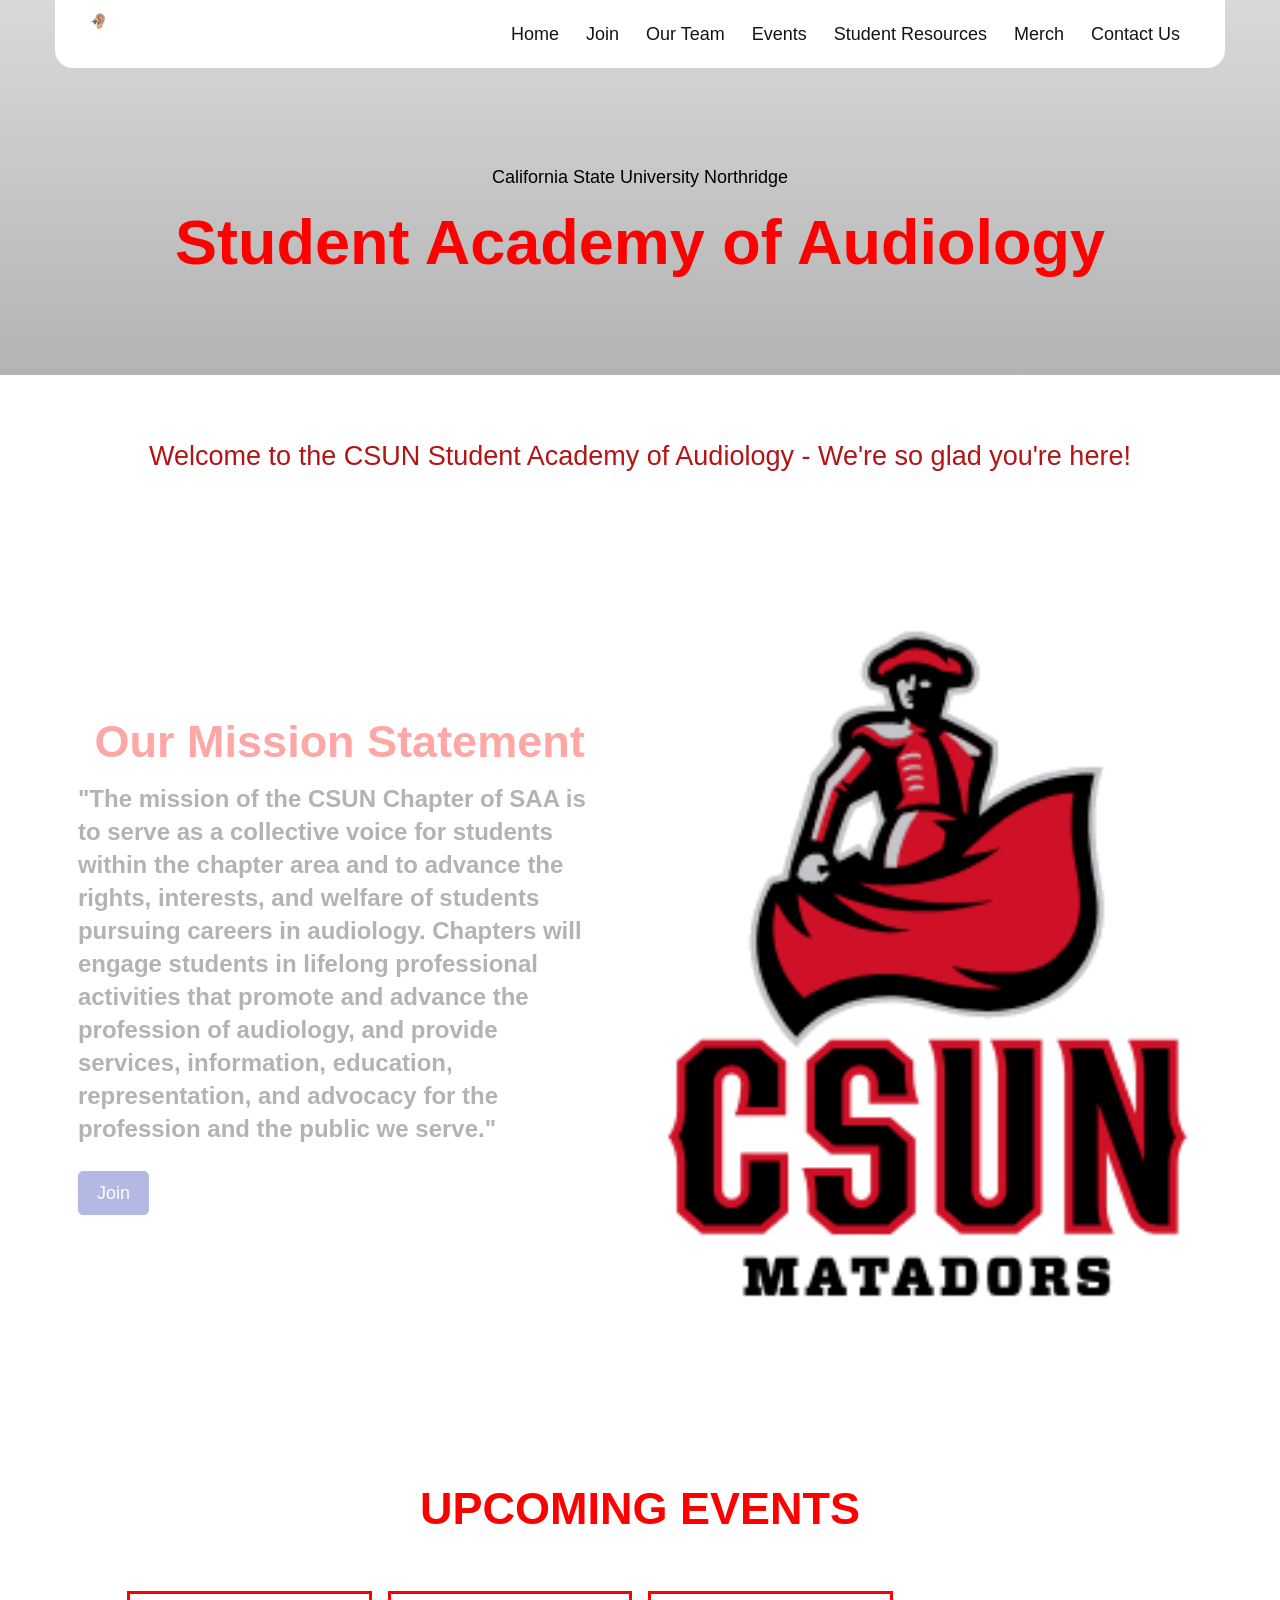
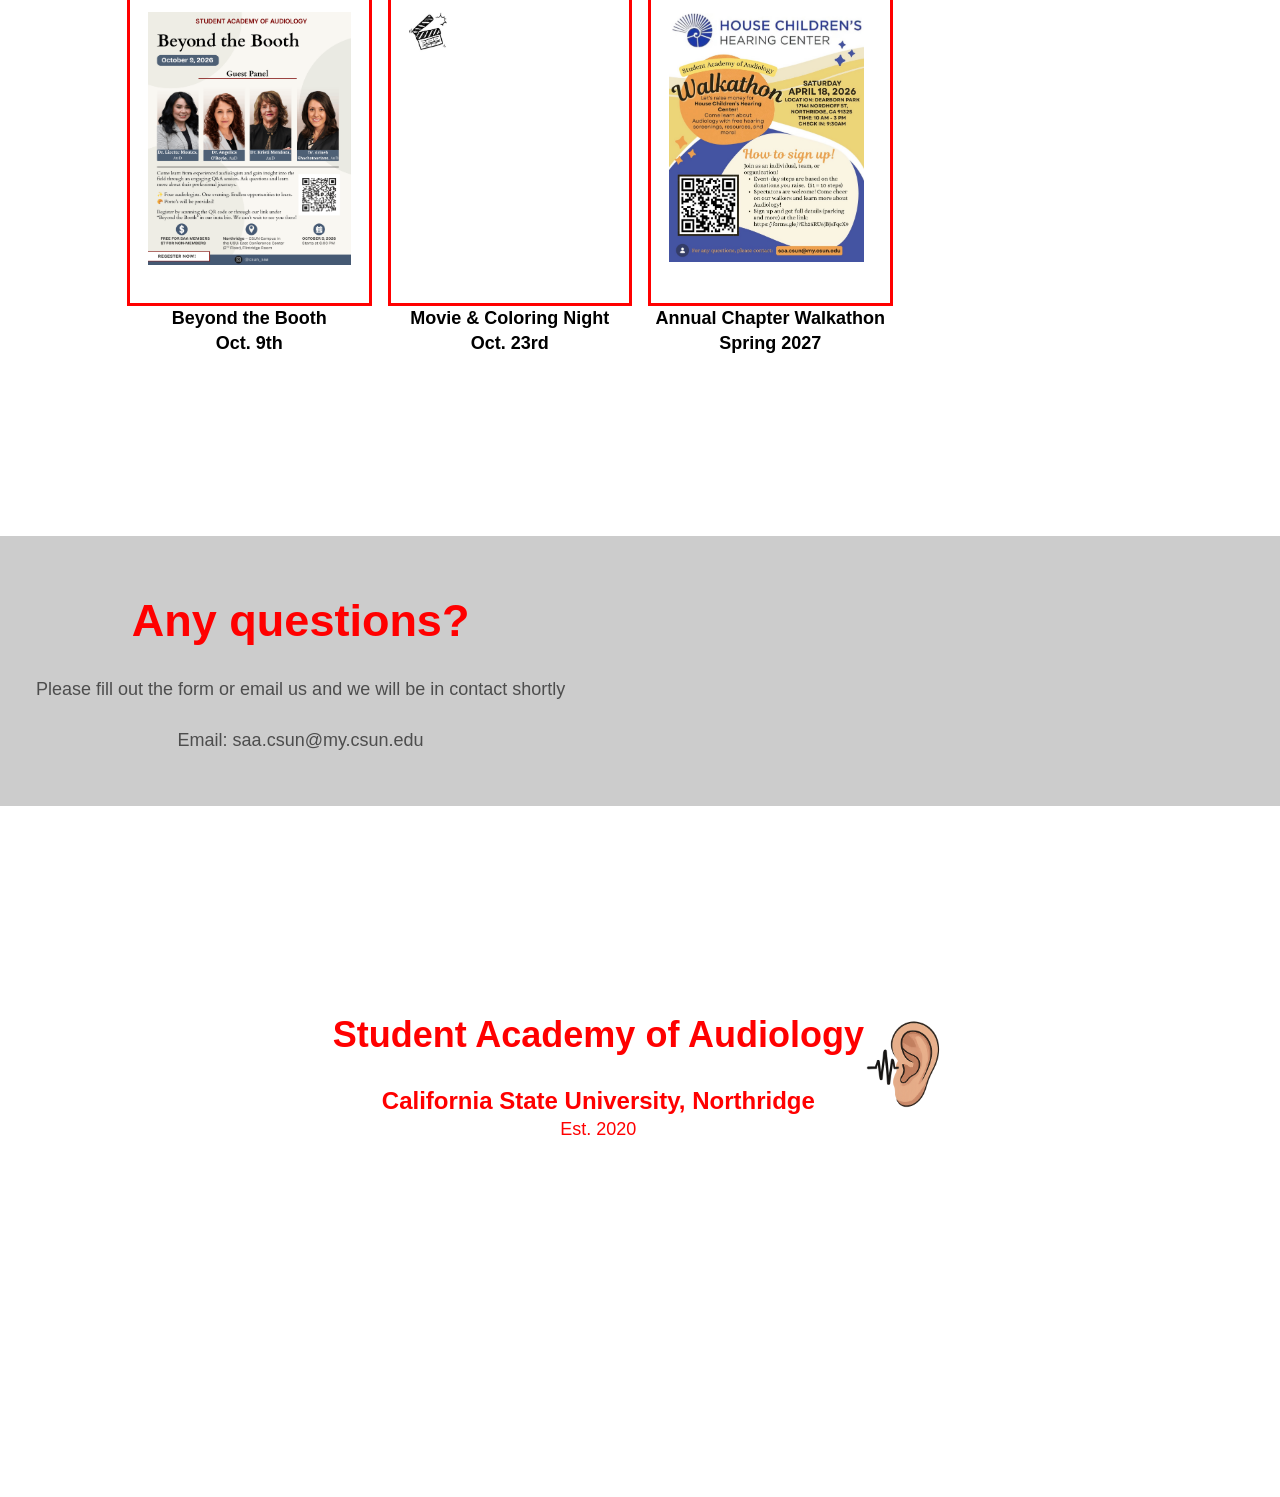
<file: index.html>
<!DOCTYPE html><html lang="en" data-ws-project="a33afdcb-465e-4ca9-946e-ee96a7d39778" data-ws-version="1980" data-ws-last-published="2026-10-05T23:24:02.510Z"><head><link rel="stylesheet" type="text/css" href="/assets/static/app_generated_index-6937cd5a.DeB-GyrW.css"><meta charSet="UTF-8"/><meta name="viewport" content="width=device-width,initial-scale=1"/><meta property="og:url" content="https://url/"/><meta property="og:title" content="Home | CSUN SAA"/><meta property="og:type" content="website"/><meta name="description" content="Welcome to the CSUN Student Academy of Audiology - We’re so glad you’re here!"/><meta property="og:description" content="Welcome to the CSUN Student Academy of Audiology - We’re so glad you’re here!"/><title>Home | CSUN SAA</title></head><body class="w-body"><div class="w-box"><div style="display:contents"><div style="display:contents"><div class="w-html-embed"><style>
  /* So we don't need to add a token to every paragraph to remove margin. */
  p {
    margin: 0;
  }

    * {
    /* Make links scroll to their sections smoothly. */
    scroll-behavior: smooth;
  }
</style></div><header class="w-box c1357293 c9jnjeu c5tmc3l c1ldum37 czr2pxy c155uc7w cry9bxc c1lxiyww c1s46o9r cdczzub c1778y6x cdwd3jx cd8t5wn c3xzas1 c1n6cdq4 c1gut7ra cvyaqlm c5dy17i c1hsfuam c15ucb9y c1ghdqsq c18v2pa2"><a aria-label="Home" class="w-link cxr6j63" href="/#top"><img class="w-image c8ssmtp ca2gqde cfkm5sj c16h18at c14gd3b3" alt="" sizes="(min-width: 1280px) 50vw, 100vw" srcSet="/assets/csunsaa_Logo_fji2Rpyq-Peks2na9X4Ho.png 384w, /assets/csunsaa_Logo_fji2Rpyq-Peks2na9X4Ho.png 640w, /assets/csunsaa_Logo_fji2Rpyq-Peks2na9X4Ho.png 750w, /assets/csunsaa_Logo_fji2Rpyq-Peks2na9X4Ho.png 828w, /assets/csunsaa_Logo_fji2Rpyq-Peks2na9X4Ho.png 1080w, /assets/csunsaa_Logo_fji2Rpyq-Peks2na9X4Ho.png 1200w, /assets/csunsaa_Logo_fji2Rpyq-Peks2na9X4Ho.png 1920w, /assets/csunsaa_Logo_fji2Rpyq-Peks2na9X4Ho.png 2048w, /assets/csunsaa_Logo_fji2Rpyq-Peks2na9X4Ho.png 3840w" src="/assets/csunsaa_Logo_fji2Rpyq-Peks2na9X4Ho.png" decoding="async" loading="lazy"/></a><nav aria-label="main" class="w-box cc3dq2t"><div style="display:contents"><div style="display:contents"><ul class="w-list c34dwh1 cry9bxc c1md20bl c1e892th c1y6imu0 c1cn3fw9 c174sw29 c1rstvfo c10x096o"><li class="w-list-item"><a class="w-link c1gzz968 csru8nn c1e9wxra c1c9nyn co9inq6 c18nx7en c13zjl4p ch11gwv c1md20bl c1e892th c1qyy4dh ct02u4h c1e7helk c1l0vha7 csyy8v5 c1bc2i7x c17r8x7j c135vpv5 c1knsirz cl60rel czukzo6 cius7jj c12mjb61" href="/#top">Home</a></li><li class="w-list-item"><a class="w-link c1gzz968 csru8nn c1e9wxra c1c9nyn co9inq6 c18nx7en c13zjl4p ch11gwv c1md20bl c1e892th c1qyy4dh ct02u4h c1e7helk c1l0vha7 csyy8v5 c1bc2i7x c17r8x7j c135vpv5 c1knsirz cl60rel czukzo6 cius7jj c12mjb61" href="/join">Join</a></li><li class="w-list-item"><a class="w-link c1gzz968 csru8nn c1e9wxra c1c9nyn co9inq6 c18nx7en c13zjl4p ch11gwv c1md20bl c1e892th c1qyy4dh ct02u4h c1e7helk c1l0vha7 csyy8v5 c1bc2i7x c17r8x7j c135vpv5 c1knsirz cl60rel czukzo6 cius7jj c12mjb61 c13madgv" href="/our-team">Our Team</a></li><li class="w-list-item"><a class="w-link c1gzz968 csru8nn c1e9wxra c1c9nyn co9inq6 c18nx7en c13zjl4p ch11gwv c1md20bl c1e892th c1qyy4dh ct02u4h c1e7helk c1l0vha7 csyy8v5 c1bc2i7x c17r8x7j c135vpv5 c1knsirz cl60rel czukzo6 cius7jj c12mjb61" href="/events">Events</a></li><li class="w-list-item"><a class="w-link c1gzz968 csru8nn c1e9wxra c1c9nyn co9inq6 c18nx7en c13zjl4p ch11gwv c1md20bl c1e892th c1qyy4dh ct02u4h c1e7helk c1l0vha7 csyy8v5 c1bc2i7x c17r8x7j c135vpv5 c1knsirz cl60rel czukzo6 cius7jj c12mjb61 c13madgv" href="/student-resources">Student Resources</a></li><li class="w-list-item"><a class="w-link c1gzz968 csru8nn c1e9wxra c1c9nyn co9inq6 c18nx7en c13zjl4p ch11gwv c1md20bl c1e892th c1qyy4dh ct02u4h c1e7helk c1l0vha7 csyy8v5 c1bc2i7x c17r8x7j c135vpv5 c1knsirz cl60rel czukzo6 cius7jj c12mjb61" href="/merch">Merch</a></li><li class="w-list-item"><a class="w-link c1gzz968 csru8nn c1e9wxra c1c9nyn co9inq6 c18nx7en c13zjl4p ch11gwv c1md20bl c1e892th c1qyy4dh ct02u4h c1e7helk c1l0vha7 csyy8v5 c1bc2i7x c17r8x7j c135vpv5 c1knsirz cl60rel czukzo6 cius7jj c12mjb61 c13madgv" href="/contact">Contact Us<br/></a></li></ul></div></div></nav><div style="display:contents"><div style="display:contents"><button type="button" aria-label="Open mobile menu" class="w-button c1uz1hxp c188j2zq ccfzz03 cub2gss cgcvr98 c1xjllne c135vpv5 c1qom380 cwvpjlf c1qyy4dh ct02u4h c1md20bl c1e892th c1hz2opz c1c9nyn co9inq6 c18nx7en c13zjl4p c1xty5yn c1g1x4wk cfi3f24 c9x99qz cl60rel czukzo6 cb06ied c149s0mc" aria-haspopup="dialog" aria-expanded="false" aria-controls="radix-:Rsm:" data-state="closed"><div class="w-html-embed"><svg xmlns="http://www.w3.org/2000/svg" viewBox="0 0 22 22" fill="currentColor" width="100%" height="100%" style="display: block;"><path fill-rule="evenodd" d="M2 5.998a.75.75 0 0 1 .75-.75h16.5a.75.75 0 0 1 0 1.5H2.75a.75.75 0 0 1-.75-.75Zm0 5.5a.75.75 0 0 1 .75-.75h16.5a.75.75 0 0 1 0 1.5H2.75a.75.75 0 0 1-.75-.75Zm0 5.5a.75.75 0 0 1 .75-.75h16.5a.75.75 0 0 1 0 1.5H2.75a.75.75 0 0 1-.75-.75Z" clip-rule="evenodd"/></svg></div></button></div></div></header></div></div><main class="w-box"><section id="top" class="w-box c111nh0g c1mzb2kd cf0o5wm cnu4kgu c1yb3n9o cbrrmm8 cuo9dm5 c5egcmi cjucu4u c1qpg1g9 c150vpwe c22g687 c1xzir7e"><div class="w-box c1357293 c9jnjeu c5tmc3l c1ldum37 czr2pxy c155uc7w cry9bxc c1lfjoq7 c1s46o9r cdczzub c1778y6x"><div class="w-box cry9bxc c1lfjoq7 c1md20bl c1e892th"><p class="w-paragraph c1qpg1g9 c1qom380">California State University Northridge</p><h1 data-ws-tag="h1" class="w-heading c11nr3ex c11dowh9 c32myit cwrra4i c1r07xsf c1xyv0ep c1qom380 c1dhz37v">Student Academy of Audiology</h1></div></div></section><section class="w-box c12pnaty cnsu5yn cgokyrd"><div class="w-box c1357293 c9jnjeu c5tmc3l c1ldum37 czr2pxy c155uc7w cry9bxc c1lfjoq7 c1s46o9r cdczzub c1qyy4dh c1wt8a7g"><h2 class="w-heading cuoke4w cy1haag c32myit cwrra4i c18xe9hr c1qom380">Welcome to the CSUN Student Academy of Audiology - We&#x27;re so glad you&#x27;re here!</h2></div></section><section id="about" class="w-box cna0hdz c1mzb2kd"><div class="w-box c1357293 c9jnjeu c5tmc3l c1ldum37 czr2pxy c155uc7w copqmak c1lfjoq7 cagnu3y cm8ogiu c1qyy4dh c1f64byh cx6c9kw c174sw29"><div data-ani-progress="slide-right" class="w-box cry9bxc c1lfjoq7 c10zkoym ct8c5y2 c16xs6ny c1wt8a7g"><div class="w-box cry9bxc c1lfjoq7 c1md20bl c1e892th"><h2 class="w-heading c1dxq9cf c11dowh9 c32myit cwrra4i c1r07xsf c1qom380">Our Mission Statement</h2><p class="w-paragraph c11dowh9 cpull2p ctqb5na">&quot;The mission of the CSUN Chapter of SAA is to serve as a collective voice for students within the chapter area and to advance the rights, interests, and welfare of students pursuing careers in audiology. Chapters will engage students in lifelong professional activities that promote and advance the profession of audiology, and provide services, information, education, representation, and advocacy for the profession and the public we serve.&quot;</p></div><a class="w-link c1uz1hxp c188j2zq c13b531o c1my01bv c14z1eqr c1ktl1y1 cr8yqfm c1ufwdzl c5blvcv cml0h3f c135vpv5 c1qom380 csru8nn c1qyy4dh ct02u4h c1md20bl c1e892th c1hz2opz c1c9nyn co9inq6 c18nx7en c13zjl4p c5m8ase clv8gve c57idyp cfi3f24 cl60rel czukzo6 cb06ied" href="/join#top">Join</a></div><img class="w-image cjj93sn" alt="" sizes="(min-width: 1280px) 50vw, 100vw" srcSet="/assets/csunsaa_Matadors_grTx7_oyYCf0d_w213Sw1.png 384w, /assets/csunsaa_Matadors_grTx7_oyYCf0d_w213Sw1.png 640w, /assets/csunsaa_Matadors_grTx7_oyYCf0d_w213Sw1.png 750w, /assets/csunsaa_Matadors_grTx7_oyYCf0d_w213Sw1.png 828w, /assets/csunsaa_Matadors_grTx7_oyYCf0d_w213Sw1.png 1080w, /assets/csunsaa_Matadors_grTx7_oyYCf0d_w213Sw1.png 1200w, /assets/csunsaa_Matadors_grTx7_oyYCf0d_w213Sw1.png 1920w, /assets/csunsaa_Matadors_grTx7_oyYCf0d_w213Sw1.png 2048w, /assets/csunsaa_Matadors_grTx7_oyYCf0d_w213Sw1.png 3840w" src="/assets/csunsaa_Matadors_grTx7_oyYCf0d_w213Sw1.png" decoding="async" loading="lazy"/></div></section><section id="services" class="w-box cna0hdz c1mzb2kd"><div class="w-box c1357293 c9jnjeu c5tmc3l c1ldum37 czr2pxy c155uc7w cry9bxc c1lfjoq7 c1s46o9r cdczzub c1778y6x"><div class="w-box cry9bxc ct02u4h c1qyy4dh c1z0l37u c1ml0hr7 czr2pxy c1fhkm63 clv8gve c1y4fwd4"><h2 class="w-heading c1dxq9cf c11dowh9 c32myit cwrra4i c1r07xsf c1rl8f0k c1qom380 c1fhkm63 clv8gve c1dhz37v">UPCOMING EVENTS</h2></div><div style="display:contents"><div style="display:contents"><div class="w-box c1357293 c9jnjeu c5tmc3l c1ldum37 czr2pxy c155uc7w copqmak c1lfjoq7 c8x4o7e c1b60xtq c16xs6ny c1wt8a7g c1warb6e c14zrzu7 ch7qzpx"><div class="w-element c1bkqfhr"><div class="w-element c19jxtfx c6pnddc c1fk08a0 c1wm5f7d c1kz4bsi cy8j7mm c1hwbdwo c10mz0pn c1y34c9c cckz8kx"><img class="w-image" alt="" sizes="(min-width: 1280px) 50vw, 100vw" srcSet="/assets/Beyond_the_Booth_Announcement-1_TNLHA5_fMdesCTfIm_KFm.png 384w, /assets/Beyond_the_Booth_Announcement-1_TNLHA5_fMdesCTfIm_KFm.png 640w, /assets/Beyond_the_Booth_Announcement-1_TNLHA5_fMdesCTfIm_KFm.png 750w, /assets/Beyond_the_Booth_Announcement-1_TNLHA5_fMdesCTfIm_KFm.png 828w, /assets/Beyond_the_Booth_Announcement-1_TNLHA5_fMdesCTfIm_KFm.png 1080w, /assets/Beyond_the_Booth_Announcement-1_TNLHA5_fMdesCTfIm_KFm.png 1200w, /assets/Beyond_the_Booth_Announcement-1_TNLHA5_fMdesCTfIm_KFm.png 1920w, /assets/Beyond_the_Booth_Announcement-1_TNLHA5_fMdesCTfIm_KFm.png 2048w, /assets/Beyond_the_Booth_Announcement-1_TNLHA5_fMdesCTfIm_KFm.png 3840w" src="/assets/Beyond_the_Booth_Announcement-1_TNLHA5_fMdesCTfIm_KFm.png" decoding="async" loading="lazy"/></div><p class="w-element c1qom380 c1qpg1g9 c1cb3y4c">Beyond the Booth<br/>Oct. 9th</p></div><div class="w-element"><div class="w-element c19jxtfx c6pnddc c1fk08a0 c1wm5f7d c1kz4bsi cy8j7mm c1hwbdwo c10mz0pn c1y34c9c cckz8kx"><img class="w-image" alt="" sizes="(min-width: 1280px) 50vw, 100vw" srcSet="/assets/doodle-Movie-clapperboard-icon-Graphics-11438375-1-1-580x387_D0g5tM558NTUbKrb-FunC.jpg 384w, /assets/doodle-Movie-clapperboard-icon-Graphics-11438375-1-1-580x387_D0g5tM558NTUbKrb-FunC.jpg 640w, /assets/doodle-Movie-clapperboard-icon-Graphics-11438375-1-1-580x387_D0g5tM558NTUbKrb-FunC.jpg 750w, /assets/doodle-Movie-clapperboard-icon-Graphics-11438375-1-1-580x387_D0g5tM558NTUbKrb-FunC.jpg 828w, /assets/doodle-Movie-clapperboard-icon-Graphics-11438375-1-1-580x387_D0g5tM558NTUbKrb-FunC.jpg 1080w, /assets/doodle-Movie-clapperboard-icon-Graphics-11438375-1-1-580x387_D0g5tM558NTUbKrb-FunC.jpg 1200w, /assets/doodle-Movie-clapperboard-icon-Graphics-11438375-1-1-580x387_D0g5tM558NTUbKrb-FunC.jpg 1920w, /assets/doodle-Movie-clapperboard-icon-Graphics-11438375-1-1-580x387_D0g5tM558NTUbKrb-FunC.jpg 2048w, /assets/doodle-Movie-clapperboard-icon-Graphics-11438375-1-1-580x387_D0g5tM558NTUbKrb-FunC.jpg 3840w" src="/assets/doodle-Movie-clapperboard-icon-Graphics-11438375-1-1-580x387_D0g5tM558NTUbKrb-FunC.jpg" decoding="async" loading="lazy"/></div><p class="w-element c1qom380 c1qpg1g9 c1cb3y4c">Movie &amp; Coloring Night<br/>Oct. 23rd</p></div><div class="w-element"><div class="w-element c19jxtfx c6pnddc c1fk08a0 c1wm5f7d c1kz4bsi cy8j7mm c1hwbdwo c10mz0pn c1y34c9c cckz8kx"><img class="w-image" alt="" sizes="(min-width: 1280px) 50vw, 100vw" srcSet="/assets/csunsaa_walkathon_F8B8vP4OZECc6rz5kVvhb.png 384w, /assets/csunsaa_walkathon_F8B8vP4OZECc6rz5kVvhb.png 640w, /assets/csunsaa_walkathon_F8B8vP4OZECc6rz5kVvhb.png 750w, /assets/csunsaa_walkathon_F8B8vP4OZECc6rz5kVvhb.png 828w, /assets/csunsaa_walkathon_F8B8vP4OZECc6rz5kVvhb.png 1080w, /assets/csunsaa_walkathon_F8B8vP4OZECc6rz5kVvhb.png 1200w, /assets/csunsaa_walkathon_F8B8vP4OZECc6rz5kVvhb.png 1920w, /assets/csunsaa_walkathon_F8B8vP4OZECc6rz5kVvhb.png 2048w, /assets/csunsaa_walkathon_F8B8vP4OZECc6rz5kVvhb.png 3840w" src="/assets/csunsaa_walkathon_F8B8vP4OZECc6rz5kVvhb.png" decoding="async" loading="lazy"/></div><p class="w-element c1qom380 c1qpg1g9 c1cb3y4c">Annual Chapter Walkathon<br/>Spring 2027</p></div></div></div></div></div></section><section class="w-box cna0hdz c1mzb2kd"><div class="w-box c1jzkxpo c13qqaub c5tmc3l c1ldum37 czr2pxy c10mt0ot copqmak c1lfjoq7 cagnu3y cm8ogiu c1qyy4dh c1f64byh ct02u4h c1iud1jn cjkmspl c7b934g cpv5afe cx6c9kw c13vvg1g"><div class="w-box cry9bxc c1lfjoq7 c1s46o9r cdczzub c16xs6ny c1wt8a7g"><div class="w-box cry9bxc c1lfjoq7 c10zkoym ct8c5y2"><h2 class="w-heading c1dxq9cf ckjkq46 c32myit cwrra4i c1r07xsf c1qom380">Any questions?</h2><p class="w-paragraph">Please fill out the form or email us and we will be in contact shortly</p><p class="w-paragraph c1qom380">Email: saa.csun@my.csun.edu</p></div></div><div data-ani-progress="slide-right" class="w-box c18q41w5 c12sm2j2 cry9bxc cc1qqvk ca8mi09 c1u5ogk c19r1a35 c1qyy4dh ct02u4h c9sypx0 ckuc2su ch7qzpx c8x4o7e c1b60xtq c1b0nswz"><img class="w-image cvqg00p c1j9gxyt cauqto8 c1qyy4dh ct02u4h" alt="" sizes="(min-width: 1280px) 50vw, 100vw" srcSet="/assets/csunsaa_QuestionsQR_Yigxbkp1mgljqxAj1TZCv.svg 384w, /assets/csunsaa_QuestionsQR_Yigxbkp1mgljqxAj1TZCv.svg 640w, /assets/csunsaa_QuestionsQR_Yigxbkp1mgljqxAj1TZCv.svg 750w, /assets/csunsaa_QuestionsQR_Yigxbkp1mgljqxAj1TZCv.svg 828w, /assets/csunsaa_QuestionsQR_Yigxbkp1mgljqxAj1TZCv.svg 1080w, /assets/csunsaa_QuestionsQR_Yigxbkp1mgljqxAj1TZCv.svg 1200w, /assets/csunsaa_QuestionsQR_Yigxbkp1mgljqxAj1TZCv.svg 1920w, /assets/csunsaa_QuestionsQR_Yigxbkp1mgljqxAj1TZCv.svg 2048w, /assets/csunsaa_QuestionsQR_Yigxbkp1mgljqxAj1TZCv.svg 3840w" src="/assets/csunsaa_QuestionsQR_Yigxbkp1mgljqxAj1TZCv.svg" decoding="async" loading="lazy"/><p class="w-element cx84glk c1r07xsf c1cb3y4c">Thank you for your submission! We will be in contact with you shortly.</p></div></div></section></main><div style="display:contents"><div style="display:contents"><footer class="w-box cna0hdz c1mzb2kd cgokyrd cry9bxc cblpe2z c1qyy4dh ct02u4h c1pr4a8e"><div class="w-element c5m8ase clv8gve c1vbmcdx"><h1 class="w-element c1r07xsf ckjkq46 c1qom380">Student Academy of Audiology</h1><p class="w-element c1r07xsf c1cb3y4c cpull2p c1qom380">California State University, Northridge</p><p class="w-element c1r07xsf cn12ej2 c14r73oo c1qom380">Est. 2020</p></div><img class="w-image c56bvqv" alt="" sizes="(min-width: 1280px) 50vw, 100vw" srcSet="/assets/csunsaa_Logo_fji2Rpyq-Peks2na9X4Ho.png 384w, /assets/csunsaa_Logo_fji2Rpyq-Peks2na9X4Ho.png 640w, /assets/csunsaa_Logo_fji2Rpyq-Peks2na9X4Ho.png 750w, /assets/csunsaa_Logo_fji2Rpyq-Peks2na9X4Ho.png 828w, /assets/csunsaa_Logo_fji2Rpyq-Peks2na9X4Ho.png 1080w, /assets/csunsaa_Logo_fji2Rpyq-Peks2na9X4Ho.png 1200w, /assets/csunsaa_Logo_fji2Rpyq-Peks2na9X4Ho.png 1920w, /assets/csunsaa_Logo_fji2Rpyq-Peks2na9X4Ho.png 2048w, /assets/csunsaa_Logo_fji2Rpyq-Peks2na9X4Ho.png 3840w" src="/assets/csunsaa_Logo_fji2Rpyq-Peks2na9X4Ho.png" decoding="async" loading="lazy"/></footer><div style="display:contents"><div style="display:contents"><div class="w-html-embed"><style>
:root {
  --ani-duration: var(--duration-default, .2s);
  --ani-delay: 0s;
  --ani-slide-offset: 20%;
  --ani-zoom-in-scale: 1;
  --ani-zoom-out-scale: .85;
  --ani-flip-rotate: 30deg;
  --ani-easing: var(--easing-default, ease);
  --ani-fill-mode: forwards;
}
[data-ani]:not([data-ani-children]),[data-ani-children]:not([data-ani-progress])>*{animation-duration:var(--ani-duration);animation-delay:var(--ani-delay);animation-timing-function:var(--ani-easing);animation-fill-mode:var(--ani-fill-mode);opacity:0}[data-ani-progress]:not([data-ani-children]),[data-ani-children]:not([data-ani])>*{transition-property:opacity,transform;transition-duration:var(--ani-duration);transition-timing-function:var(--ani-easing);opacity:0}
@keyframes fadeIn{from{opacity:0}
to{opacity:1}}
@keyframes fadeOut{from{opacity:1}
to{opacity:0}}[data-ani-children][data-ani='fade']>.in,[data-ani='fade']:where(.in:not([data-state]),[data-state$='open'],[data-state='active']){animation-name:fadeIn}[data-ani-children][data-ani='fade']>.out,[data-ani='fade']:where(.out:not([data-state]),[data-state='closed'],[data-state='inactive']){animation-name:fadeOut}
@keyframes slideIn{from{opacity:0;translate:var(--ani-slide-transform)}
to{opacity:1;translate:none}}
@keyframes slideOut{from{opacity:1;translate:none}
to{opacity:0;translate:var(--ani-slide-transform)}}[data-ani-children][data-ani|='slide']>.in,[data-ani|='slide']:where(.in:not([data-state]),[data-state$='open'],[data-state='active']){animation-name:slideIn}[data-ani-children][data-ani|='slide']>.out,[data-ani|='slide']:where(.out:not([data-state]),[data-state='closed'],[data-state='inactive']){animation-name:slideOut}[data-ani='slide-up']{--ani-slide-transform:0 var(--ani-slide-offset)}[data-ani='slide-down']{--ani-slide-transform:0 calc(-1*var(--ani-slide-offset))}[data-ani='slide-left']{--ani-slide-transform:var(--ani-slide-offset)}[data-ani='slide-right']{--ani-slide-transform:calc(-1*var(--ani-slide-offset))}
@keyframes zoomIn{from{opacity:0;scale:var(--ani-zoom-out-scale)}
to{opacity:1;scale:1}}
@keyframes zoomOut{from{opacity:1;scale:1}
to{opacity:0;scale:var(--ani-zoom-in-scale)}}[data-ani-children][data-ani='zoom']>.in,[data-ani|='zoom']:where(.in:not([data-state]),[data-state$='open'],[data-state='active']){animation-name:zoomIn}[data-ani-children][data-ani='zoom']>.out,[data-ani|='zoom']:where(.out:not([data-state]),[data-state='closed'],[data-state='inactive']){animation-name:zoomOut}[data-ani-children][data-ani-progress='zoom']>*,[data-ani-progress='zoom']:not([data-ani-children]){transform:scale(var(--ani-zoom-out-scale))}
@keyframes flipInY{from{rotate:y var(--ani-flip-rotate);perspective:2000px;opacity:0}
to{rotate:y 0;opacity:1}}
@keyframes flipOutY{from{rotate:y 0;opacity:1}
to{perspective:2000px;rotate:y var(--ani-flip-rotate);opacity:0}}
@keyframes flipInX{from{perspective:2000px;rotate:x var(--ani-flip-rotate);opacity:0}
to{rotate:x 0;opacity:1}}
@keyframes flipOutX{from{rotate:x 0;opacity:1}
to{perspective:2000px;rotate:x var(--ani-flip-rotate);opacity:0}}[data-ani-children][data-ani='flip-y']>.in,[data-ani='flip-y']:where(.in:not([data-state]),[data-state$='open'],[data-state='active']){animation-name:flipInY}[data-ani-children][data-ani='flip-x']>.in,[data-ani='flip-x']:where(.in:not([data-state]),[data-state$='open'],[data-state='active']){animation-name:flipInX}[data-ani-children][data-ani='flip-y']>.out,[data-ani='flip-y']:where(.out:not([data-state]),[data-state='closed'],[data-state='inactive']){animation-name:flipOutY}[data-ani-children][data-ani='flip-x']>.out,[data-ani='flip-x']:where(.out:not([data-state]),[data-state='closed'],[data-state='inactive']){animation-name:flipOutX}
@keyframes expandDown{from{height:0}
to{height:var(--newHeight)}}
@keyframes expandUp{from{height:var(--newHeight)}
to{height:0}}[data-ani='expand'],[data-ani='expand'][data-state='open'],[data-ani='expand'].in{--newHeight:var(--custom-height,var(--radix-accordion-content-height,var(--radix-collapsible-content-height,100%)));overflow:hidden;opacity:1}[data-ani-children][data-ani='expand']>.in,[data-ani='expand']:where(.in:not([data-state]),[data-state$='open'],[data-state='active']){animation:expandDown var(--ani-duration)var(--ani-easing)}[data-ani-children][data-ani='expand']>.out,[data-ani='expand']:where(.out:not([data-state]),[data-state='closed'],[data-state='inactive']){animation:expandUp var(--ani-duration)var(--ani-easing)}
@media(prefers-reduced-motion:reduce){[data-ani]:not([data-ani-children]),[data-ani-progress]:not([data-ani-children]),[data-ani-children]>*{opacity:1;transform:none;animation:none;rotate:none;scale:none;translate:none}}
</style></div></div></div></div></div></div><script id="vike_pageContext" type="application/json">{"_urlRewrite":null,"pageId":"/pages/index","routeParams":{},"data":{"url":"https://url/","system":{"params":{},"search":{},"origin":"https://url","pathname":"/"},"resources":{},"pageMeta":{"title":"Home | CSUN SAA","description":"Welcome to the CSUN Student Academy of Audiology - We’re so glad you’re here!","excludePageFromSearch":false,"language":"!undefined","socialImageAssetName":"!undefined","socialImageUrl":"!undefined","status":"!undefined","redirect":"!undefined","content":"!undefined","custom":[]}}}</script><script id="vike_globalContext" type="application/json">{}</script><script src="/assets/entries/entry-server-routing.DBGWuV_i.js" type="module" async></script><link rel="modulepreload" href="/assets/entries/pages_index.BsYauW-w.js" as="script" type="text/javascript"><link rel="modulepreload" href="/assets/chunks/chunk-DQu4IMvt.js" as="script" type="text/javascript"></body></html>
</file>
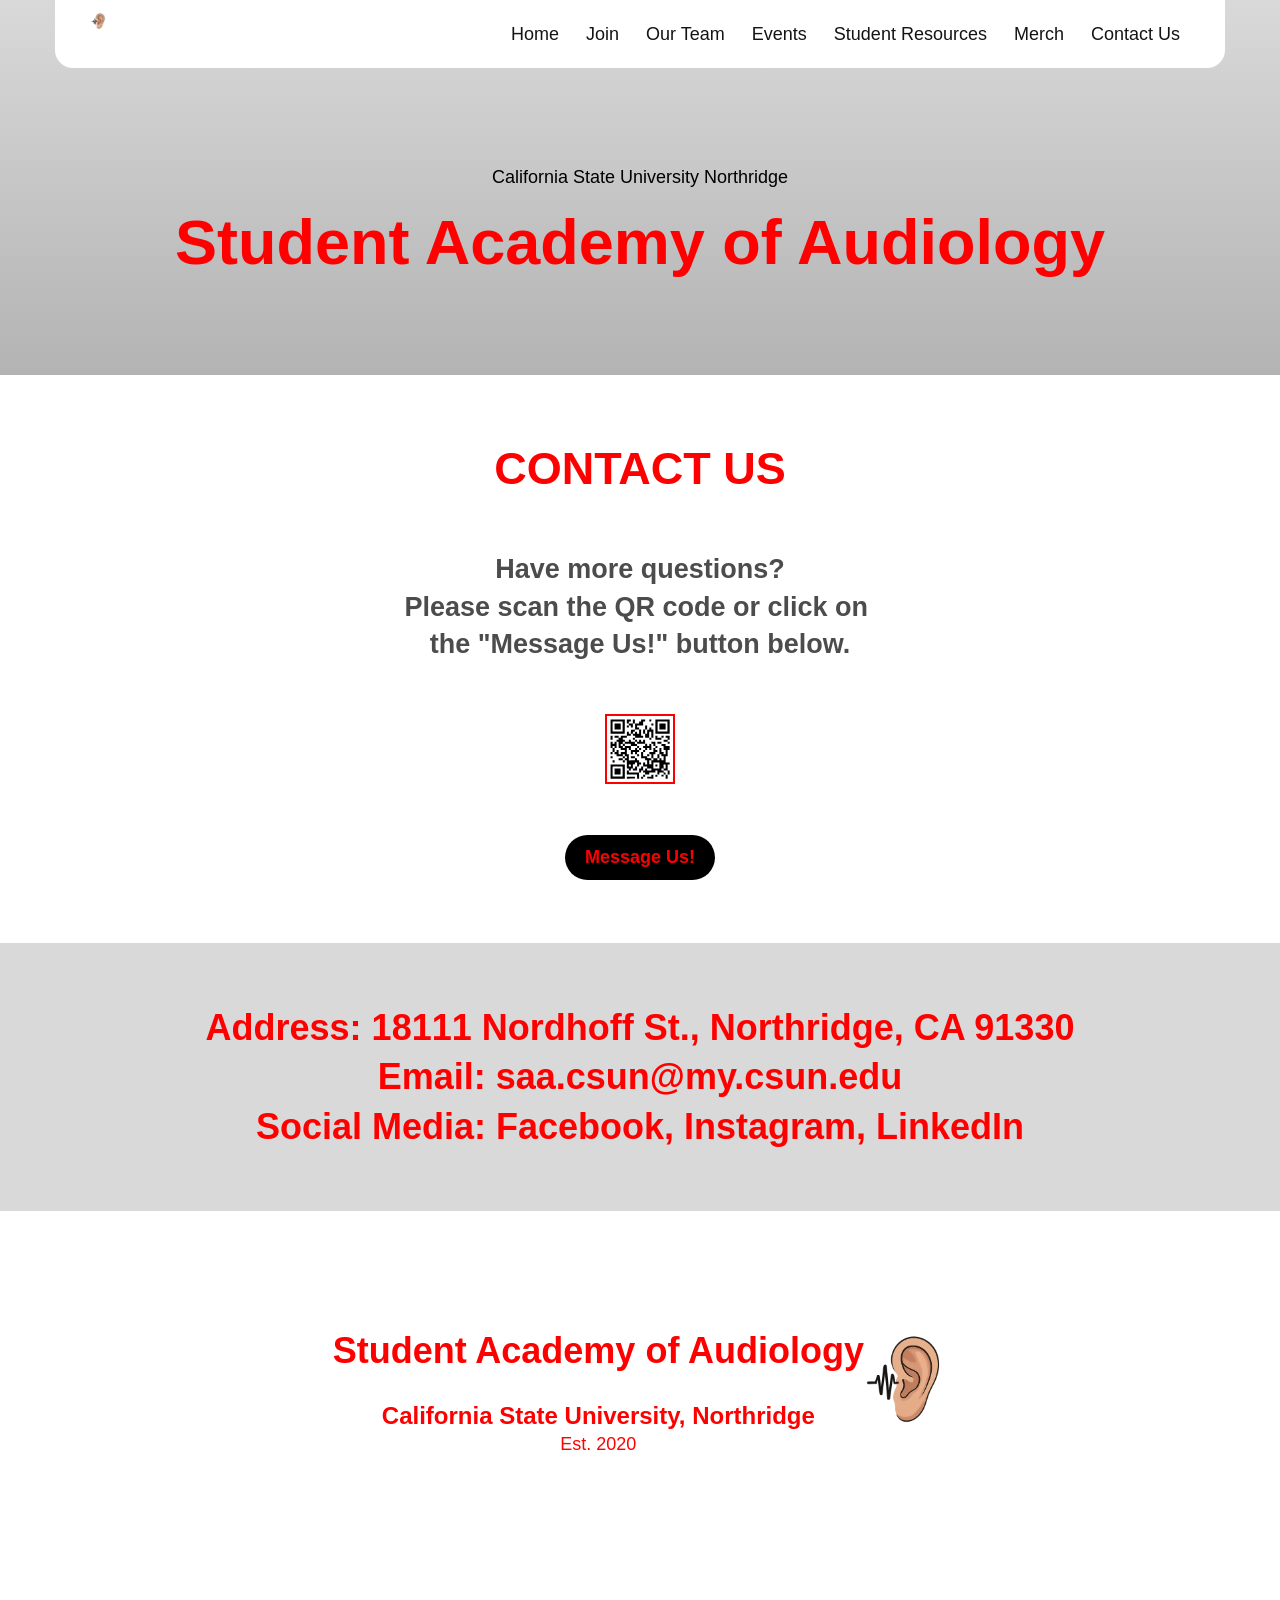
<file: contact/index.html>
<!DOCTYPE html><html lang="en" data-ws-project="a33afdcb-465e-4ca9-946e-ee96a7d39778" data-ws-version="1980" data-ws-last-published="2026-10-05T23:24:02.510Z"><head><link rel="stylesheet" type="text/css" href="/assets/static/app_generated_index-6937cd5a.DeB-GyrW.css"><meta charSet="UTF-8"/><meta name="viewport" content="width=device-width,initial-scale=1"/><meta property="og:url" content="https://url/contact"/><meta property="og:title" content="Contact | CSUN SAA"/><meta property="og:type" content="website"/><meta name="description" content="Contact the CSUN Student Academy of Audiology"/><meta property="og:description" content="Contact the CSUN Student Academy of Audiology"/><meta property="twitter:card" content="summary_large_image"/><title>Contact | CSUN SAA</title></head><body class="w-element"><div class="w-box"><div style="display:contents"><div style="display:contents"><div class="w-html-embed"><style>
  /* So we don't need to add a token to every paragraph to remove margin. */
  p {
    margin: 0;
  }

    * {
    /* Make links scroll to their sections smoothly. */
    scroll-behavior: smooth;
  }
</style></div><header class="w-box c1357293 c9jnjeu c5tmc3l c1ldum37 czr2pxy c155uc7w cry9bxc c1lxiyww c1s46o9r cdczzub c1778y6x cdwd3jx cd8t5wn c3xzas1 c1n6cdq4 c1gut7ra cvyaqlm c5dy17i c1hsfuam c15ucb9y c1ghdqsq c18v2pa2"><a aria-label="Home" class="w-link cxr6j63" href="/#top"><img class="w-image c8ssmtp ca2gqde cfkm5sj c16h18at c14gd3b3" alt="" sizes="(min-width: 1280px) 50vw, 100vw" srcSet="/assets/csunsaa_Logo_fji2Rpyq-Peks2na9X4Ho.png 384w, /assets/csunsaa_Logo_fji2Rpyq-Peks2na9X4Ho.png 640w, /assets/csunsaa_Logo_fji2Rpyq-Peks2na9X4Ho.png 750w, /assets/csunsaa_Logo_fji2Rpyq-Peks2na9X4Ho.png 828w, /assets/csunsaa_Logo_fji2Rpyq-Peks2na9X4Ho.png 1080w, /assets/csunsaa_Logo_fji2Rpyq-Peks2na9X4Ho.png 1200w, /assets/csunsaa_Logo_fji2Rpyq-Peks2na9X4Ho.png 1920w, /assets/csunsaa_Logo_fji2Rpyq-Peks2na9X4Ho.png 2048w, /assets/csunsaa_Logo_fji2Rpyq-Peks2na9X4Ho.png 3840w" src="/assets/csunsaa_Logo_fji2Rpyq-Peks2na9X4Ho.png" decoding="async" loading="lazy"/></a><nav aria-label="main" class="w-box cc3dq2t"><div style="display:contents"><div style="display:contents"><ul class="w-list c34dwh1 cry9bxc c1md20bl c1e892th c1y6imu0 c1cn3fw9 c174sw29 c1rstvfo c10x096o"><li class="w-list-item"><a class="w-link c1gzz968 csru8nn c1e9wxra c1c9nyn co9inq6 c18nx7en c13zjl4p ch11gwv c1md20bl c1e892th c1qyy4dh ct02u4h c1e7helk c1l0vha7 csyy8v5 c1bc2i7x c17r8x7j c135vpv5 c1knsirz cl60rel czukzo6 cius7jj c12mjb61" href="/#top">Home</a></li><li class="w-list-item"><a class="w-link c1gzz968 csru8nn c1e9wxra c1c9nyn co9inq6 c18nx7en c13zjl4p ch11gwv c1md20bl c1e892th c1qyy4dh ct02u4h c1e7helk c1l0vha7 csyy8v5 c1bc2i7x c17r8x7j c135vpv5 c1knsirz cl60rel czukzo6 cius7jj c12mjb61" href="/join">Join</a></li><li class="w-list-item"><a class="w-link c1gzz968 csru8nn c1e9wxra c1c9nyn co9inq6 c18nx7en c13zjl4p ch11gwv c1md20bl c1e892th c1qyy4dh ct02u4h c1e7helk c1l0vha7 csyy8v5 c1bc2i7x c17r8x7j c135vpv5 c1knsirz cl60rel czukzo6 cius7jj c12mjb61 c13madgv" href="/our-team">Our Team</a></li><li class="w-list-item"><a class="w-link c1gzz968 csru8nn c1e9wxra c1c9nyn co9inq6 c18nx7en c13zjl4p ch11gwv c1md20bl c1e892th c1qyy4dh ct02u4h c1e7helk c1l0vha7 csyy8v5 c1bc2i7x c17r8x7j c135vpv5 c1knsirz cl60rel czukzo6 cius7jj c12mjb61" href="/events">Events</a></li><li class="w-list-item"><a class="w-link c1gzz968 csru8nn c1e9wxra c1c9nyn co9inq6 c18nx7en c13zjl4p ch11gwv c1md20bl c1e892th c1qyy4dh ct02u4h c1e7helk c1l0vha7 csyy8v5 c1bc2i7x c17r8x7j c135vpv5 c1knsirz cl60rel czukzo6 cius7jj c12mjb61 c13madgv" href="/student-resources">Student Resources</a></li><li class="w-list-item"><a class="w-link c1gzz968 csru8nn c1e9wxra c1c9nyn co9inq6 c18nx7en c13zjl4p ch11gwv c1md20bl c1e892th c1qyy4dh ct02u4h c1e7helk c1l0vha7 csyy8v5 c1bc2i7x c17r8x7j c135vpv5 c1knsirz cl60rel czukzo6 cius7jj c12mjb61" href="/merch">Merch</a></li><li class="w-list-item"><a aria-current="page" class="w-link c1gzz968 csru8nn c1e9wxra c1c9nyn co9inq6 c18nx7en c13zjl4p ch11gwv c1md20bl c1e892th c1qyy4dh ct02u4h c1e7helk c1l0vha7 csyy8v5 c1bc2i7x c17r8x7j c135vpv5 c1knsirz cl60rel czukzo6 cius7jj c12mjb61 c13madgv active" href="/contact">Contact Us<br/></a></li></ul></div></div></nav><div style="display:contents"><div style="display:contents"><button type="button" aria-label="Open mobile menu" class="w-button c1uz1hxp c188j2zq ccfzz03 cub2gss cgcvr98 c1xjllne c135vpv5 c1qom380 cwvpjlf c1qyy4dh ct02u4h c1md20bl c1e892th c1hz2opz c1c9nyn co9inq6 c18nx7en c13zjl4p c1xty5yn c1g1x4wk cfi3f24 c9x99qz cl60rel czukzo6 cb06ied c149s0mc" aria-haspopup="dialog" aria-expanded="false" aria-controls="radix-:Rsm:" data-state="closed"><div class="w-html-embed"><svg xmlns="http://www.w3.org/2000/svg" viewBox="0 0 22 22" fill="currentColor" width="100%" height="100%" style="display: block;"><path fill-rule="evenodd" d="M2 5.998a.75.75 0 0 1 .75-.75h16.5a.75.75 0 0 1 0 1.5H2.75a.75.75 0 0 1-.75-.75Zm0 5.5a.75.75 0 0 1 .75-.75h16.5a.75.75 0 0 1 0 1.5H2.75a.75.75 0 0 1-.75-.75Zm0 5.5a.75.75 0 0 1 .75-.75h16.5a.75.75 0 0 1 0 1.5H2.75a.75.75 0 0 1-.75-.75Z" clip-rule="evenodd"/></svg></div></button></div></div></header></div></div><main class="w-box"><section id="top" class="w-box c111nh0g c1mzb2kd cf0o5wm cnu4kgu c1yb3n9o cbrrmm8 cuo9dm5 c5egcmi cjucu4u c1qpg1g9 c150vpwe c22g687 c1xzir7e"><div class="w-box c1357293 c9jnjeu c5tmc3l c1ldum37 czr2pxy c155uc7w cry9bxc c1lfjoq7 c1s46o9r cdczzub c1778y6x"><div class="w-box cry9bxc c1lfjoq7 c1md20bl c1e892th"><p class="w-paragraph c1qpg1g9 c1qom380">California State University Northridge</p><h1 data-ws-tag="h1" class="w-heading c11nr3ex c11dowh9 c32myit cwrra4i c1r07xsf c1xyv0ep c1qom380 c1dhz37v">Student Academy of Audiology</h1></div></div></section><section class="w-box c12pnaty cnsu5yn cgokyrd"><div class="w-box c1357293 c9jnjeu c5tmc3l c1ldum37 czr2pxy c155uc7w cry9bxc c1lfjoq7 c1s46o9r cdczzub c1qyy4dh c1wt8a7g"><h2 class="w-heading c1dxq9cf c11dowh9 c32myit cwrra4i c1r07xsf c1qom380 c19jxtfx c6pnddc c1fk08a0 c1wm5f7d">CONTACT US</h2><p class="w-element c1qom380 c1fsvple c1cb3y4c">Have more questions?<br/>Please scan the QR code or click on <br/>the &quot;Message Us!&quot; button below.</p><img class="w-image ce3geni" alt="" sizes="(min-width: 1280px) 50vw, 100vw" srcSet="/assets/csunsaa_QuestionsQR_Yigxbkp1mgljqxAj1TZCv.svg 384w, /assets/csunsaa_QuestionsQR_Yigxbkp1mgljqxAj1TZCv.svg 640w, /assets/csunsaa_QuestionsQR_Yigxbkp1mgljqxAj1TZCv.svg 750w, /assets/csunsaa_QuestionsQR_Yigxbkp1mgljqxAj1TZCv.svg 828w, /assets/csunsaa_QuestionsQR_Yigxbkp1mgljqxAj1TZCv.svg 1080w, /assets/csunsaa_QuestionsQR_Yigxbkp1mgljqxAj1TZCv.svg 1200w, /assets/csunsaa_QuestionsQR_Yigxbkp1mgljqxAj1TZCv.svg 1920w, /assets/csunsaa_QuestionsQR_Yigxbkp1mgljqxAj1TZCv.svg 2048w, /assets/csunsaa_QuestionsQR_Yigxbkp1mgljqxAj1TZCv.svg 3840w" src="/assets/csunsaa_QuestionsQR_Yigxbkp1mgljqxAj1TZCv.svg" decoding="async" loading="lazy"/><a href="https://docs.google.com/forms/d/e/1FAIpQLSfy2kr6ghkv9MnERdeH6EvNs6tGVPLS3xGNND3i_I1BFG8eCw/viewform" class="w-element cir85gx c1r07xsf c1cb3y4c c135vpv5 ca12ew9 cf0nalt cqr0dgx cdnc453 c1yajs6b c71qubo cr8nt0s cguyde1 c1caiuzi cb600z1 c6abxro ch51qie c125plrs">Message Us!</a></div></section><div class="w-element ci057df cz2aw51 cakjhhm"><h1 class="w-element c19jxtfx c6pnddc c1fk08a0 c1wm5f7d c1r07xsf c1qom380">Address: 18111 Nordhoff St., Northridge, CA 91330<br/>Email: saa.csun@my.csun.edu<br/>Social Media: Facebook, Instagram, LinkedIn</h1></div></main><div style="display:contents"><div style="display:contents"><footer class="w-box cna0hdz c1mzb2kd cgokyrd cry9bxc cblpe2z c1qyy4dh ct02u4h c1pr4a8e"><div class="w-element c5m8ase clv8gve c1vbmcdx"><h1 class="w-element c1r07xsf ckjkq46 c1qom380">Student Academy of Audiology</h1><p class="w-element c1r07xsf c1cb3y4c cpull2p c1qom380">California State University, Northridge</p><p class="w-element c1r07xsf cn12ej2 c14r73oo c1qom380">Est. 2020</p></div><img class="w-image c56bvqv" alt="" sizes="(min-width: 1280px) 50vw, 100vw" srcSet="/assets/csunsaa_Logo_fji2Rpyq-Peks2na9X4Ho.png 384w, /assets/csunsaa_Logo_fji2Rpyq-Peks2na9X4Ho.png 640w, /assets/csunsaa_Logo_fji2Rpyq-Peks2na9X4Ho.png 750w, /assets/csunsaa_Logo_fji2Rpyq-Peks2na9X4Ho.png 828w, /assets/csunsaa_Logo_fji2Rpyq-Peks2na9X4Ho.png 1080w, /assets/csunsaa_Logo_fji2Rpyq-Peks2na9X4Ho.png 1200w, /assets/csunsaa_Logo_fji2Rpyq-Peks2na9X4Ho.png 1920w, /assets/csunsaa_Logo_fji2Rpyq-Peks2na9X4Ho.png 2048w, /assets/csunsaa_Logo_fji2Rpyq-Peks2na9X4Ho.png 3840w" src="/assets/csunsaa_Logo_fji2Rpyq-Peks2na9X4Ho.png" decoding="async" loading="lazy"/></footer><div style="display:contents"><div style="display:contents"><div class="w-html-embed"><style>
:root {
  --ani-duration: var(--duration-default, .2s);
  --ani-delay: 0s;
  --ani-slide-offset: 20%;
  --ani-zoom-in-scale: 1;
  --ani-zoom-out-scale: .85;
  --ani-flip-rotate: 30deg;
  --ani-easing: var(--easing-default, ease);
  --ani-fill-mode: forwards;
}
[data-ani]:not([data-ani-children]),[data-ani-children]:not([data-ani-progress])>*{animation-duration:var(--ani-duration);animation-delay:var(--ani-delay);animation-timing-function:var(--ani-easing);animation-fill-mode:var(--ani-fill-mode);opacity:0}[data-ani-progress]:not([data-ani-children]),[data-ani-children]:not([data-ani])>*{transition-property:opacity,transform;transition-duration:var(--ani-duration);transition-timing-function:var(--ani-easing);opacity:0}
@keyframes fadeIn{from{opacity:0}
to{opacity:1}}
@keyframes fadeOut{from{opacity:1}
to{opacity:0}}[data-ani-children][data-ani='fade']>.in,[data-ani='fade']:where(.in:not([data-state]),[data-state$='open'],[data-state='active']){animation-name:fadeIn}[data-ani-children][data-ani='fade']>.out,[data-ani='fade']:where(.out:not([data-state]),[data-state='closed'],[data-state='inactive']){animation-name:fadeOut}
@keyframes slideIn{from{opacity:0;translate:var(--ani-slide-transform)}
to{opacity:1;translate:none}}
@keyframes slideOut{from{opacity:1;translate:none}
to{opacity:0;translate:var(--ani-slide-transform)}}[data-ani-children][data-ani|='slide']>.in,[data-ani|='slide']:where(.in:not([data-state]),[data-state$='open'],[data-state='active']){animation-name:slideIn}[data-ani-children][data-ani|='slide']>.out,[data-ani|='slide']:where(.out:not([data-state]),[data-state='closed'],[data-state='inactive']){animation-name:slideOut}[data-ani='slide-up']{--ani-slide-transform:0 var(--ani-slide-offset)}[data-ani='slide-down']{--ani-slide-transform:0 calc(-1*var(--ani-slide-offset))}[data-ani='slide-left']{--ani-slide-transform:var(--ani-slide-offset)}[data-ani='slide-right']{--ani-slide-transform:calc(-1*var(--ani-slide-offset))}
@keyframes zoomIn{from{opacity:0;scale:var(--ani-zoom-out-scale)}
to{opacity:1;scale:1}}
@keyframes zoomOut{from{opacity:1;scale:1}
to{opacity:0;scale:var(--ani-zoom-in-scale)}}[data-ani-children][data-ani='zoom']>.in,[data-ani|='zoom']:where(.in:not([data-state]),[data-state$='open'],[data-state='active']){animation-name:zoomIn}[data-ani-children][data-ani='zoom']>.out,[data-ani|='zoom']:where(.out:not([data-state]),[data-state='closed'],[data-state='inactive']){animation-name:zoomOut}[data-ani-children][data-ani-progress='zoom']>*,[data-ani-progress='zoom']:not([data-ani-children]){transform:scale(var(--ani-zoom-out-scale))}
@keyframes flipInY{from{rotate:y var(--ani-flip-rotate);perspective:2000px;opacity:0}
to{rotate:y 0;opacity:1}}
@keyframes flipOutY{from{rotate:y 0;opacity:1}
to{perspective:2000px;rotate:y var(--ani-flip-rotate);opacity:0}}
@keyframes flipInX{from{perspective:2000px;rotate:x var(--ani-flip-rotate);opacity:0}
to{rotate:x 0;opacity:1}}
@keyframes flipOutX{from{rotate:x 0;opacity:1}
to{perspective:2000px;rotate:x var(--ani-flip-rotate);opacity:0}}[data-ani-children][data-ani='flip-y']>.in,[data-ani='flip-y']:where(.in:not([data-state]),[data-state$='open'],[data-state='active']){animation-name:flipInY}[data-ani-children][data-ani='flip-x']>.in,[data-ani='flip-x']:where(.in:not([data-state]),[data-state$='open'],[data-state='active']){animation-name:flipInX}[data-ani-children][data-ani='flip-y']>.out,[data-ani='flip-y']:where(.out:not([data-state]),[data-state='closed'],[data-state='inactive']){animation-name:flipOutY}[data-ani-children][data-ani='flip-x']>.out,[data-ani='flip-x']:where(.out:not([data-state]),[data-state='closed'],[data-state='inactive']){animation-name:flipOutX}
@keyframes expandDown{from{height:0}
to{height:var(--newHeight)}}
@keyframes expandUp{from{height:var(--newHeight)}
to{height:0}}[data-ani='expand'],[data-ani='expand'][data-state='open'],[data-ani='expand'].in{--newHeight:var(--custom-height,var(--radix-accordion-content-height,var(--radix-collapsible-content-height,100%)));overflow:hidden;opacity:1}[data-ani-children][data-ani='expand']>.in,[data-ani='expand']:where(.in:not([data-state]),[data-state$='open'],[data-state='active']){animation:expandDown var(--ani-duration)var(--ani-easing)}[data-ani-children][data-ani='expand']>.out,[data-ani='expand']:where(.out:not([data-state]),[data-state='closed'],[data-state='inactive']){animation:expandUp var(--ani-duration)var(--ani-easing)}
@media(prefers-reduced-motion:reduce){[data-ani]:not([data-ani-children]),[data-ani-progress]:not([data-ani-children]),[data-ani-children]>*{opacity:1;transform:none;animation:none;rotate:none;scale:none;translate:none}}
</style></div></div></div></div></div></div><script id="vike_pageContext" type="application/json">{"_urlRewrite":null,"pageId":"/pages/contact","routeParams":{},"data":{"url":"https://url/contact","system":{"params":{},"search":{},"origin":"https://url","pathname":"/contact"},"resources":{},"pageMeta":{"title":"Contact | CSUN SAA","description":"Contact the CSUN Student Academy of Audiology","excludePageFromSearch":false,"language":"","socialImageAssetName":"!undefined","socialImageUrl":"","status":"!undefined","redirect":"","content":"","custom":[]}}}</script><script id="vike_globalContext" type="application/json">{}</script><script src="/assets/entries/entry-server-routing.DBGWuV_i.js" type="module" async></script><link rel="modulepreload" href="/assets/entries/pages_contact.eoBvyw0a.js" as="script" type="text/javascript"><link rel="modulepreload" href="/assets/chunks/chunk-DQu4IMvt.js" as="script" type="text/javascript"></body></html>
</file>
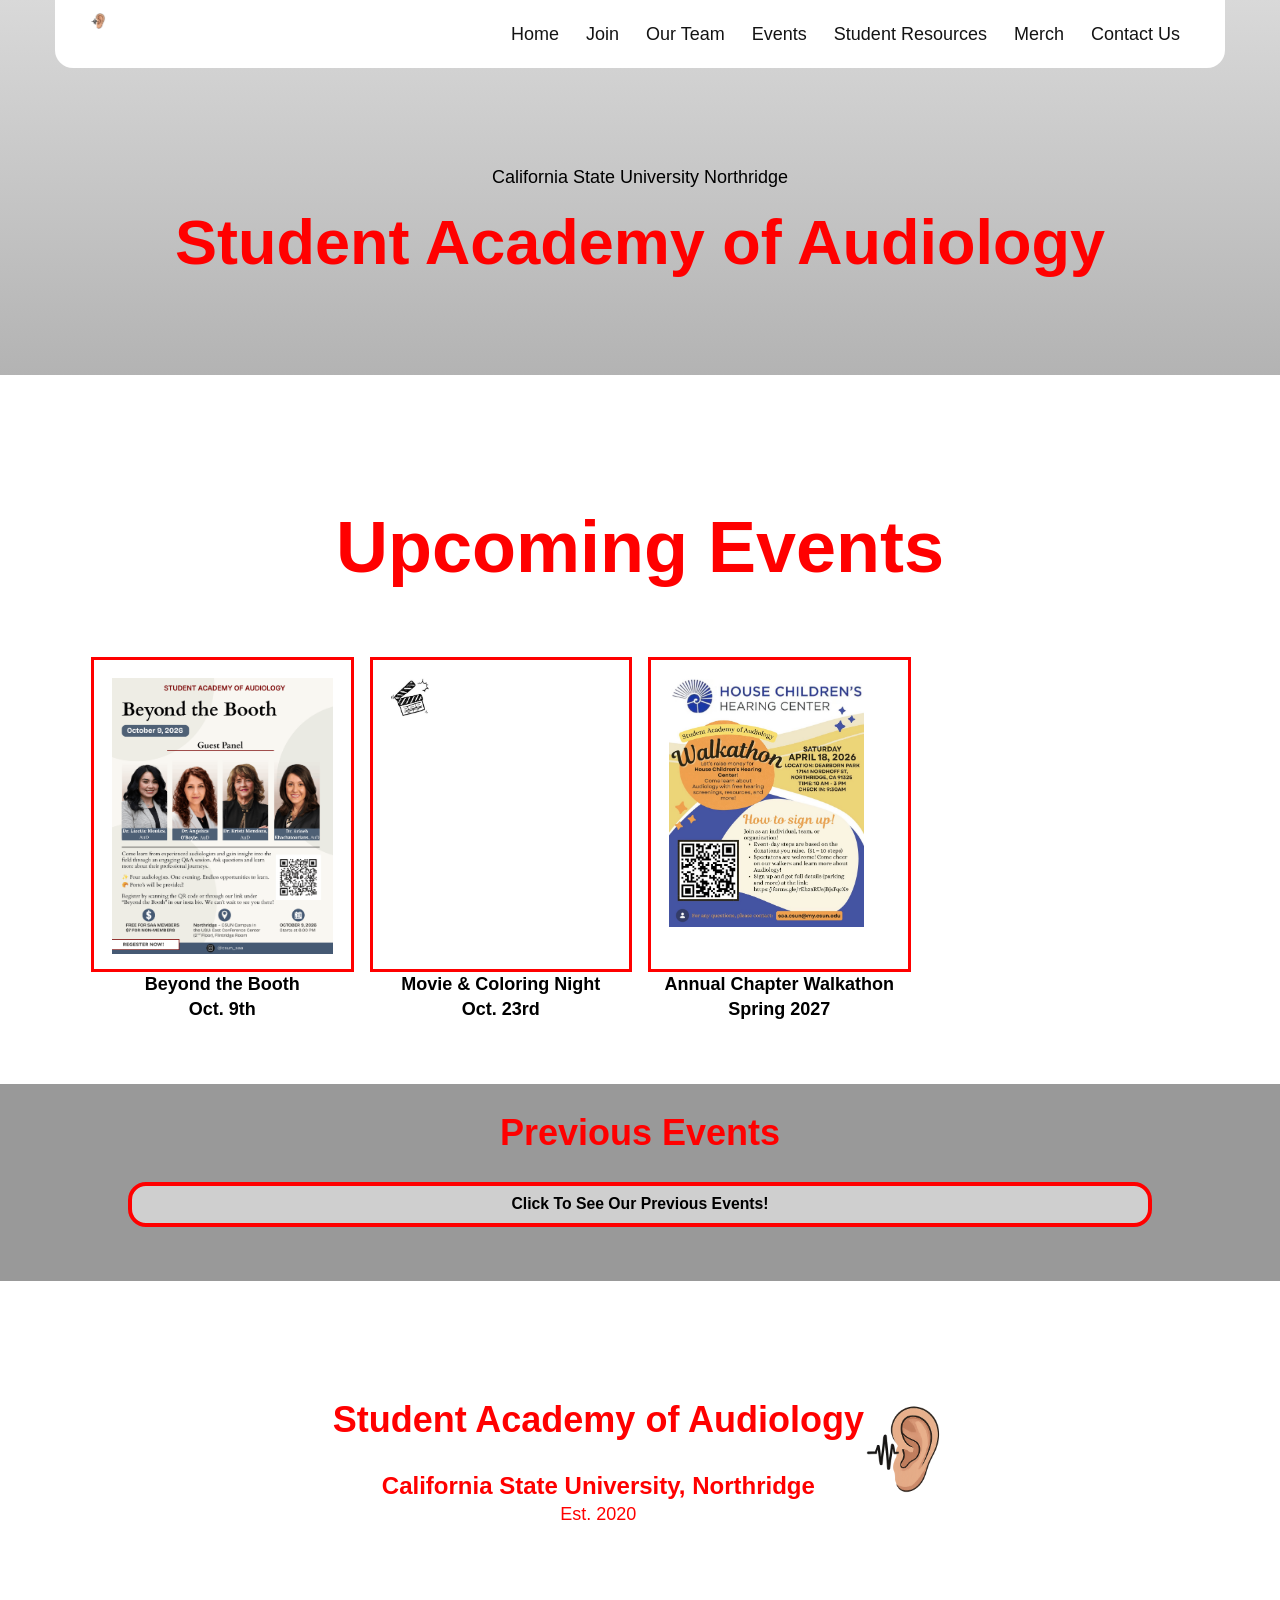
<file: events/index.html>
<!DOCTYPE html><html lang="en" data-ws-project="a33afdcb-465e-4ca9-946e-ee96a7d39778" data-ws-version="1980" data-ws-last-published="2026-10-05T23:24:02.510Z"><head><link rel="stylesheet" type="text/css" href="/assets/static/app_generated_index-6937cd5a.DeB-GyrW.css"><meta charSet="UTF-8"/><meta name="viewport" content="width=device-width,initial-scale=1"/><meta property="og:url" content="https://url/events"/><meta property="og:title" content="Events"/><meta property="og:type" content="website"/><meta name="description" content="See the events promoted by the CSUN Student Academy of Audiology!"/><meta property="og:description" content="See the events promoted by the CSUN Student Academy of Audiology!"/><meta property="twitter:card" content="summary_large_image"/><title>Events</title></head><body class="w-element"><div class="w-box"><div style="display:contents"><div style="display:contents"><div class="w-html-embed"><style>
  /* So we don't need to add a token to every paragraph to remove margin. */
  p {
    margin: 0;
  }

    * {
    /* Make links scroll to their sections smoothly. */
    scroll-behavior: smooth;
  }
</style></div><header class="w-box c1357293 c9jnjeu c5tmc3l c1ldum37 czr2pxy c155uc7w cry9bxc c1lxiyww c1s46o9r cdczzub c1778y6x cdwd3jx cd8t5wn c3xzas1 c1n6cdq4 c1gut7ra cvyaqlm c5dy17i c1hsfuam c15ucb9y c1ghdqsq c18v2pa2"><a aria-label="Home" class="w-link cxr6j63" href="/#top"><img class="w-image c8ssmtp ca2gqde cfkm5sj c16h18at c14gd3b3" alt="" sizes="(min-width: 1280px) 50vw, 100vw" srcSet="/assets/csunsaa_Logo_fji2Rpyq-Peks2na9X4Ho.png 384w, /assets/csunsaa_Logo_fji2Rpyq-Peks2na9X4Ho.png 640w, /assets/csunsaa_Logo_fji2Rpyq-Peks2na9X4Ho.png 750w, /assets/csunsaa_Logo_fji2Rpyq-Peks2na9X4Ho.png 828w, /assets/csunsaa_Logo_fji2Rpyq-Peks2na9X4Ho.png 1080w, /assets/csunsaa_Logo_fji2Rpyq-Peks2na9X4Ho.png 1200w, /assets/csunsaa_Logo_fji2Rpyq-Peks2na9X4Ho.png 1920w, /assets/csunsaa_Logo_fji2Rpyq-Peks2na9X4Ho.png 2048w, /assets/csunsaa_Logo_fji2Rpyq-Peks2na9X4Ho.png 3840w" src="/assets/csunsaa_Logo_fji2Rpyq-Peks2na9X4Ho.png" decoding="async" loading="lazy"/></a><nav aria-label="main" class="w-box cc3dq2t"><div style="display:contents"><div style="display:contents"><ul class="w-list c34dwh1 cry9bxc c1md20bl c1e892th c1y6imu0 c1cn3fw9 c174sw29 c1rstvfo c10x096o"><li class="w-list-item"><a class="w-link c1gzz968 csru8nn c1e9wxra c1c9nyn co9inq6 c18nx7en c13zjl4p ch11gwv c1md20bl c1e892th c1qyy4dh ct02u4h c1e7helk c1l0vha7 csyy8v5 c1bc2i7x c17r8x7j c135vpv5 c1knsirz cl60rel czukzo6 cius7jj c12mjb61" href="/#top">Home</a></li><li class="w-list-item"><a class="w-link c1gzz968 csru8nn c1e9wxra c1c9nyn co9inq6 c18nx7en c13zjl4p ch11gwv c1md20bl c1e892th c1qyy4dh ct02u4h c1e7helk c1l0vha7 csyy8v5 c1bc2i7x c17r8x7j c135vpv5 c1knsirz cl60rel czukzo6 cius7jj c12mjb61" href="/join">Join</a></li><li class="w-list-item"><a class="w-link c1gzz968 csru8nn c1e9wxra c1c9nyn co9inq6 c18nx7en c13zjl4p ch11gwv c1md20bl c1e892th c1qyy4dh ct02u4h c1e7helk c1l0vha7 csyy8v5 c1bc2i7x c17r8x7j c135vpv5 c1knsirz cl60rel czukzo6 cius7jj c12mjb61 c13madgv" href="/our-team">Our Team</a></li><li class="w-list-item"><a aria-current="page" class="w-link c1gzz968 csru8nn c1e9wxra c1c9nyn co9inq6 c18nx7en c13zjl4p ch11gwv c1md20bl c1e892th c1qyy4dh ct02u4h c1e7helk c1l0vha7 csyy8v5 c1bc2i7x c17r8x7j c135vpv5 c1knsirz cl60rel czukzo6 cius7jj c12mjb61 active" href="/events">Events</a></li><li class="w-list-item"><a class="w-link c1gzz968 csru8nn c1e9wxra c1c9nyn co9inq6 c18nx7en c13zjl4p ch11gwv c1md20bl c1e892th c1qyy4dh ct02u4h c1e7helk c1l0vha7 csyy8v5 c1bc2i7x c17r8x7j c135vpv5 c1knsirz cl60rel czukzo6 cius7jj c12mjb61 c13madgv" href="/student-resources">Student Resources</a></li><li class="w-list-item"><a class="w-link c1gzz968 csru8nn c1e9wxra c1c9nyn co9inq6 c18nx7en c13zjl4p ch11gwv c1md20bl c1e892th c1qyy4dh ct02u4h c1e7helk c1l0vha7 csyy8v5 c1bc2i7x c17r8x7j c135vpv5 c1knsirz cl60rel czukzo6 cius7jj c12mjb61" href="/merch">Merch</a></li><li class="w-list-item"><a class="w-link c1gzz968 csru8nn c1e9wxra c1c9nyn co9inq6 c18nx7en c13zjl4p ch11gwv c1md20bl c1e892th c1qyy4dh ct02u4h c1e7helk c1l0vha7 csyy8v5 c1bc2i7x c17r8x7j c135vpv5 c1knsirz cl60rel czukzo6 cius7jj c12mjb61 c13madgv" href="/contact">Contact Us<br/></a></li></ul></div></div></nav><div style="display:contents"><div style="display:contents"><button type="button" aria-label="Open mobile menu" class="w-button c1uz1hxp c188j2zq ccfzz03 cub2gss cgcvr98 c1xjllne c135vpv5 c1qom380 cwvpjlf c1qyy4dh ct02u4h c1md20bl c1e892th c1hz2opz c1c9nyn co9inq6 c18nx7en c13zjl4p c1xty5yn c1g1x4wk cfi3f24 c9x99qz cl60rel czukzo6 cb06ied c149s0mc" aria-haspopup="dialog" aria-expanded="false" aria-controls="radix-:Rsm:" data-state="closed"><div class="w-html-embed"><svg xmlns="http://www.w3.org/2000/svg" viewBox="0 0 22 22" fill="currentColor" width="100%" height="100%" style="display: block;"><path fill-rule="evenodd" d="M2 5.998a.75.75 0 0 1 .75-.75h16.5a.75.75 0 0 1 0 1.5H2.75a.75.75 0 0 1-.75-.75Zm0 5.5a.75.75 0 0 1 .75-.75h16.5a.75.75 0 0 1 0 1.5H2.75a.75.75 0 0 1-.75-.75Zm0 5.5a.75.75 0 0 1 .75-.75h16.5a.75.75 0 0 1 0 1.5H2.75a.75.75 0 0 1-.75-.75Z" clip-rule="evenodd"/></svg></div></button></div></div></header></div></div><main class="w-box"><section id="top" class="w-box c111nh0g c1mzb2kd cf0o5wm cnu4kgu c1yb3n9o cbrrmm8 cuo9dm5 c5egcmi cjucu4u c1qpg1g9 c150vpwe c22g687 c1xzir7e"><div class="w-box c1357293 c9jnjeu c5tmc3l c1ldum37 czr2pxy c155uc7w cry9bxc c1lfjoq7 c1s46o9r cdczzub c1778y6x"><div class="w-box cry9bxc c1lfjoq7 c1md20bl c1e892th"><p class="w-paragraph c1qpg1g9 c1qom380">California State University Northridge</p><h1 data-ws-tag="h1" class="w-heading c11nr3ex c11dowh9 c32myit cwrra4i c1r07xsf c1xyv0ep c1qom380 c1dhz37v">Student Academy of Audiology</h1></div></div></section><section class="w-box c12pnaty cnsu5yn cgokyrd cry9bxc c1lfjoq7"><h1 class="w-element c1qom380 c1r07xsf c1y0dpgn">Upcoming Events</h1><div style="display:contents"><div style="display:contents"><div class="w-box c1357293 c9jnjeu c5tmc3l c1ldum37 czr2pxy c155uc7w copqmak c1lfjoq7 c8x4o7e c1b60xtq c16xs6ny c1wt8a7g c1warb6e c14zrzu7 ch7qzpx"><div class="w-element c1bkqfhr"><div class="w-element c19jxtfx c6pnddc c1fk08a0 c1wm5f7d c1kz4bsi cy8j7mm c1hwbdwo c10mz0pn c1y34c9c cckz8kx"><img class="w-image" alt="" sizes="(min-width: 1280px) 50vw, 100vw" srcSet="/assets/Beyond_the_Booth_Announcement-1_TNLHA5_fMdesCTfIm_KFm.png 384w, /assets/Beyond_the_Booth_Announcement-1_TNLHA5_fMdesCTfIm_KFm.png 640w, /assets/Beyond_the_Booth_Announcement-1_TNLHA5_fMdesCTfIm_KFm.png 750w, /assets/Beyond_the_Booth_Announcement-1_TNLHA5_fMdesCTfIm_KFm.png 828w, /assets/Beyond_the_Booth_Announcement-1_TNLHA5_fMdesCTfIm_KFm.png 1080w, /assets/Beyond_the_Booth_Announcement-1_TNLHA5_fMdesCTfIm_KFm.png 1200w, /assets/Beyond_the_Booth_Announcement-1_TNLHA5_fMdesCTfIm_KFm.png 1920w, /assets/Beyond_the_Booth_Announcement-1_TNLHA5_fMdesCTfIm_KFm.png 2048w, /assets/Beyond_the_Booth_Announcement-1_TNLHA5_fMdesCTfIm_KFm.png 3840w" src="/assets/Beyond_the_Booth_Announcement-1_TNLHA5_fMdesCTfIm_KFm.png" decoding="async" loading="lazy"/></div><p class="w-element c1qom380 c1qpg1g9 c1cb3y4c">Beyond the Booth<br/>Oct. 9th</p></div><div class="w-element"><div class="w-element c19jxtfx c6pnddc c1fk08a0 c1wm5f7d c1kz4bsi cy8j7mm c1hwbdwo c10mz0pn c1y34c9c cckz8kx"><img class="w-image" alt="" sizes="(min-width: 1280px) 50vw, 100vw" srcSet="/assets/doodle-Movie-clapperboard-icon-Graphics-11438375-1-1-580x387_D0g5tM558NTUbKrb-FunC.jpg 384w, /assets/doodle-Movie-clapperboard-icon-Graphics-11438375-1-1-580x387_D0g5tM558NTUbKrb-FunC.jpg 640w, /assets/doodle-Movie-clapperboard-icon-Graphics-11438375-1-1-580x387_D0g5tM558NTUbKrb-FunC.jpg 750w, /assets/doodle-Movie-clapperboard-icon-Graphics-11438375-1-1-580x387_D0g5tM558NTUbKrb-FunC.jpg 828w, /assets/doodle-Movie-clapperboard-icon-Graphics-11438375-1-1-580x387_D0g5tM558NTUbKrb-FunC.jpg 1080w, /assets/doodle-Movie-clapperboard-icon-Graphics-11438375-1-1-580x387_D0g5tM558NTUbKrb-FunC.jpg 1200w, /assets/doodle-Movie-clapperboard-icon-Graphics-11438375-1-1-580x387_D0g5tM558NTUbKrb-FunC.jpg 1920w, /assets/doodle-Movie-clapperboard-icon-Graphics-11438375-1-1-580x387_D0g5tM558NTUbKrb-FunC.jpg 2048w, /assets/doodle-Movie-clapperboard-icon-Graphics-11438375-1-1-580x387_D0g5tM558NTUbKrb-FunC.jpg 3840w" src="/assets/doodle-Movie-clapperboard-icon-Graphics-11438375-1-1-580x387_D0g5tM558NTUbKrb-FunC.jpg" decoding="async" loading="lazy"/></div><p class="w-element c1qom380 c1qpg1g9 c1cb3y4c">Movie &amp; Coloring Night<br/>Oct. 23rd</p></div><div class="w-element"><div class="w-element c19jxtfx c6pnddc c1fk08a0 c1wm5f7d c1kz4bsi cy8j7mm c1hwbdwo c10mz0pn c1y34c9c cckz8kx"><img class="w-image" alt="" sizes="(min-width: 1280px) 50vw, 100vw" srcSet="/assets/csunsaa_walkathon_F8B8vP4OZECc6rz5kVvhb.png 384w, /assets/csunsaa_walkathon_F8B8vP4OZECc6rz5kVvhb.png 640w, /assets/csunsaa_walkathon_F8B8vP4OZECc6rz5kVvhb.png 750w, /assets/csunsaa_walkathon_F8B8vP4OZECc6rz5kVvhb.png 828w, /assets/csunsaa_walkathon_F8B8vP4OZECc6rz5kVvhb.png 1080w, /assets/csunsaa_walkathon_F8B8vP4OZECc6rz5kVvhb.png 1200w, /assets/csunsaa_walkathon_F8B8vP4OZECc6rz5kVvhb.png 1920w, /assets/csunsaa_walkathon_F8B8vP4OZECc6rz5kVvhb.png 2048w, /assets/csunsaa_walkathon_F8B8vP4OZECc6rz5kVvhb.png 3840w" src="/assets/csunsaa_walkathon_F8B8vP4OZECc6rz5kVvhb.png" decoding="async" loading="lazy"/></div><p class="w-element c1qom380 c1qpg1g9 c1cb3y4c">Annual Chapter Walkathon<br/>Spring 2027</p></div></div></div></div></section><div class="w-element cry9bxc c1lfjoq7 c1nd5og2 c10mt0ot cpv5afe"><h1 class="w-element c1qom380 c1r07xsf">Previous Events</h1><div data-state="closed" class="w-collapsible cry9bxc c1qyy4dh c1wt8a7g c1lfjoq7 c1b60xtq c8x4o7e"><button type="button" class="w-button csru8nn c1qyy4dh ct02u4h ckcmrvb cacie3w cl0l2v8 cae0do5 cd7wx3f chxr8al clh6saz ckjkq46 c6xd4vr c1hs666a crbkh5v c12j6c4j c44qnp4 c1kmudlg c1qpg1g9 c1sjopht c2fg5l8 cdtbwtz c1i7nyap c1q0jf93 cff9lwm cdoj399 c9tqkg0 c14v8q3d" aria-controls="radix-:Rn6:" aria-expanded="false" data-state="closed">Click to see our previous events!</button><div data-state="closed" id="radix-:Rn6:" hidden="" class="w-collapsible-content"></div></div></div></main><div style="display:contents"><div style="display:contents"><footer class="w-box cna0hdz c1mzb2kd cgokyrd cry9bxc cblpe2z c1qyy4dh ct02u4h c1pr4a8e"><div class="w-element c5m8ase clv8gve c1vbmcdx"><h1 class="w-element c1r07xsf ckjkq46 c1qom380">Student Academy of Audiology</h1><p class="w-element c1r07xsf c1cb3y4c cpull2p c1qom380">California State University, Northridge</p><p class="w-element c1r07xsf cn12ej2 c14r73oo c1qom380">Est. 2020</p></div><img class="w-image c56bvqv" alt="" sizes="(min-width: 1280px) 50vw, 100vw" srcSet="/assets/csunsaa_Logo_fji2Rpyq-Peks2na9X4Ho.png 384w, /assets/csunsaa_Logo_fji2Rpyq-Peks2na9X4Ho.png 640w, /assets/csunsaa_Logo_fji2Rpyq-Peks2na9X4Ho.png 750w, /assets/csunsaa_Logo_fji2Rpyq-Peks2na9X4Ho.png 828w, /assets/csunsaa_Logo_fji2Rpyq-Peks2na9X4Ho.png 1080w, /assets/csunsaa_Logo_fji2Rpyq-Peks2na9X4Ho.png 1200w, /assets/csunsaa_Logo_fji2Rpyq-Peks2na9X4Ho.png 1920w, /assets/csunsaa_Logo_fji2Rpyq-Peks2na9X4Ho.png 2048w, /assets/csunsaa_Logo_fji2Rpyq-Peks2na9X4Ho.png 3840w" src="/assets/csunsaa_Logo_fji2Rpyq-Peks2na9X4Ho.png" decoding="async" loading="lazy"/></footer><div style="display:contents"><div style="display:contents"><div class="w-html-embed"><style>
:root {
  --ani-duration: var(--duration-default, .2s);
  --ani-delay: 0s;
  --ani-slide-offset: 20%;
  --ani-zoom-in-scale: 1;
  --ani-zoom-out-scale: .85;
  --ani-flip-rotate: 30deg;
  --ani-easing: var(--easing-default, ease);
  --ani-fill-mode: forwards;
}
[data-ani]:not([data-ani-children]),[data-ani-children]:not([data-ani-progress])>*{animation-duration:var(--ani-duration);animation-delay:var(--ani-delay);animation-timing-function:var(--ani-easing);animation-fill-mode:var(--ani-fill-mode);opacity:0}[data-ani-progress]:not([data-ani-children]),[data-ani-children]:not([data-ani])>*{transition-property:opacity,transform;transition-duration:var(--ani-duration);transition-timing-function:var(--ani-easing);opacity:0}
@keyframes fadeIn{from{opacity:0}
to{opacity:1}}
@keyframes fadeOut{from{opacity:1}
to{opacity:0}}[data-ani-children][data-ani='fade']>.in,[data-ani='fade']:where(.in:not([data-state]),[data-state$='open'],[data-state='active']){animation-name:fadeIn}[data-ani-children][data-ani='fade']>.out,[data-ani='fade']:where(.out:not([data-state]),[data-state='closed'],[data-state='inactive']){animation-name:fadeOut}
@keyframes slideIn{from{opacity:0;translate:var(--ani-slide-transform)}
to{opacity:1;translate:none}}
@keyframes slideOut{from{opacity:1;translate:none}
to{opacity:0;translate:var(--ani-slide-transform)}}[data-ani-children][data-ani|='slide']>.in,[data-ani|='slide']:where(.in:not([data-state]),[data-state$='open'],[data-state='active']){animation-name:slideIn}[data-ani-children][data-ani|='slide']>.out,[data-ani|='slide']:where(.out:not([data-state]),[data-state='closed'],[data-state='inactive']){animation-name:slideOut}[data-ani='slide-up']{--ani-slide-transform:0 var(--ani-slide-offset)}[data-ani='slide-down']{--ani-slide-transform:0 calc(-1*var(--ani-slide-offset))}[data-ani='slide-left']{--ani-slide-transform:var(--ani-slide-offset)}[data-ani='slide-right']{--ani-slide-transform:calc(-1*var(--ani-slide-offset))}
@keyframes zoomIn{from{opacity:0;scale:var(--ani-zoom-out-scale)}
to{opacity:1;scale:1}}
@keyframes zoomOut{from{opacity:1;scale:1}
to{opacity:0;scale:var(--ani-zoom-in-scale)}}[data-ani-children][data-ani='zoom']>.in,[data-ani|='zoom']:where(.in:not([data-state]),[data-state$='open'],[data-state='active']){animation-name:zoomIn}[data-ani-children][data-ani='zoom']>.out,[data-ani|='zoom']:where(.out:not([data-state]),[data-state='closed'],[data-state='inactive']){animation-name:zoomOut}[data-ani-children][data-ani-progress='zoom']>*,[data-ani-progress='zoom']:not([data-ani-children]){transform:scale(var(--ani-zoom-out-scale))}
@keyframes flipInY{from{rotate:y var(--ani-flip-rotate);perspective:2000px;opacity:0}
to{rotate:y 0;opacity:1}}
@keyframes flipOutY{from{rotate:y 0;opacity:1}
to{perspective:2000px;rotate:y var(--ani-flip-rotate);opacity:0}}
@keyframes flipInX{from{perspective:2000px;rotate:x var(--ani-flip-rotate);opacity:0}
to{rotate:x 0;opacity:1}}
@keyframes flipOutX{from{rotate:x 0;opacity:1}
to{perspective:2000px;rotate:x var(--ani-flip-rotate);opacity:0}}[data-ani-children][data-ani='flip-y']>.in,[data-ani='flip-y']:where(.in:not([data-state]),[data-state$='open'],[data-state='active']){animation-name:flipInY}[data-ani-children][data-ani='flip-x']>.in,[data-ani='flip-x']:where(.in:not([data-state]),[data-state$='open'],[data-state='active']){animation-name:flipInX}[data-ani-children][data-ani='flip-y']>.out,[data-ani='flip-y']:where(.out:not([data-state]),[data-state='closed'],[data-state='inactive']){animation-name:flipOutY}[data-ani-children][data-ani='flip-x']>.out,[data-ani='flip-x']:where(.out:not([data-state]),[data-state='closed'],[data-state='inactive']){animation-name:flipOutX}
@keyframes expandDown{from{height:0}
to{height:var(--newHeight)}}
@keyframes expandUp{from{height:var(--newHeight)}
to{height:0}}[data-ani='expand'],[data-ani='expand'][data-state='open'],[data-ani='expand'].in{--newHeight:var(--custom-height,var(--radix-accordion-content-height,var(--radix-collapsible-content-height,100%)));overflow:hidden;opacity:1}[data-ani-children][data-ani='expand']>.in,[data-ani='expand']:where(.in:not([data-state]),[data-state$='open'],[data-state='active']){animation:expandDown var(--ani-duration)var(--ani-easing)}[data-ani-children][data-ani='expand']>.out,[data-ani='expand']:where(.out:not([data-state]),[data-state='closed'],[data-state='inactive']){animation:expandUp var(--ani-duration)var(--ani-easing)}
@media(prefers-reduced-motion:reduce){[data-ani]:not([data-ani-children]),[data-ani-progress]:not([data-ani-children]),[data-ani-children]>*{opacity:1;transform:none;animation:none;rotate:none;scale:none;translate:none}}
</style></div></div></div></div></div></div><script id="vike_pageContext" type="application/json">{"_urlRewrite":null,"pageId":"/pages/events","routeParams":{},"data":{"url":"https://url/events","system":{"params":{},"search":{},"origin":"https://url","pathname":"/events"},"resources":{},"pageMeta":{"title":"Events","description":"See the events promoted by the CSUN Student Academy of Audiology!","excludePageFromSearch":false,"language":"","socialImageAssetName":"!undefined","socialImageUrl":"","status":"!undefined","redirect":"","content":"","custom":[]}}}</script><script id="vike_globalContext" type="application/json">{}</script><script src="/assets/entries/entry-server-routing.DBGWuV_i.js" type="module" async></script><link rel="modulepreload" href="/assets/entries/pages_events.Hb5KUrOS.js" as="script" type="text/javascript"><link rel="modulepreload" href="/assets/chunks/chunk-DQu4IMvt.js" as="script" type="text/javascript"></body></html>
</file>
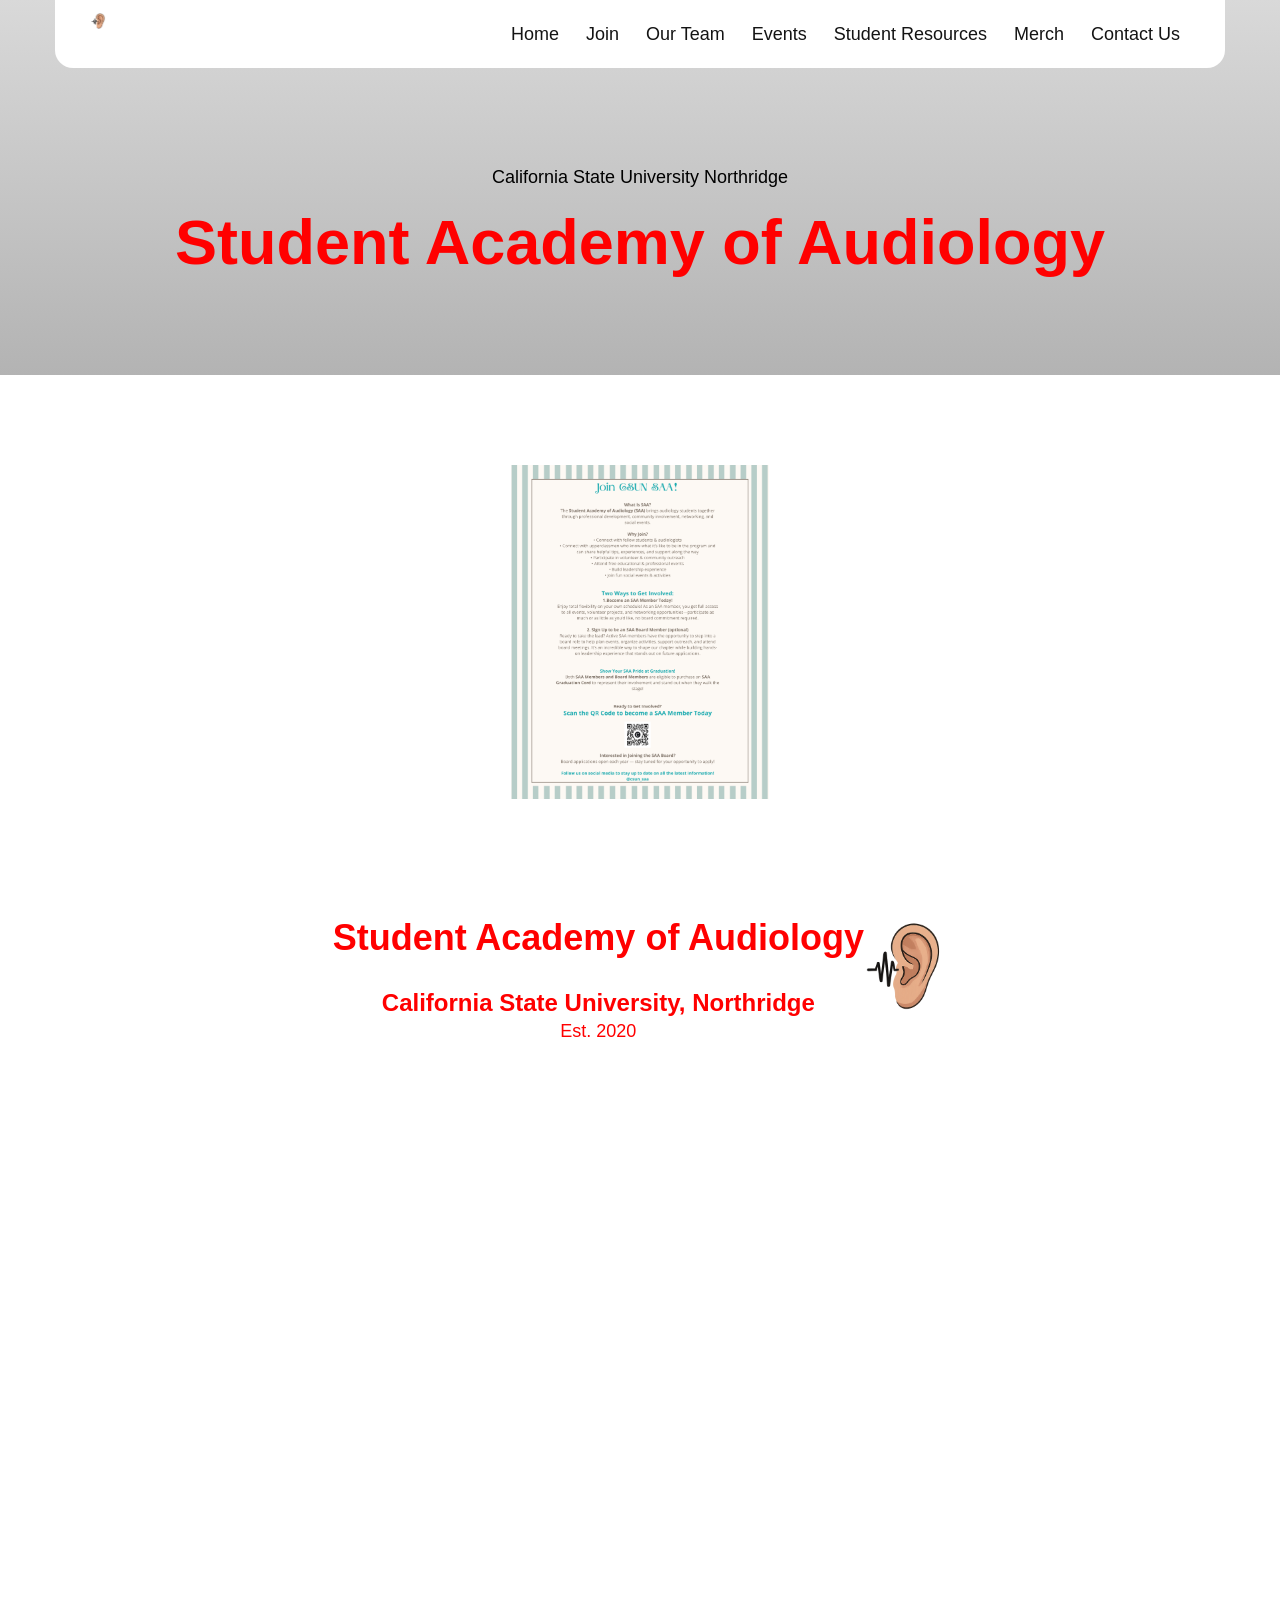
<file: join/index.html>
<!DOCTYPE html><html lang="en" data-ws-project="a33afdcb-465e-4ca9-946e-ee96a7d39778" data-ws-version="1980" data-ws-last-published="2026-10-05T23:24:02.510Z"><head><link rel="stylesheet" type="text/css" href="/assets/static/app_generated_index-6937cd5a.DeB-GyrW.css"><meta charSet="UTF-8"/><meta name="viewport" content="width=device-width,initial-scale=1"/><meta property="og:url" content="https://url/join"/><meta property="og:title" content="Join | CSUN SAA"/><meta property="og:type" content="website"/><meta name="robots" content="noindex, nofollow"/><meta name="description" content="Join the California State University, Northridge Student Academy of Audiology!"/><meta property="og:description" content="Join the California State University, Northridge Student Academy of Audiology!"/><meta property="twitter:card" content="summary_large_image"/><title>Join | CSUN SAA</title></head><body class="w-element"><div class="w-box"><div style="display:contents"><div style="display:contents"><div class="w-html-embed"><style>
  /* So we don't need to add a token to every paragraph to remove margin. */
  p {
    margin: 0;
  }

    * {
    /* Make links scroll to their sections smoothly. */
    scroll-behavior: smooth;
  }
</style></div><header class="w-box c1357293 c9jnjeu c5tmc3l c1ldum37 czr2pxy c155uc7w cry9bxc c1lxiyww c1s46o9r cdczzub c1778y6x cdwd3jx cd8t5wn c3xzas1 c1n6cdq4 c1gut7ra cvyaqlm c5dy17i c1hsfuam c15ucb9y c1ghdqsq c18v2pa2"><a aria-label="Home" class="w-link cxr6j63" href="/#top"><img class="w-image c8ssmtp ca2gqde cfkm5sj c16h18at c14gd3b3" alt="" sizes="(min-width: 1280px) 50vw, 100vw" srcSet="/assets/csunsaa_Logo_fji2Rpyq-Peks2na9X4Ho.png 384w, /assets/csunsaa_Logo_fji2Rpyq-Peks2na9X4Ho.png 640w, /assets/csunsaa_Logo_fji2Rpyq-Peks2na9X4Ho.png 750w, /assets/csunsaa_Logo_fji2Rpyq-Peks2na9X4Ho.png 828w, /assets/csunsaa_Logo_fji2Rpyq-Peks2na9X4Ho.png 1080w, /assets/csunsaa_Logo_fji2Rpyq-Peks2na9X4Ho.png 1200w, /assets/csunsaa_Logo_fji2Rpyq-Peks2na9X4Ho.png 1920w, /assets/csunsaa_Logo_fji2Rpyq-Peks2na9X4Ho.png 2048w, /assets/csunsaa_Logo_fji2Rpyq-Peks2na9X4Ho.png 3840w" src="/assets/csunsaa_Logo_fji2Rpyq-Peks2na9X4Ho.png" decoding="async" loading="lazy"/></a><nav aria-label="main" class="w-box cc3dq2t"><div style="display:contents"><div style="display:contents"><ul class="w-list c34dwh1 cry9bxc c1md20bl c1e892th c1y6imu0 c1cn3fw9 c174sw29 c1rstvfo c10x096o"><li class="w-list-item"><a class="w-link c1gzz968 csru8nn c1e9wxra c1c9nyn co9inq6 c18nx7en c13zjl4p ch11gwv c1md20bl c1e892th c1qyy4dh ct02u4h c1e7helk c1l0vha7 csyy8v5 c1bc2i7x c17r8x7j c135vpv5 c1knsirz cl60rel czukzo6 cius7jj c12mjb61" href="/#top">Home</a></li><li class="w-list-item"><a aria-current="page" class="w-link c1gzz968 csru8nn c1e9wxra c1c9nyn co9inq6 c18nx7en c13zjl4p ch11gwv c1md20bl c1e892th c1qyy4dh ct02u4h c1e7helk c1l0vha7 csyy8v5 c1bc2i7x c17r8x7j c135vpv5 c1knsirz cl60rel czukzo6 cius7jj c12mjb61 active" href="/join">Join</a></li><li class="w-list-item"><a class="w-link c1gzz968 csru8nn c1e9wxra c1c9nyn co9inq6 c18nx7en c13zjl4p ch11gwv c1md20bl c1e892th c1qyy4dh ct02u4h c1e7helk c1l0vha7 csyy8v5 c1bc2i7x c17r8x7j c135vpv5 c1knsirz cl60rel czukzo6 cius7jj c12mjb61 c13madgv" href="/our-team">Our Team</a></li><li class="w-list-item"><a class="w-link c1gzz968 csru8nn c1e9wxra c1c9nyn co9inq6 c18nx7en c13zjl4p ch11gwv c1md20bl c1e892th c1qyy4dh ct02u4h c1e7helk c1l0vha7 csyy8v5 c1bc2i7x c17r8x7j c135vpv5 c1knsirz cl60rel czukzo6 cius7jj c12mjb61" href="/events">Events</a></li><li class="w-list-item"><a class="w-link c1gzz968 csru8nn c1e9wxra c1c9nyn co9inq6 c18nx7en c13zjl4p ch11gwv c1md20bl c1e892th c1qyy4dh ct02u4h c1e7helk c1l0vha7 csyy8v5 c1bc2i7x c17r8x7j c135vpv5 c1knsirz cl60rel czukzo6 cius7jj c12mjb61 c13madgv" href="/student-resources">Student Resources</a></li><li class="w-list-item"><a class="w-link c1gzz968 csru8nn c1e9wxra c1c9nyn co9inq6 c18nx7en c13zjl4p ch11gwv c1md20bl c1e892th c1qyy4dh ct02u4h c1e7helk c1l0vha7 csyy8v5 c1bc2i7x c17r8x7j c135vpv5 c1knsirz cl60rel czukzo6 cius7jj c12mjb61" href="/merch">Merch</a></li><li class="w-list-item"><a class="w-link c1gzz968 csru8nn c1e9wxra c1c9nyn co9inq6 c18nx7en c13zjl4p ch11gwv c1md20bl c1e892th c1qyy4dh ct02u4h c1e7helk c1l0vha7 csyy8v5 c1bc2i7x c17r8x7j c135vpv5 c1knsirz cl60rel czukzo6 cius7jj c12mjb61 c13madgv" href="/contact">Contact Us<br/></a></li></ul></div></div></nav><div style="display:contents"><div style="display:contents"><button type="button" aria-label="Open mobile menu" class="w-button c1uz1hxp c188j2zq ccfzz03 cub2gss cgcvr98 c1xjllne c135vpv5 c1qom380 cwvpjlf c1qyy4dh ct02u4h c1md20bl c1e892th c1hz2opz c1c9nyn co9inq6 c18nx7en c13zjl4p c1xty5yn c1g1x4wk cfi3f24 c9x99qz cl60rel czukzo6 cb06ied c149s0mc" aria-haspopup="dialog" aria-expanded="false" aria-controls="radix-:Rsm:" data-state="closed"><div class="w-html-embed"><svg xmlns="http://www.w3.org/2000/svg" viewBox="0 0 22 22" fill="currentColor" width="100%" height="100%" style="display: block;"><path fill-rule="evenodd" d="M2 5.998a.75.75 0 0 1 .75-.75h16.5a.75.75 0 0 1 0 1.5H2.75a.75.75 0 0 1-.75-.75Zm0 5.5a.75.75 0 0 1 .75-.75h16.5a.75.75 0 0 1 0 1.5H2.75a.75.75 0 0 1-.75-.75Zm0 5.5a.75.75 0 0 1 .75-.75h16.5a.75.75 0 0 1 0 1.5H2.75a.75.75 0 0 1-.75-.75Z" clip-rule="evenodd"/></svg></div></button></div></div></header></div></div><main class="w-box"><section id="top" class="w-box c111nh0g c1mzb2kd cf0o5wm cnu4kgu c1yb3n9o cbrrmm8 cuo9dm5 c5egcmi cjucu4u c1qpg1g9 c150vpwe c22g687 c1xzir7e"><div class="w-box c1357293 c9jnjeu c5tmc3l c1ldum37 czr2pxy c155uc7w cry9bxc c1lfjoq7 c1s46o9r cdczzub c1778y6x"><div class="w-box cry9bxc c1lfjoq7 c1md20bl c1e892th"><p class="w-paragraph c1qpg1g9 c1qom380">California State University Northridge</p><h1 data-ws-tag="h1" class="w-heading c11nr3ex c11dowh9 c32myit cwrra4i c1r07xsf c1xyv0ep c1qom380 c1dhz37v">Student Academy of Audiology</h1></div></div></section><div class="w-element cry9bxc c1f64byh cob4r9p ch7qzpx c8x4o7e c1b60xtq c1qyy4dh ct02u4h cbrbvbg"><img class="w-image" alt="" sizes="(min-width: 1280px) 50vw, 100vw" srcSet="/assets/csunsaa_join_saa_rk8Yh3BVCwgLWSqpLlioK.png 384w, /assets/csunsaa_join_saa_rk8Yh3BVCwgLWSqpLlioK.png 640w, /assets/csunsaa_join_saa_rk8Yh3BVCwgLWSqpLlioK.png 750w, /assets/csunsaa_join_saa_rk8Yh3BVCwgLWSqpLlioK.png 828w, /assets/csunsaa_join_saa_rk8Yh3BVCwgLWSqpLlioK.png 1080w, /assets/csunsaa_join_saa_rk8Yh3BVCwgLWSqpLlioK.png 1200w, /assets/csunsaa_join_saa_rk8Yh3BVCwgLWSqpLlioK.png 1920w, /assets/csunsaa_join_saa_rk8Yh3BVCwgLWSqpLlioK.png 2048w, /assets/csunsaa_join_saa_rk8Yh3BVCwgLWSqpLlioK.png 3840w" src="/assets/csunsaa_join_saa_rk8Yh3BVCwgLWSqpLlioK.png" decoding="async" loading="lazy"/></div></main><div style="display:contents"><div style="display:contents"><footer class="w-box cna0hdz c1mzb2kd cgokyrd cry9bxc cblpe2z c1qyy4dh ct02u4h c1pr4a8e"><div class="w-element c5m8ase clv8gve c1vbmcdx"><h1 class="w-element c1r07xsf ckjkq46 c1qom380">Student Academy of Audiology</h1><p class="w-element c1r07xsf c1cb3y4c cpull2p c1qom380">California State University, Northridge</p><p class="w-element c1r07xsf cn12ej2 c14r73oo c1qom380">Est. 2020</p></div><img class="w-image c56bvqv" alt="" sizes="(min-width: 1280px) 50vw, 100vw" srcSet="/assets/csunsaa_Logo_fji2Rpyq-Peks2na9X4Ho.png 384w, /assets/csunsaa_Logo_fji2Rpyq-Peks2na9X4Ho.png 640w, /assets/csunsaa_Logo_fji2Rpyq-Peks2na9X4Ho.png 750w, /assets/csunsaa_Logo_fji2Rpyq-Peks2na9X4Ho.png 828w, /assets/csunsaa_Logo_fji2Rpyq-Peks2na9X4Ho.png 1080w, /assets/csunsaa_Logo_fji2Rpyq-Peks2na9X4Ho.png 1200w, /assets/csunsaa_Logo_fji2Rpyq-Peks2na9X4Ho.png 1920w, /assets/csunsaa_Logo_fji2Rpyq-Peks2na9X4Ho.png 2048w, /assets/csunsaa_Logo_fji2Rpyq-Peks2na9X4Ho.png 3840w" src="/assets/csunsaa_Logo_fji2Rpyq-Peks2na9X4Ho.png" decoding="async" loading="lazy"/></footer><div style="display:contents"><div style="display:contents"><div class="w-html-embed"><style>
:root {
  --ani-duration: var(--duration-default, .2s);
  --ani-delay: 0s;
  --ani-slide-offset: 20%;
  --ani-zoom-in-scale: 1;
  --ani-zoom-out-scale: .85;
  --ani-flip-rotate: 30deg;
  --ani-easing: var(--easing-default, ease);
  --ani-fill-mode: forwards;
}
[data-ani]:not([data-ani-children]),[data-ani-children]:not([data-ani-progress])>*{animation-duration:var(--ani-duration);animation-delay:var(--ani-delay);animation-timing-function:var(--ani-easing);animation-fill-mode:var(--ani-fill-mode);opacity:0}[data-ani-progress]:not([data-ani-children]),[data-ani-children]:not([data-ani])>*{transition-property:opacity,transform;transition-duration:var(--ani-duration);transition-timing-function:var(--ani-easing);opacity:0}
@keyframes fadeIn{from{opacity:0}
to{opacity:1}}
@keyframes fadeOut{from{opacity:1}
to{opacity:0}}[data-ani-children][data-ani='fade']>.in,[data-ani='fade']:where(.in:not([data-state]),[data-state$='open'],[data-state='active']){animation-name:fadeIn}[data-ani-children][data-ani='fade']>.out,[data-ani='fade']:where(.out:not([data-state]),[data-state='closed'],[data-state='inactive']){animation-name:fadeOut}
@keyframes slideIn{from{opacity:0;translate:var(--ani-slide-transform)}
to{opacity:1;translate:none}}
@keyframes slideOut{from{opacity:1;translate:none}
to{opacity:0;translate:var(--ani-slide-transform)}}[data-ani-children][data-ani|='slide']>.in,[data-ani|='slide']:where(.in:not([data-state]),[data-state$='open'],[data-state='active']){animation-name:slideIn}[data-ani-children][data-ani|='slide']>.out,[data-ani|='slide']:where(.out:not([data-state]),[data-state='closed'],[data-state='inactive']){animation-name:slideOut}[data-ani='slide-up']{--ani-slide-transform:0 var(--ani-slide-offset)}[data-ani='slide-down']{--ani-slide-transform:0 calc(-1*var(--ani-slide-offset))}[data-ani='slide-left']{--ani-slide-transform:var(--ani-slide-offset)}[data-ani='slide-right']{--ani-slide-transform:calc(-1*var(--ani-slide-offset))}
@keyframes zoomIn{from{opacity:0;scale:var(--ani-zoom-out-scale)}
to{opacity:1;scale:1}}
@keyframes zoomOut{from{opacity:1;scale:1}
to{opacity:0;scale:var(--ani-zoom-in-scale)}}[data-ani-children][data-ani='zoom']>.in,[data-ani|='zoom']:where(.in:not([data-state]),[data-state$='open'],[data-state='active']){animation-name:zoomIn}[data-ani-children][data-ani='zoom']>.out,[data-ani|='zoom']:where(.out:not([data-state]),[data-state='closed'],[data-state='inactive']){animation-name:zoomOut}[data-ani-children][data-ani-progress='zoom']>*,[data-ani-progress='zoom']:not([data-ani-children]){transform:scale(var(--ani-zoom-out-scale))}
@keyframes flipInY{from{rotate:y var(--ani-flip-rotate);perspective:2000px;opacity:0}
to{rotate:y 0;opacity:1}}
@keyframes flipOutY{from{rotate:y 0;opacity:1}
to{perspective:2000px;rotate:y var(--ani-flip-rotate);opacity:0}}
@keyframes flipInX{from{perspective:2000px;rotate:x var(--ani-flip-rotate);opacity:0}
to{rotate:x 0;opacity:1}}
@keyframes flipOutX{from{rotate:x 0;opacity:1}
to{perspective:2000px;rotate:x var(--ani-flip-rotate);opacity:0}}[data-ani-children][data-ani='flip-y']>.in,[data-ani='flip-y']:where(.in:not([data-state]),[data-state$='open'],[data-state='active']){animation-name:flipInY}[data-ani-children][data-ani='flip-x']>.in,[data-ani='flip-x']:where(.in:not([data-state]),[data-state$='open'],[data-state='active']){animation-name:flipInX}[data-ani-children][data-ani='flip-y']>.out,[data-ani='flip-y']:where(.out:not([data-state]),[data-state='closed'],[data-state='inactive']){animation-name:flipOutY}[data-ani-children][data-ani='flip-x']>.out,[data-ani='flip-x']:where(.out:not([data-state]),[data-state='closed'],[data-state='inactive']){animation-name:flipOutX}
@keyframes expandDown{from{height:0}
to{height:var(--newHeight)}}
@keyframes expandUp{from{height:var(--newHeight)}
to{height:0}}[data-ani='expand'],[data-ani='expand'][data-state='open'],[data-ani='expand'].in{--newHeight:var(--custom-height,var(--radix-accordion-content-height,var(--radix-collapsible-content-height,100%)));overflow:hidden;opacity:1}[data-ani-children][data-ani='expand']>.in,[data-ani='expand']:where(.in:not([data-state]),[data-state$='open'],[data-state='active']){animation:expandDown var(--ani-duration)var(--ani-easing)}[data-ani-children][data-ani='expand']>.out,[data-ani='expand']:where(.out:not([data-state]),[data-state='closed'],[data-state='inactive']){animation:expandUp var(--ani-duration)var(--ani-easing)}
@media(prefers-reduced-motion:reduce){[data-ani]:not([data-ani-children]),[data-ani-progress]:not([data-ani-children]),[data-ani-children]>*{opacity:1;transform:none;animation:none;rotate:none;scale:none;translate:none}}
</style></div></div></div></div></div></div><script id="vike_pageContext" type="application/json">{"_urlRewrite":null,"pageId":"/pages/join","routeParams":{},"data":{"url":"https://url/join","system":{"params":{},"search":{},"origin":"https://url","pathname":"/join"},"resources":{},"pageMeta":{"title":"Join | CSUN SAA","description":"Join the California State University, Northridge Student Academy of Audiology!","excludePageFromSearch":true,"language":"","socialImageAssetName":"!undefined","socialImageUrl":"","status":"!undefined","redirect":"","content":"","custom":[]}}}</script><script id="vike_globalContext" type="application/json">{}</script><script src="/assets/entries/entry-server-routing.DBGWuV_i.js" type="module" async></script><link rel="modulepreload" href="/assets/entries/pages_join.DiRysKGe.js" as="script" type="text/javascript"><link rel="modulepreload" href="/assets/chunks/chunk-DQu4IMvt.js" as="script" type="text/javascript"></body></html>
</file>
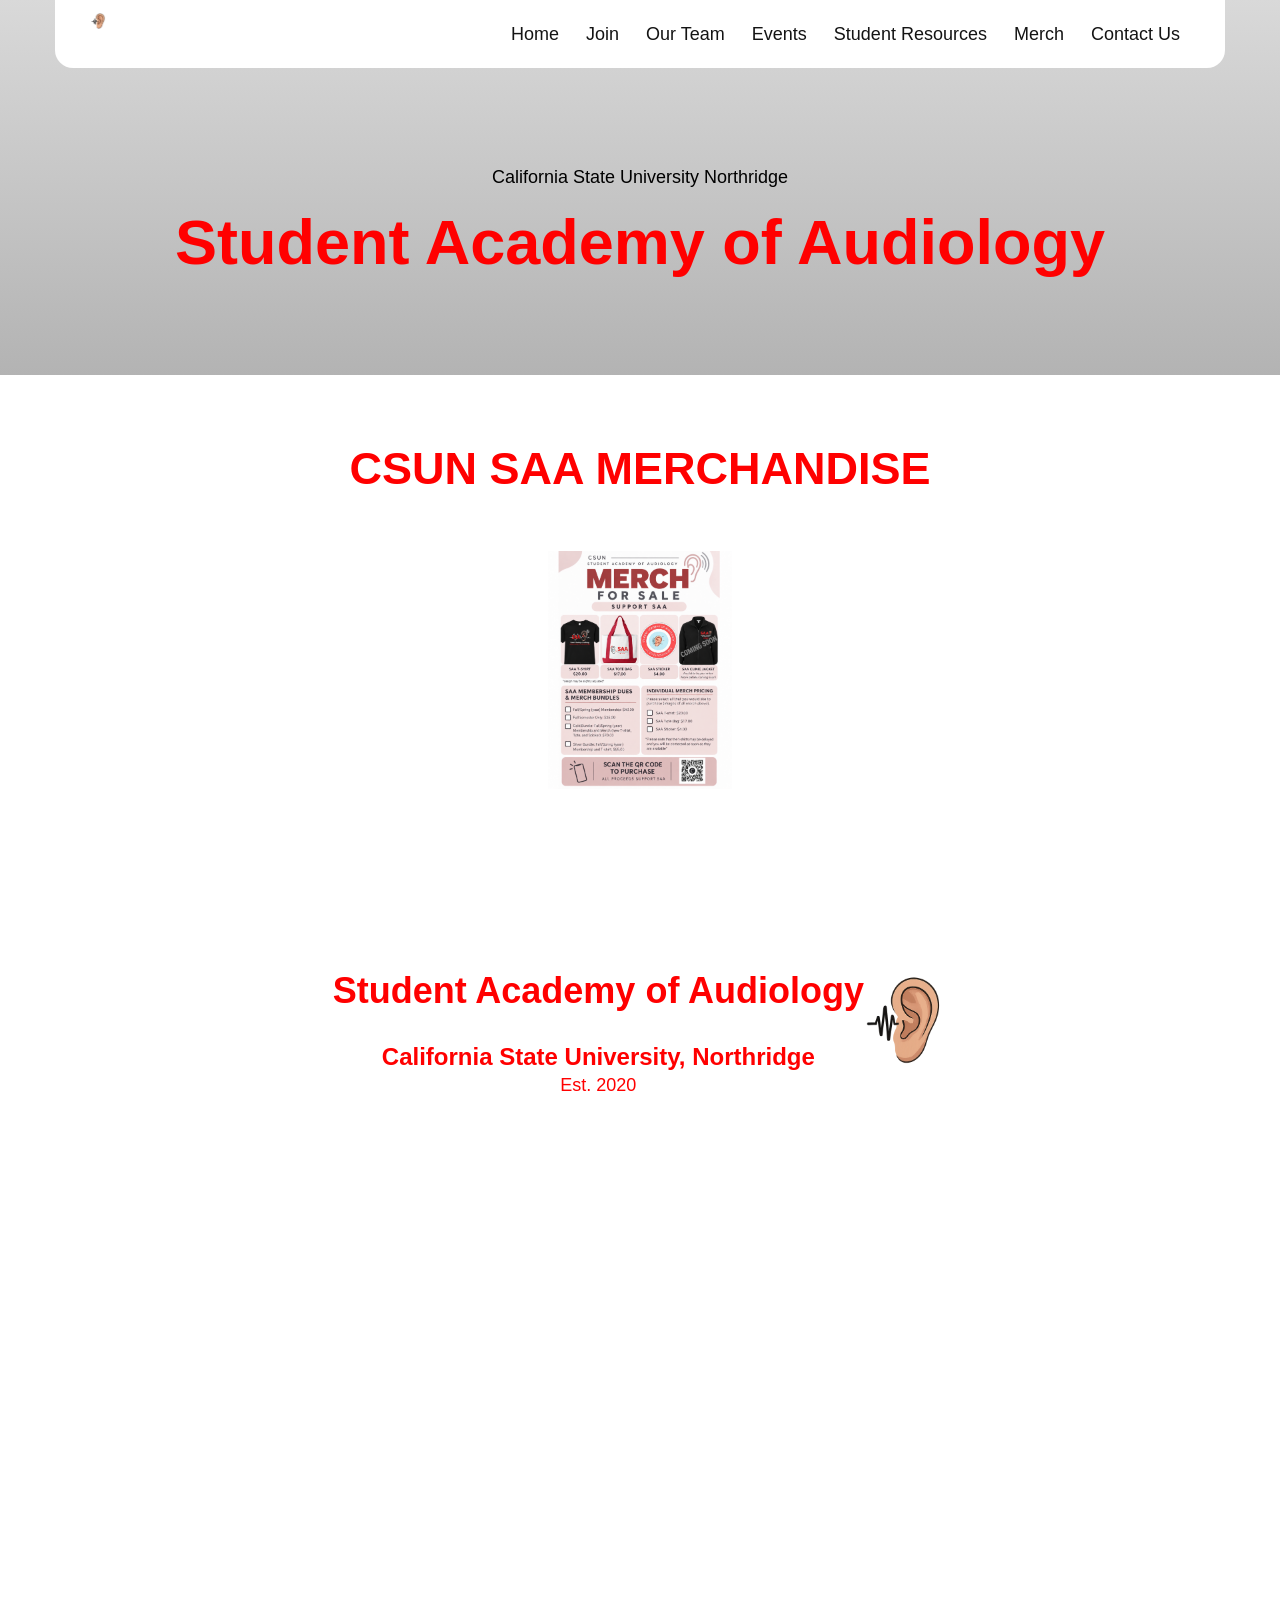
<file: merch/index.html>
<!DOCTYPE html><html lang="en" data-ws-project="a33afdcb-465e-4ca9-946e-ee96a7d39778" data-ws-version="1980" data-ws-last-published="2026-10-05T23:24:02.510Z"><head><link rel="stylesheet" type="text/css" href="/assets/static/app_generated_index-6937cd5a.DeB-GyrW.css"><meta charSet="UTF-8"/><meta name="viewport" content="width=device-width,initial-scale=1"/><meta property="og:url" content="https://url/merch"/><meta property="og:title" content="Merch | CSUN SAA"/><meta property="og:type" content="website"/><meta name="description" content="Get your CSUN Student Academy of Audiology merchandise here!"/><meta property="og:description" content="Get your CSUN Student Academy of Audiology merchandise here!"/><meta property="twitter:card" content="summary_large_image"/><title>Merch | CSUN SAA</title></head><body class="w-element"><div class="w-box"><div style="display:contents"><div style="display:contents"><div class="w-html-embed"><style>
  /* So we don't need to add a token to every paragraph to remove margin. */
  p {
    margin: 0;
  }

    * {
    /* Make links scroll to their sections smoothly. */
    scroll-behavior: smooth;
  }
</style></div><header class="w-box c1357293 c9jnjeu c5tmc3l c1ldum37 czr2pxy c155uc7w cry9bxc c1lxiyww c1s46o9r cdczzub c1778y6x cdwd3jx cd8t5wn c3xzas1 c1n6cdq4 c1gut7ra cvyaqlm c5dy17i c1hsfuam c15ucb9y c1ghdqsq c18v2pa2"><a aria-label="Home" class="w-link cxr6j63" href="/#top"><img class="w-image c8ssmtp ca2gqde cfkm5sj c16h18at c14gd3b3" alt="" sizes="(min-width: 1280px) 50vw, 100vw" srcSet="/assets/csunsaa_Logo_fji2Rpyq-Peks2na9X4Ho.png 384w, /assets/csunsaa_Logo_fji2Rpyq-Peks2na9X4Ho.png 640w, /assets/csunsaa_Logo_fji2Rpyq-Peks2na9X4Ho.png 750w, /assets/csunsaa_Logo_fji2Rpyq-Peks2na9X4Ho.png 828w, /assets/csunsaa_Logo_fji2Rpyq-Peks2na9X4Ho.png 1080w, /assets/csunsaa_Logo_fji2Rpyq-Peks2na9X4Ho.png 1200w, /assets/csunsaa_Logo_fji2Rpyq-Peks2na9X4Ho.png 1920w, /assets/csunsaa_Logo_fji2Rpyq-Peks2na9X4Ho.png 2048w, /assets/csunsaa_Logo_fji2Rpyq-Peks2na9X4Ho.png 3840w" src="/assets/csunsaa_Logo_fji2Rpyq-Peks2na9X4Ho.png" decoding="async" loading="lazy"/></a><nav aria-label="main" class="w-box cc3dq2t"><div style="display:contents"><div style="display:contents"><ul class="w-list c34dwh1 cry9bxc c1md20bl c1e892th c1y6imu0 c1cn3fw9 c174sw29 c1rstvfo c10x096o"><li class="w-list-item"><a class="w-link c1gzz968 csru8nn c1e9wxra c1c9nyn co9inq6 c18nx7en c13zjl4p ch11gwv c1md20bl c1e892th c1qyy4dh ct02u4h c1e7helk c1l0vha7 csyy8v5 c1bc2i7x c17r8x7j c135vpv5 c1knsirz cl60rel czukzo6 cius7jj c12mjb61" href="/#top">Home</a></li><li class="w-list-item"><a class="w-link c1gzz968 csru8nn c1e9wxra c1c9nyn co9inq6 c18nx7en c13zjl4p ch11gwv c1md20bl c1e892th c1qyy4dh ct02u4h c1e7helk c1l0vha7 csyy8v5 c1bc2i7x c17r8x7j c135vpv5 c1knsirz cl60rel czukzo6 cius7jj c12mjb61" href="/join">Join</a></li><li class="w-list-item"><a class="w-link c1gzz968 csru8nn c1e9wxra c1c9nyn co9inq6 c18nx7en c13zjl4p ch11gwv c1md20bl c1e892th c1qyy4dh ct02u4h c1e7helk c1l0vha7 csyy8v5 c1bc2i7x c17r8x7j c135vpv5 c1knsirz cl60rel czukzo6 cius7jj c12mjb61 c13madgv" href="/our-team">Our Team</a></li><li class="w-list-item"><a class="w-link c1gzz968 csru8nn c1e9wxra c1c9nyn co9inq6 c18nx7en c13zjl4p ch11gwv c1md20bl c1e892th c1qyy4dh ct02u4h c1e7helk c1l0vha7 csyy8v5 c1bc2i7x c17r8x7j c135vpv5 c1knsirz cl60rel czukzo6 cius7jj c12mjb61" href="/events">Events</a></li><li class="w-list-item"><a class="w-link c1gzz968 csru8nn c1e9wxra c1c9nyn co9inq6 c18nx7en c13zjl4p ch11gwv c1md20bl c1e892th c1qyy4dh ct02u4h c1e7helk c1l0vha7 csyy8v5 c1bc2i7x c17r8x7j c135vpv5 c1knsirz cl60rel czukzo6 cius7jj c12mjb61 c13madgv" href="/student-resources">Student Resources</a></li><li class="w-list-item"><a aria-current="page" class="w-link c1gzz968 csru8nn c1e9wxra c1c9nyn co9inq6 c18nx7en c13zjl4p ch11gwv c1md20bl c1e892th c1qyy4dh ct02u4h c1e7helk c1l0vha7 csyy8v5 c1bc2i7x c17r8x7j c135vpv5 c1knsirz cl60rel czukzo6 cius7jj c12mjb61 active" href="/merch">Merch</a></li><li class="w-list-item"><a class="w-link c1gzz968 csru8nn c1e9wxra c1c9nyn co9inq6 c18nx7en c13zjl4p ch11gwv c1md20bl c1e892th c1qyy4dh ct02u4h c1e7helk c1l0vha7 csyy8v5 c1bc2i7x c17r8x7j c135vpv5 c1knsirz cl60rel czukzo6 cius7jj c12mjb61 c13madgv" href="/contact">Contact Us<br/></a></li></ul></div></div></nav><div style="display:contents"><div style="display:contents"><button type="button" aria-label="Open mobile menu" class="w-button c1uz1hxp c188j2zq ccfzz03 cub2gss cgcvr98 c1xjllne c135vpv5 c1qom380 cwvpjlf c1qyy4dh ct02u4h c1md20bl c1e892th c1hz2opz c1c9nyn co9inq6 c18nx7en c13zjl4p c1xty5yn c1g1x4wk cfi3f24 c9x99qz cl60rel czukzo6 cb06ied c149s0mc" aria-haspopup="dialog" aria-expanded="false" aria-controls="radix-:Rsm:" data-state="closed"><div class="w-html-embed"><svg xmlns="http://www.w3.org/2000/svg" viewBox="0 0 22 22" fill="currentColor" width="100%" height="100%" style="display: block;"><path fill-rule="evenodd" d="M2 5.998a.75.75 0 0 1 .75-.75h16.5a.75.75 0 0 1 0 1.5H2.75a.75.75 0 0 1-.75-.75Zm0 5.5a.75.75 0 0 1 .75-.75h16.5a.75.75 0 0 1 0 1.5H2.75a.75.75 0 0 1-.75-.75Zm0 5.5a.75.75 0 0 1 .75-.75h16.5a.75.75 0 0 1 0 1.5H2.75a.75.75 0 0 1-.75-.75Z" clip-rule="evenodd"/></svg></div></button></div></div></header></div></div><main class="w-box"><section id="top" class="w-box c111nh0g c1mzb2kd cf0o5wm cnu4kgu c1yb3n9o cbrrmm8 cuo9dm5 c5egcmi cjucu4u c1qpg1g9 c150vpwe c22g687 c1xzir7e c1pr4a8e"><div class="w-box c1357293 c9jnjeu c5tmc3l c1ldum37 czr2pxy c155uc7w cry9bxc c1lfjoq7 c1s46o9r cdczzub c1778y6x"><div class="w-box cry9bxc c1lfjoq7 c1md20bl c1e892th"><p class="w-paragraph c1qpg1g9 c1qom380">California State University Northridge</p><h1 data-ws-tag="h1" class="w-heading c11nr3ex c11dowh9 c32myit cwrra4i c1r07xsf c1xyv0ep c1qom380 c1dhz37v">Student Academy of Audiology</h1></div></div></section><section class="w-box c12pnaty cnsu5yn cgokyrd c1pr4a8e"><div class="w-box c1357293 c9jnjeu c5tmc3l c1ldum37 czr2pxy c155uc7w cry9bxc c1lfjoq7 c1s46o9r cdczzub c1qyy4dh c1wt8a7g c1pr4a8e c1hj59h4 c196gxvc"><h2 class="w-heading c1dxq9cf c11dowh9 c32myit cwrra4i c1r07xsf c1qom380 c19jxtfx c6pnddc c1fk08a0 c1wm5f7d">CSUN SAA MERCHANDISE</h2><img class="w-image" alt="" sizes="(min-width: 1280px) 50vw, 100vw" srcSet="/assets/csunsaa_merch_flyer_TuO7vUzM-88QPc_d4m_z0.png 384w, /assets/csunsaa_merch_flyer_TuO7vUzM-88QPc_d4m_z0.png 640w, /assets/csunsaa_merch_flyer_TuO7vUzM-88QPc_d4m_z0.png 750w, /assets/csunsaa_merch_flyer_TuO7vUzM-88QPc_d4m_z0.png 828w, /assets/csunsaa_merch_flyer_TuO7vUzM-88QPc_d4m_z0.png 1080w, /assets/csunsaa_merch_flyer_TuO7vUzM-88QPc_d4m_z0.png 1200w, /assets/csunsaa_merch_flyer_TuO7vUzM-88QPc_d4m_z0.png 1920w, /assets/csunsaa_merch_flyer_TuO7vUzM-88QPc_d4m_z0.png 2048w, /assets/csunsaa_merch_flyer_TuO7vUzM-88QPc_d4m_z0.png 3840w" src="/assets/csunsaa_merch_flyer_TuO7vUzM-88QPc_d4m_z0.png" decoding="async" loading="lazy"/></div></section></main><div style="display:contents"><div style="display:contents"><footer class="w-box cna0hdz c1mzb2kd cgokyrd cry9bxc cblpe2z c1qyy4dh ct02u4h c1pr4a8e"><div class="w-element c5m8ase clv8gve c1vbmcdx"><h1 class="w-element c1r07xsf ckjkq46 c1qom380">Student Academy of Audiology</h1><p class="w-element c1r07xsf c1cb3y4c cpull2p c1qom380">California State University, Northridge</p><p class="w-element c1r07xsf cn12ej2 c14r73oo c1qom380">Est. 2020</p></div><img class="w-image c56bvqv" alt="" sizes="(min-width: 1280px) 50vw, 100vw" srcSet="/assets/csunsaa_Logo_fji2Rpyq-Peks2na9X4Ho.png 384w, /assets/csunsaa_Logo_fji2Rpyq-Peks2na9X4Ho.png 640w, /assets/csunsaa_Logo_fji2Rpyq-Peks2na9X4Ho.png 750w, /assets/csunsaa_Logo_fji2Rpyq-Peks2na9X4Ho.png 828w, /assets/csunsaa_Logo_fji2Rpyq-Peks2na9X4Ho.png 1080w, /assets/csunsaa_Logo_fji2Rpyq-Peks2na9X4Ho.png 1200w, /assets/csunsaa_Logo_fji2Rpyq-Peks2na9X4Ho.png 1920w, /assets/csunsaa_Logo_fji2Rpyq-Peks2na9X4Ho.png 2048w, /assets/csunsaa_Logo_fji2Rpyq-Peks2na9X4Ho.png 3840w" src="/assets/csunsaa_Logo_fji2Rpyq-Peks2na9X4Ho.png" decoding="async" loading="lazy"/></footer><div style="display:contents"><div style="display:contents"><div class="w-html-embed"><style>
:root {
  --ani-duration: var(--duration-default, .2s);
  --ani-delay: 0s;
  --ani-slide-offset: 20%;
  --ani-zoom-in-scale: 1;
  --ani-zoom-out-scale: .85;
  --ani-flip-rotate: 30deg;
  --ani-easing: var(--easing-default, ease);
  --ani-fill-mode: forwards;
}
[data-ani]:not([data-ani-children]),[data-ani-children]:not([data-ani-progress])>*{animation-duration:var(--ani-duration);animation-delay:var(--ani-delay);animation-timing-function:var(--ani-easing);animation-fill-mode:var(--ani-fill-mode);opacity:0}[data-ani-progress]:not([data-ani-children]),[data-ani-children]:not([data-ani])>*{transition-property:opacity,transform;transition-duration:var(--ani-duration);transition-timing-function:var(--ani-easing);opacity:0}
@keyframes fadeIn{from{opacity:0}
to{opacity:1}}
@keyframes fadeOut{from{opacity:1}
to{opacity:0}}[data-ani-children][data-ani='fade']>.in,[data-ani='fade']:where(.in:not([data-state]),[data-state$='open'],[data-state='active']){animation-name:fadeIn}[data-ani-children][data-ani='fade']>.out,[data-ani='fade']:where(.out:not([data-state]),[data-state='closed'],[data-state='inactive']){animation-name:fadeOut}
@keyframes slideIn{from{opacity:0;translate:var(--ani-slide-transform)}
to{opacity:1;translate:none}}
@keyframes slideOut{from{opacity:1;translate:none}
to{opacity:0;translate:var(--ani-slide-transform)}}[data-ani-children][data-ani|='slide']>.in,[data-ani|='slide']:where(.in:not([data-state]),[data-state$='open'],[data-state='active']){animation-name:slideIn}[data-ani-children][data-ani|='slide']>.out,[data-ani|='slide']:where(.out:not([data-state]),[data-state='closed'],[data-state='inactive']){animation-name:slideOut}[data-ani='slide-up']{--ani-slide-transform:0 var(--ani-slide-offset)}[data-ani='slide-down']{--ani-slide-transform:0 calc(-1*var(--ani-slide-offset))}[data-ani='slide-left']{--ani-slide-transform:var(--ani-slide-offset)}[data-ani='slide-right']{--ani-slide-transform:calc(-1*var(--ani-slide-offset))}
@keyframes zoomIn{from{opacity:0;scale:var(--ani-zoom-out-scale)}
to{opacity:1;scale:1}}
@keyframes zoomOut{from{opacity:1;scale:1}
to{opacity:0;scale:var(--ani-zoom-in-scale)}}[data-ani-children][data-ani='zoom']>.in,[data-ani|='zoom']:where(.in:not([data-state]),[data-state$='open'],[data-state='active']){animation-name:zoomIn}[data-ani-children][data-ani='zoom']>.out,[data-ani|='zoom']:where(.out:not([data-state]),[data-state='closed'],[data-state='inactive']){animation-name:zoomOut}[data-ani-children][data-ani-progress='zoom']>*,[data-ani-progress='zoom']:not([data-ani-children]){transform:scale(var(--ani-zoom-out-scale))}
@keyframes flipInY{from{rotate:y var(--ani-flip-rotate);perspective:2000px;opacity:0}
to{rotate:y 0;opacity:1}}
@keyframes flipOutY{from{rotate:y 0;opacity:1}
to{perspective:2000px;rotate:y var(--ani-flip-rotate);opacity:0}}
@keyframes flipInX{from{perspective:2000px;rotate:x var(--ani-flip-rotate);opacity:0}
to{rotate:x 0;opacity:1}}
@keyframes flipOutX{from{rotate:x 0;opacity:1}
to{perspective:2000px;rotate:x var(--ani-flip-rotate);opacity:0}}[data-ani-children][data-ani='flip-y']>.in,[data-ani='flip-y']:where(.in:not([data-state]),[data-state$='open'],[data-state='active']){animation-name:flipInY}[data-ani-children][data-ani='flip-x']>.in,[data-ani='flip-x']:where(.in:not([data-state]),[data-state$='open'],[data-state='active']){animation-name:flipInX}[data-ani-children][data-ani='flip-y']>.out,[data-ani='flip-y']:where(.out:not([data-state]),[data-state='closed'],[data-state='inactive']){animation-name:flipOutY}[data-ani-children][data-ani='flip-x']>.out,[data-ani='flip-x']:where(.out:not([data-state]),[data-state='closed'],[data-state='inactive']){animation-name:flipOutX}
@keyframes expandDown{from{height:0}
to{height:var(--newHeight)}}
@keyframes expandUp{from{height:var(--newHeight)}
to{height:0}}[data-ani='expand'],[data-ani='expand'][data-state='open'],[data-ani='expand'].in{--newHeight:var(--custom-height,var(--radix-accordion-content-height,var(--radix-collapsible-content-height,100%)));overflow:hidden;opacity:1}[data-ani-children][data-ani='expand']>.in,[data-ani='expand']:where(.in:not([data-state]),[data-state$='open'],[data-state='active']){animation:expandDown var(--ani-duration)var(--ani-easing)}[data-ani-children][data-ani='expand']>.out,[data-ani='expand']:where(.out:not([data-state]),[data-state='closed'],[data-state='inactive']){animation:expandUp var(--ani-duration)var(--ani-easing)}
@media(prefers-reduced-motion:reduce){[data-ani]:not([data-ani-children]),[data-ani-progress]:not([data-ani-children]),[data-ani-children]>*{opacity:1;transform:none;animation:none;rotate:none;scale:none;translate:none}}
</style></div></div></div></div></div></div><script id="vike_pageContext" type="application/json">{"_urlRewrite":null,"pageId":"/pages/merch","routeParams":{},"data":{"url":"https://url/merch","system":{"params":{},"search":{},"origin":"https://url","pathname":"/merch"},"resources":{},"pageMeta":{"title":"Merch | CSUN SAA","description":"Get your CSUN Student Academy of Audiology merchandise here!","excludePageFromSearch":false,"language":"","socialImageAssetName":"!undefined","socialImageUrl":"","status":"!undefined","redirect":"","content":"","custom":[]}}}</script><script id="vike_globalContext" type="application/json">{}</script><script src="/assets/entries/entry-server-routing.DBGWuV_i.js" type="module" async></script><link rel="modulepreload" href="/assets/entries/pages_merch.6zeWJ5TJ.js" as="script" type="text/javascript"><link rel="modulepreload" href="/assets/chunks/chunk-DQu4IMvt.js" as="script" type="text/javascript"></body></html>
</file>
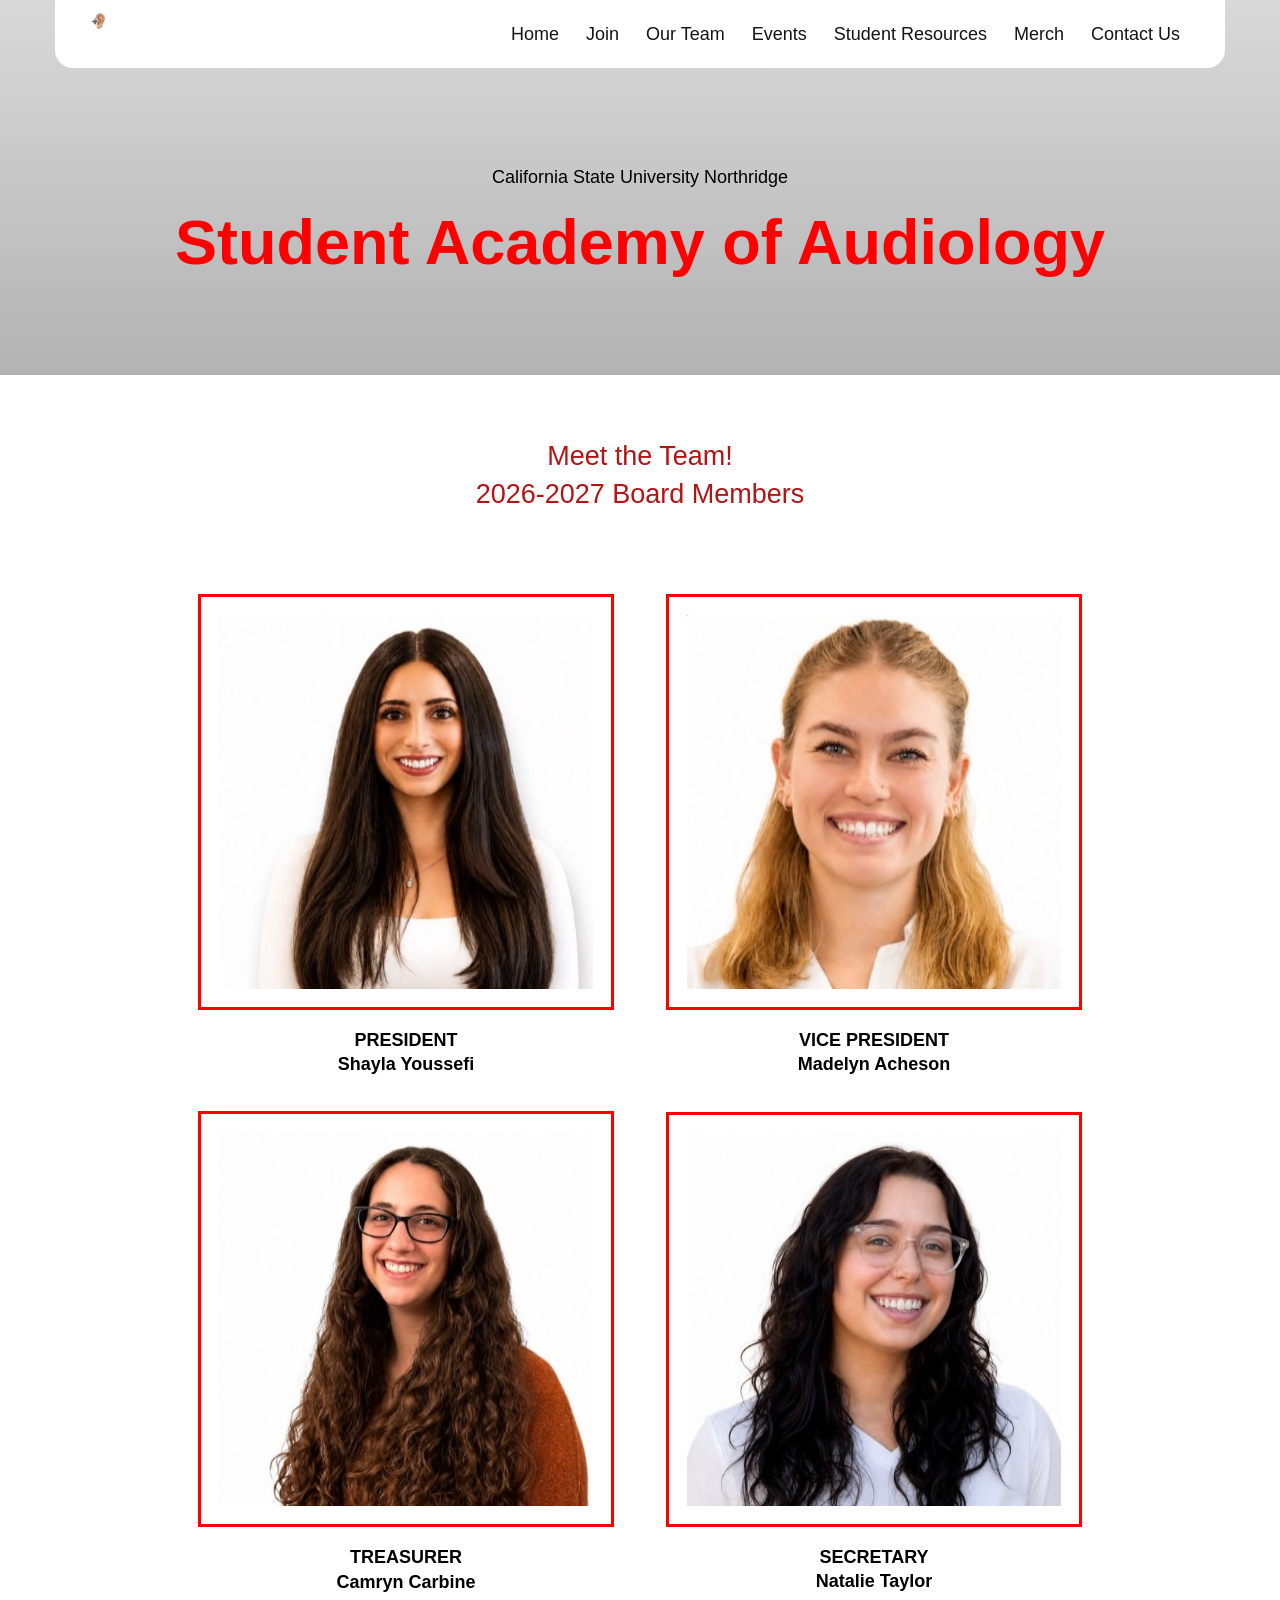
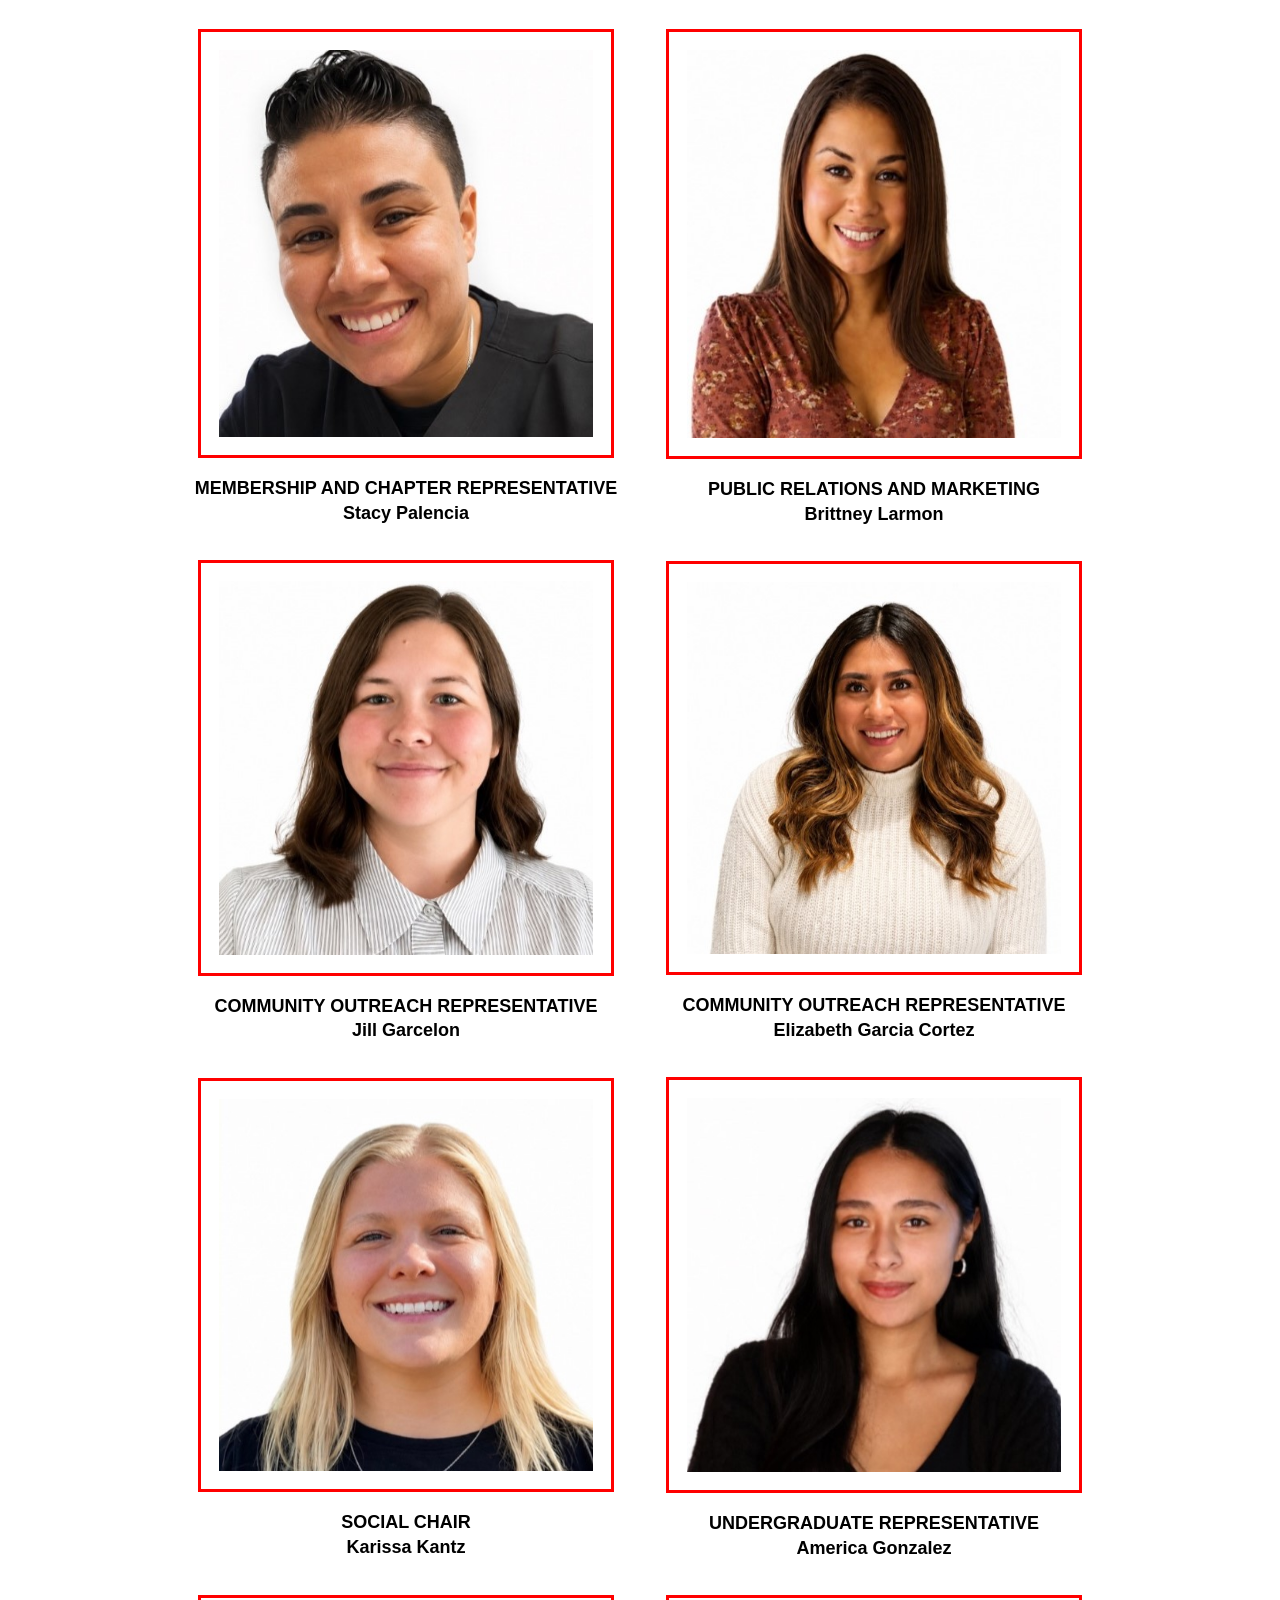
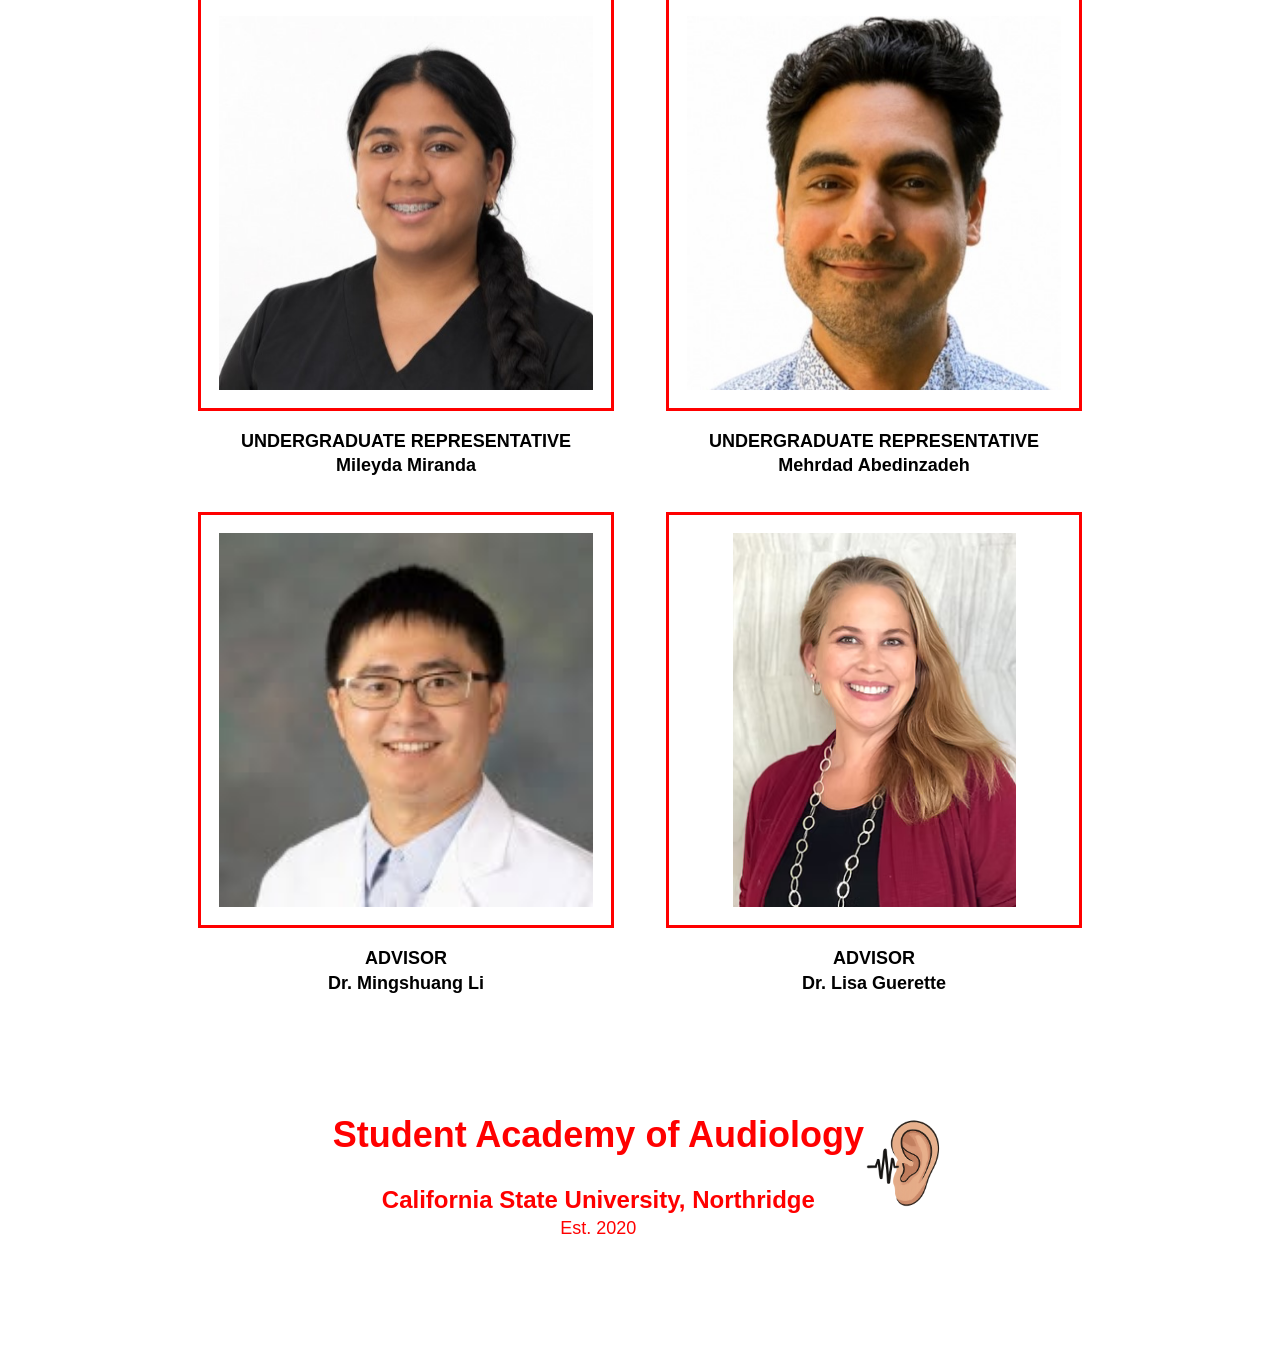
<file: our-team/index.html>
<!DOCTYPE html><html lang="en" data-ws-project="a33afdcb-465e-4ca9-946e-ee96a7d39778" data-ws-version="1980" data-ws-last-published="2026-10-05T23:24:02.510Z"><head><link rel="stylesheet" type="text/css" href="/assets/static/app_generated_index-6937cd5a.DeB-GyrW.css"><meta charSet="UTF-8"/><meta name="viewport" content="width=device-width,initial-scale=1"/><meta property="og:url" content="https://url/our-team"/><meta property="og:title" content="Our Team | CSUN SAA"/><meta property="og:type" content="website"/><meta name="description" content="Meet the CSUN Student Academy of Audiology board members!"/><meta property="og:description" content="Meet the CSUN Student Academy of Audiology board members!"/><meta property="twitter:card" content="summary_large_image"/><title>Our Team | CSUN SAA</title></head><body class="w-element"><div class="w-box"><div style="display:contents"><div style="display:contents"><div class="w-html-embed"><style>
  /* So we don't need to add a token to every paragraph to remove margin. */
  p {
    margin: 0;
  }

    * {
    /* Make links scroll to their sections smoothly. */
    scroll-behavior: smooth;
  }
</style></div><header class="w-box c1357293 c9jnjeu c5tmc3l c1ldum37 czr2pxy c155uc7w cry9bxc c1lxiyww c1s46o9r cdczzub c1778y6x cdwd3jx cd8t5wn c3xzas1 c1n6cdq4 c1gut7ra cvyaqlm c5dy17i c1hsfuam c15ucb9y c1ghdqsq c18v2pa2"><a aria-label="Home" class="w-link cxr6j63" href="/#top"><img class="w-image c8ssmtp ca2gqde cfkm5sj c16h18at c14gd3b3" alt="" sizes="(min-width: 1280px) 50vw, 100vw" srcSet="/assets/csunsaa_Logo_fji2Rpyq-Peks2na9X4Ho.png 384w, /assets/csunsaa_Logo_fji2Rpyq-Peks2na9X4Ho.png 640w, /assets/csunsaa_Logo_fji2Rpyq-Peks2na9X4Ho.png 750w, /assets/csunsaa_Logo_fji2Rpyq-Peks2na9X4Ho.png 828w, /assets/csunsaa_Logo_fji2Rpyq-Peks2na9X4Ho.png 1080w, /assets/csunsaa_Logo_fji2Rpyq-Peks2na9X4Ho.png 1200w, /assets/csunsaa_Logo_fji2Rpyq-Peks2na9X4Ho.png 1920w, /assets/csunsaa_Logo_fji2Rpyq-Peks2na9X4Ho.png 2048w, /assets/csunsaa_Logo_fji2Rpyq-Peks2na9X4Ho.png 3840w" src="/assets/csunsaa_Logo_fji2Rpyq-Peks2na9X4Ho.png" decoding="async" loading="lazy"/></a><nav aria-label="main" class="w-box cc3dq2t"><div style="display:contents"><div style="display:contents"><ul class="w-list c34dwh1 cry9bxc c1md20bl c1e892th c1y6imu0 c1cn3fw9 c174sw29 c1rstvfo c10x096o"><li class="w-list-item"><a class="w-link c1gzz968 csru8nn c1e9wxra c1c9nyn co9inq6 c18nx7en c13zjl4p ch11gwv c1md20bl c1e892th c1qyy4dh ct02u4h c1e7helk c1l0vha7 csyy8v5 c1bc2i7x c17r8x7j c135vpv5 c1knsirz cl60rel czukzo6 cius7jj c12mjb61" href="/#top">Home</a></li><li class="w-list-item"><a class="w-link c1gzz968 csru8nn c1e9wxra c1c9nyn co9inq6 c18nx7en c13zjl4p ch11gwv c1md20bl c1e892th c1qyy4dh ct02u4h c1e7helk c1l0vha7 csyy8v5 c1bc2i7x c17r8x7j c135vpv5 c1knsirz cl60rel czukzo6 cius7jj c12mjb61" href="/join">Join</a></li><li class="w-list-item"><a aria-current="page" class="w-link c1gzz968 csru8nn c1e9wxra c1c9nyn co9inq6 c18nx7en c13zjl4p ch11gwv c1md20bl c1e892th c1qyy4dh ct02u4h c1e7helk c1l0vha7 csyy8v5 c1bc2i7x c17r8x7j c135vpv5 c1knsirz cl60rel czukzo6 cius7jj c12mjb61 c13madgv active" href="/our-team">Our Team</a></li><li class="w-list-item"><a class="w-link c1gzz968 csru8nn c1e9wxra c1c9nyn co9inq6 c18nx7en c13zjl4p ch11gwv c1md20bl c1e892th c1qyy4dh ct02u4h c1e7helk c1l0vha7 csyy8v5 c1bc2i7x c17r8x7j c135vpv5 c1knsirz cl60rel czukzo6 cius7jj c12mjb61" href="/events">Events</a></li><li class="w-list-item"><a class="w-link c1gzz968 csru8nn c1e9wxra c1c9nyn co9inq6 c18nx7en c13zjl4p ch11gwv c1md20bl c1e892th c1qyy4dh ct02u4h c1e7helk c1l0vha7 csyy8v5 c1bc2i7x c17r8x7j c135vpv5 c1knsirz cl60rel czukzo6 cius7jj c12mjb61 c13madgv" href="/student-resources">Student Resources</a></li><li class="w-list-item"><a class="w-link c1gzz968 csru8nn c1e9wxra c1c9nyn co9inq6 c18nx7en c13zjl4p ch11gwv c1md20bl c1e892th c1qyy4dh ct02u4h c1e7helk c1l0vha7 csyy8v5 c1bc2i7x c17r8x7j c135vpv5 c1knsirz cl60rel czukzo6 cius7jj c12mjb61" href="/merch">Merch</a></li><li class="w-list-item"><a class="w-link c1gzz968 csru8nn c1e9wxra c1c9nyn co9inq6 c18nx7en c13zjl4p ch11gwv c1md20bl c1e892th c1qyy4dh ct02u4h c1e7helk c1l0vha7 csyy8v5 c1bc2i7x c17r8x7j c135vpv5 c1knsirz cl60rel czukzo6 cius7jj c12mjb61 c13madgv" href="/contact">Contact Us<br/></a></li></ul></div></div></nav><div style="display:contents"><div style="display:contents"><button type="button" aria-label="Open mobile menu" class="w-button c1uz1hxp c188j2zq ccfzz03 cub2gss cgcvr98 c1xjllne c135vpv5 c1qom380 cwvpjlf c1qyy4dh ct02u4h c1md20bl c1e892th c1hz2opz c1c9nyn co9inq6 c18nx7en c13zjl4p c1xty5yn c1g1x4wk cfi3f24 c9x99qz cl60rel czukzo6 cb06ied c149s0mc" aria-haspopup="dialog" aria-expanded="false" aria-controls="radix-:Rsm:" data-state="closed"><div class="w-html-embed"><svg xmlns="http://www.w3.org/2000/svg" viewBox="0 0 22 22" fill="currentColor" width="100%" height="100%" style="display: block;"><path fill-rule="evenodd" d="M2 5.998a.75.75 0 0 1 .75-.75h16.5a.75.75 0 0 1 0 1.5H2.75a.75.75 0 0 1-.75-.75Zm0 5.5a.75.75 0 0 1 .75-.75h16.5a.75.75 0 0 1 0 1.5H2.75a.75.75 0 0 1-.75-.75Zm0 5.5a.75.75 0 0 1 .75-.75h16.5a.75.75 0 0 1 0 1.5H2.75a.75.75 0 0 1-.75-.75Z" clip-rule="evenodd"/></svg></div></button></div></div></header></div></div><main class="w-box"><section id="top" class="w-box c111nh0g c1mzb2kd cf0o5wm cnu4kgu c1yb3n9o cbrrmm8 cuo9dm5 c5egcmi cjucu4u c1qpg1g9 c150vpwe c22g687 c1xzir7e"><div class="w-box c1357293 c9jnjeu c5tmc3l c1ldum37 czr2pxy c155uc7w cry9bxc c1lfjoq7 c1s46o9r cdczzub c1778y6x"><div class="w-box cry9bxc c1lfjoq7 c1md20bl c1e892th"><p class="w-paragraph c1qpg1g9 c1qom380">California State University Northridge</p><h1 data-ws-tag="h1" class="w-heading c11nr3ex c11dowh9 c32myit cwrra4i c1r07xsf c1xyv0ep c1qom380 c1dhz37v">Student Academy of Audiology</h1></div></div></section><section class="w-box c12pnaty cnsu5yn cgokyrd"><div class="w-box c1357293 c9jnjeu c5tmc3l c1ldum37 czr2pxy c155uc7w cry9bxc c1lfjoq7 c1s46o9r cdczzub c1qyy4dh c1wt8a7g"><h2 class="w-heading cuoke4w cy1haag c32myit cwrra4i c18xe9hr c1qom380">Meet the Team!<br/>2026-2027 Board Members</h2></div></section><div class="w-element copqmak c1f64byh cob4r9p ch7qzpx c8x4o7e c1b60xtq c1qyy4dh ct02u4h czczb0y c1jmxysr c1vbmcdx clqi1j ccc6j2u"><div class="w-element cry9bxc c1lfjoq7"><div class="w-element cry9bxc c1lfjoq7 c19jxtfx c6pnddc c1fk08a0 c1wm5f7d c1kz4bsi cy8j7mm c1hwbdwo c10mz0pn ctjt587 cckz8kx"><img class="w-image" alt="" sizes="(min-width: 1280px) 50vw, 100vw" srcSet="/assets/csunsaa_president_ooUNtDJGMtubc3l4aFECH.jpg 384w, /assets/csunsaa_president_ooUNtDJGMtubc3l4aFECH.jpg 640w, /assets/csunsaa_president_ooUNtDJGMtubc3l4aFECH.jpg 750w, /assets/csunsaa_president_ooUNtDJGMtubc3l4aFECH.jpg 828w, /assets/csunsaa_president_ooUNtDJGMtubc3l4aFECH.jpg 1080w, /assets/csunsaa_president_ooUNtDJGMtubc3l4aFECH.jpg 1200w, /assets/csunsaa_president_ooUNtDJGMtubc3l4aFECH.jpg 1920w, /assets/csunsaa_president_ooUNtDJGMtubc3l4aFECH.jpg 2048w, /assets/csunsaa_president_ooUNtDJGMtubc3l4aFECH.jpg 3840w" src="/assets/csunsaa_president_ooUNtDJGMtubc3l4aFECH.jpg" decoding="async" loading="lazy"/></div><p class="w-element c1qom380 c1qpg1g9 c11dowh9">PRESIDENT<br/>Shayla Youssefi</p></div><div class="w-element cry9bxc c1lfjoq7"><div class="w-element cry9bxc c1lfjoq7 c19jxtfx c6pnddc c1fk08a0 c1wm5f7d c1kz4bsi cy8j7mm c1hwbdwo c10mz0pn ctjt587 cckz8kx"><img class="w-image" alt="" sizes="(min-width: 1280px) 50vw, 100vw" srcSet="/assets/csunsaa_vicepresident_wzT6I7z2798JCDPxYWqe3.jpg 384w, /assets/csunsaa_vicepresident_wzT6I7z2798JCDPxYWqe3.jpg 640w, /assets/csunsaa_vicepresident_wzT6I7z2798JCDPxYWqe3.jpg 750w, /assets/csunsaa_vicepresident_wzT6I7z2798JCDPxYWqe3.jpg 828w, /assets/csunsaa_vicepresident_wzT6I7z2798JCDPxYWqe3.jpg 1080w, /assets/csunsaa_vicepresident_wzT6I7z2798JCDPxYWqe3.jpg 1200w, /assets/csunsaa_vicepresident_wzT6I7z2798JCDPxYWqe3.jpg 1920w, /assets/csunsaa_vicepresident_wzT6I7z2798JCDPxYWqe3.jpg 2048w, /assets/csunsaa_vicepresident_wzT6I7z2798JCDPxYWqe3.jpg 3840w" src="/assets/csunsaa_vicepresident_wzT6I7z2798JCDPxYWqe3.jpg" decoding="async" loading="lazy"/></div><p class="w-element c1qom380 c1qpg1g9 c11dowh9">VICE PRESIDENT<br/>Madelyn Acheson</p></div><div class="w-element cry9bxc c1lfjoq7"><div class="w-element cry9bxc c1lfjoq7 c19jxtfx c6pnddc c1fk08a0 c1wm5f7d c1kz4bsi cy8j7mm c1hwbdwo c10mz0pn ctjt587 cckz8kx"><img class="w-image" alt="" sizes="(min-width: 1280px) 50vw, 100vw" srcSet="/assets/csunsaa_treasurer_jmHEEUhSxQn-YtNEsbHl-.jpg 384w, /assets/csunsaa_treasurer_jmHEEUhSxQn-YtNEsbHl-.jpg 640w, /assets/csunsaa_treasurer_jmHEEUhSxQn-YtNEsbHl-.jpg 750w, /assets/csunsaa_treasurer_jmHEEUhSxQn-YtNEsbHl-.jpg 828w, /assets/csunsaa_treasurer_jmHEEUhSxQn-YtNEsbHl-.jpg 1080w, /assets/csunsaa_treasurer_jmHEEUhSxQn-YtNEsbHl-.jpg 1200w, /assets/csunsaa_treasurer_jmHEEUhSxQn-YtNEsbHl-.jpg 1920w, /assets/csunsaa_treasurer_jmHEEUhSxQn-YtNEsbHl-.jpg 2048w, /assets/csunsaa_treasurer_jmHEEUhSxQn-YtNEsbHl-.jpg 3840w" src="/assets/csunsaa_treasurer_jmHEEUhSxQn-YtNEsbHl-.jpg" decoding="async" loading="lazy"/></div><p class="w-element c1qom380 c1qpg1g9 c11dowh9">TREASURER<br/>Camryn Carbine</p></div><div class="w-element cry9bxc c1lfjoq7"><div class="w-element cry9bxc c1lfjoq7 c19jxtfx c6pnddc c1fk08a0 c1wm5f7d c1kz4bsi cy8j7mm c1hwbdwo c10mz0pn ctjt587 cckz8kx"><img class="w-image" alt="" sizes="(min-width: 1280px) 50vw, 100vw" srcSet="/assets/csunsaa_secretary_IAh3kGIBdNLbMkxfQikI-.jpg 384w, /assets/csunsaa_secretary_IAh3kGIBdNLbMkxfQikI-.jpg 640w, /assets/csunsaa_secretary_IAh3kGIBdNLbMkxfQikI-.jpg 750w, /assets/csunsaa_secretary_IAh3kGIBdNLbMkxfQikI-.jpg 828w, /assets/csunsaa_secretary_IAh3kGIBdNLbMkxfQikI-.jpg 1080w, /assets/csunsaa_secretary_IAh3kGIBdNLbMkxfQikI-.jpg 1200w, /assets/csunsaa_secretary_IAh3kGIBdNLbMkxfQikI-.jpg 1920w, /assets/csunsaa_secretary_IAh3kGIBdNLbMkxfQikI-.jpg 2048w, /assets/csunsaa_secretary_IAh3kGIBdNLbMkxfQikI-.jpg 3840w" src="/assets/csunsaa_secretary_IAh3kGIBdNLbMkxfQikI-.jpg" decoding="async" loading="lazy"/></div><p class="w-element c1qom380 c1qpg1g9 c11dowh9">SECRETARY<br/>Natalie Taylor</p></div><div class="w-element cry9bxc c1lfjoq7"><div class="w-element cry9bxc c1lfjoq7 c19jxtfx c6pnddc c1fk08a0 c1wm5f7d c1kz4bsi cy8j7mm c1hwbdwo c10mz0pn ctjt587 cckz8kx"><img class="w-image" alt="" sizes="(min-width: 1280px) 50vw, 100vw" srcSet="/assets/csunsaa_membershipandcharterrepresentative_SpH2O9AiQ3HnNqm3JLBTf.jpg 384w, /assets/csunsaa_membershipandcharterrepresentative_SpH2O9AiQ3HnNqm3JLBTf.jpg 640w, /assets/csunsaa_membershipandcharterrepresentative_SpH2O9AiQ3HnNqm3JLBTf.jpg 750w, /assets/csunsaa_membershipandcharterrepresentative_SpH2O9AiQ3HnNqm3JLBTf.jpg 828w, /assets/csunsaa_membershipandcharterrepresentative_SpH2O9AiQ3HnNqm3JLBTf.jpg 1080w, /assets/csunsaa_membershipandcharterrepresentative_SpH2O9AiQ3HnNqm3JLBTf.jpg 1200w, /assets/csunsaa_membershipandcharterrepresentative_SpH2O9AiQ3HnNqm3JLBTf.jpg 1920w, /assets/csunsaa_membershipandcharterrepresentative_SpH2O9AiQ3HnNqm3JLBTf.jpg 2048w, /assets/csunsaa_membershipandcharterrepresentative_SpH2O9AiQ3HnNqm3JLBTf.jpg 3840w" src="/assets/csunsaa_membershipandcharterrepresentative_SpH2O9AiQ3HnNqm3JLBTf.jpg" decoding="async" loading="lazy"/></div><p class="w-element c1qom380 c1qpg1g9 c11dowh9">MEMBERSHIP AND CHAPTER REPRESENTATIVE<br/>Stacy Palencia</p></div><div class="w-element cry9bxc c1lfjoq7"><div class="w-element cry9bxc c1lfjoq7 c19jxtfx c6pnddc c1fk08a0 c1wm5f7d c1kz4bsi cy8j7mm c1hwbdwo c10mz0pn ctjt587 cckz8kx"><img class="w-image" alt="" sizes="(min-width: 1280px) 50vw, 100vw" srcSet="/assets/csunsaa_publicrelationsandmarketing_DtGD-1ULxIqIi4BdR38tm.jpg 384w, /assets/csunsaa_publicrelationsandmarketing_DtGD-1ULxIqIi4BdR38tm.jpg 640w, /assets/csunsaa_publicrelationsandmarketing_DtGD-1ULxIqIi4BdR38tm.jpg 750w, /assets/csunsaa_publicrelationsandmarketing_DtGD-1ULxIqIi4BdR38tm.jpg 828w, /assets/csunsaa_publicrelationsandmarketing_DtGD-1ULxIqIi4BdR38tm.jpg 1080w, /assets/csunsaa_publicrelationsandmarketing_DtGD-1ULxIqIi4BdR38tm.jpg 1200w, /assets/csunsaa_publicrelationsandmarketing_DtGD-1ULxIqIi4BdR38tm.jpg 1920w, /assets/csunsaa_publicrelationsandmarketing_DtGD-1ULxIqIi4BdR38tm.jpg 2048w, /assets/csunsaa_publicrelationsandmarketing_DtGD-1ULxIqIi4BdR38tm.jpg 3840w" src="/assets/csunsaa_publicrelationsandmarketing_DtGD-1ULxIqIi4BdR38tm.jpg" decoding="async" loading="lazy"/></div><p class="w-element c1qom380 c1qpg1g9 c11dowh9">PUBLIC RELATIONS AND MARKETING<br/>Brittney Larmon</p></div><div class="w-element cry9bxc c1lfjoq7"><div class="w-element cry9bxc c1lfjoq7 c19jxtfx c6pnddc c1fk08a0 c1wm5f7d c1kz4bsi cy8j7mm c1hwbdwo c10mz0pn ctjt587 cckz8kx"><img class="w-image" alt="" sizes="(min-width: 1280px) 50vw, 100vw" srcSet="/assets/csunsaa_communityoutreachrepresentative1_RdmZyTx2PVFhNIskvrbM-.jpg 384w, /assets/csunsaa_communityoutreachrepresentative1_RdmZyTx2PVFhNIskvrbM-.jpg 640w, /assets/csunsaa_communityoutreachrepresentative1_RdmZyTx2PVFhNIskvrbM-.jpg 750w, /assets/csunsaa_communityoutreachrepresentative1_RdmZyTx2PVFhNIskvrbM-.jpg 828w, /assets/csunsaa_communityoutreachrepresentative1_RdmZyTx2PVFhNIskvrbM-.jpg 1080w, /assets/csunsaa_communityoutreachrepresentative1_RdmZyTx2PVFhNIskvrbM-.jpg 1200w, /assets/csunsaa_communityoutreachrepresentative1_RdmZyTx2PVFhNIskvrbM-.jpg 1920w, /assets/csunsaa_communityoutreachrepresentative1_RdmZyTx2PVFhNIskvrbM-.jpg 2048w, /assets/csunsaa_communityoutreachrepresentative1_RdmZyTx2PVFhNIskvrbM-.jpg 3840w" src="/assets/csunsaa_communityoutreachrepresentative1_RdmZyTx2PVFhNIskvrbM-.jpg" decoding="async" loading="lazy"/></div><p class="w-element c1qom380 c1qpg1g9 c11dowh9">COMMUNITY OUTREACH REPRESENTATIVE<br/>Jill Garcelon</p></div><div class="w-element cry9bxc c1lfjoq7"><div class="w-element cry9bxc c1lfjoq7 c19jxtfx c6pnddc c1fk08a0 c1wm5f7d c1kz4bsi cy8j7mm c1hwbdwo c10mz0pn ctjt587 cckz8kx"><img class="w-image" alt="" sizes="(min-width: 1280px) 50vw, 100vw" srcSet="/assets/csunsaa_communityoutreachrepresentative2_S7Cdets-EQe93uUrP31dQ.jpg 384w, /assets/csunsaa_communityoutreachrepresentative2_S7Cdets-EQe93uUrP31dQ.jpg 640w, /assets/csunsaa_communityoutreachrepresentative2_S7Cdets-EQe93uUrP31dQ.jpg 750w, /assets/csunsaa_communityoutreachrepresentative2_S7Cdets-EQe93uUrP31dQ.jpg 828w, /assets/csunsaa_communityoutreachrepresentative2_S7Cdets-EQe93uUrP31dQ.jpg 1080w, /assets/csunsaa_communityoutreachrepresentative2_S7Cdets-EQe93uUrP31dQ.jpg 1200w, /assets/csunsaa_communityoutreachrepresentative2_S7Cdets-EQe93uUrP31dQ.jpg 1920w, /assets/csunsaa_communityoutreachrepresentative2_S7Cdets-EQe93uUrP31dQ.jpg 2048w, /assets/csunsaa_communityoutreachrepresentative2_S7Cdets-EQe93uUrP31dQ.jpg 3840w" src="/assets/csunsaa_communityoutreachrepresentative2_S7Cdets-EQe93uUrP31dQ.jpg" decoding="async" loading="lazy"/></div><p class="w-element c1qom380 c1qpg1g9 c11dowh9">COMMUNITY OUTREACH REPRESENTATIVE<br/>Elizabeth Garcia Cortez</p></div><div class="w-element cry9bxc c1lfjoq7"><div class="w-element cry9bxc c1lfjoq7 c19jxtfx c6pnddc c1fk08a0 c1wm5f7d c1kz4bsi cy8j7mm c1hwbdwo c10mz0pn ctjt587 cckz8kx"><img class="w-image" alt="" sizes="(min-width: 1280px) 50vw, 100vw" srcSet="/assets/csunsaa_socialchair_1fWki4OaNWfhLVGCFioep.jpg 384w, /assets/csunsaa_socialchair_1fWki4OaNWfhLVGCFioep.jpg 640w, /assets/csunsaa_socialchair_1fWki4OaNWfhLVGCFioep.jpg 750w, /assets/csunsaa_socialchair_1fWki4OaNWfhLVGCFioep.jpg 828w, /assets/csunsaa_socialchair_1fWki4OaNWfhLVGCFioep.jpg 1080w, /assets/csunsaa_socialchair_1fWki4OaNWfhLVGCFioep.jpg 1200w, /assets/csunsaa_socialchair_1fWki4OaNWfhLVGCFioep.jpg 1920w, /assets/csunsaa_socialchair_1fWki4OaNWfhLVGCFioep.jpg 2048w, /assets/csunsaa_socialchair_1fWki4OaNWfhLVGCFioep.jpg 3840w" src="/assets/csunsaa_socialchair_1fWki4OaNWfhLVGCFioep.jpg" decoding="async" loading="lazy"/></div><p class="w-element c1qom380 c1qpg1g9 c11dowh9">SOCIAL CHAIR<br/>Karissa Kantz<br/></p></div><div class="w-element cry9bxc c1lfjoq7"><div class="w-element cry9bxc c1lfjoq7 c19jxtfx c6pnddc c1fk08a0 c1wm5f7d c1kz4bsi cy8j7mm c1hwbdwo c10mz0pn ctjt587 cckz8kx"><img class="w-image" alt="" sizes="(min-width: 1280px) 50vw, 100vw" srcSet="/assets/csunsaa_undergraduaterepresentative3_W-wMDegUtuIBAFc6mXDDO.jpg 384w, /assets/csunsaa_undergraduaterepresentative3_W-wMDegUtuIBAFc6mXDDO.jpg 640w, /assets/csunsaa_undergraduaterepresentative3_W-wMDegUtuIBAFc6mXDDO.jpg 750w, /assets/csunsaa_undergraduaterepresentative3_W-wMDegUtuIBAFc6mXDDO.jpg 828w, /assets/csunsaa_undergraduaterepresentative3_W-wMDegUtuIBAFc6mXDDO.jpg 1080w, /assets/csunsaa_undergraduaterepresentative3_W-wMDegUtuIBAFc6mXDDO.jpg 1200w, /assets/csunsaa_undergraduaterepresentative3_W-wMDegUtuIBAFc6mXDDO.jpg 1920w, /assets/csunsaa_undergraduaterepresentative3_W-wMDegUtuIBAFc6mXDDO.jpg 2048w, /assets/csunsaa_undergraduaterepresentative3_W-wMDegUtuIBAFc6mXDDO.jpg 3840w" src="/assets/csunsaa_undergraduaterepresentative3_W-wMDegUtuIBAFc6mXDDO.jpg" decoding="async" loading="lazy"/></div><p class="w-element c1qom380 c1qpg1g9 c11dowh9">UNDERGRADUATE REPRESENTATIVE<br/>America Gonzalez</p></div><div class="w-element cry9bxc c1lfjoq7"><div class="w-element cry9bxc c1lfjoq7 c19jxtfx c6pnddc c1fk08a0 c1wm5f7d c1kz4bsi cy8j7mm c1hwbdwo c10mz0pn ctjt587 cckz8kx"><img class="w-image" alt="" sizes="(min-width: 1280px) 50vw, 100vw" srcSet="/assets/csunsaa_undergraduaterepresentative2_UJRW9nzqo9So6nNDkw36o.jpg 384w, /assets/csunsaa_undergraduaterepresentative2_UJRW9nzqo9So6nNDkw36o.jpg 640w, /assets/csunsaa_undergraduaterepresentative2_UJRW9nzqo9So6nNDkw36o.jpg 750w, /assets/csunsaa_undergraduaterepresentative2_UJRW9nzqo9So6nNDkw36o.jpg 828w, /assets/csunsaa_undergraduaterepresentative2_UJRW9nzqo9So6nNDkw36o.jpg 1080w, /assets/csunsaa_undergraduaterepresentative2_UJRW9nzqo9So6nNDkw36o.jpg 1200w, /assets/csunsaa_undergraduaterepresentative2_UJRW9nzqo9So6nNDkw36o.jpg 1920w, /assets/csunsaa_undergraduaterepresentative2_UJRW9nzqo9So6nNDkw36o.jpg 2048w, /assets/csunsaa_undergraduaterepresentative2_UJRW9nzqo9So6nNDkw36o.jpg 3840w" src="/assets/csunsaa_undergraduaterepresentative2_UJRW9nzqo9So6nNDkw36o.jpg" decoding="async" loading="lazy"/></div><p class="w-element c1qom380 c1qpg1g9 c11dowh9">UNDERGRADUATE REPRESENTATIVE<br/>Mileyda Miranda</p></div><div class="w-element cry9bxc c1lfjoq7"><div class="w-element cry9bxc c1lfjoq7 c19jxtfx c6pnddc c1fk08a0 c1wm5f7d c1kz4bsi cy8j7mm c1hwbdwo c10mz0pn ctjt587 cckz8kx"><img class="w-image" alt="" sizes="(min-width: 1280px) 50vw, 100vw" srcSet="/assets/csunsaa_undergraduaterepresentative_HR1E3oGdgD6153eBHDLsn.jpg 384w, /assets/csunsaa_undergraduaterepresentative_HR1E3oGdgD6153eBHDLsn.jpg 640w, /assets/csunsaa_undergraduaterepresentative_HR1E3oGdgD6153eBHDLsn.jpg 750w, /assets/csunsaa_undergraduaterepresentative_HR1E3oGdgD6153eBHDLsn.jpg 828w, /assets/csunsaa_undergraduaterepresentative_HR1E3oGdgD6153eBHDLsn.jpg 1080w, /assets/csunsaa_undergraduaterepresentative_HR1E3oGdgD6153eBHDLsn.jpg 1200w, /assets/csunsaa_undergraduaterepresentative_HR1E3oGdgD6153eBHDLsn.jpg 1920w, /assets/csunsaa_undergraduaterepresentative_HR1E3oGdgD6153eBHDLsn.jpg 2048w, /assets/csunsaa_undergraduaterepresentative_HR1E3oGdgD6153eBHDLsn.jpg 3840w" src="/assets/csunsaa_undergraduaterepresentative_HR1E3oGdgD6153eBHDLsn.jpg" decoding="async" loading="lazy"/></div><p class="w-element c1qom380 c1qpg1g9 c11dowh9">UNDERGRADUATE REPRESENTATIVE<br/>Mehrdad Abedinzadeh</p></div><div class="w-element cry9bxc c1lfjoq7"><div class="w-element cry9bxc c1lfjoq7 c19jxtfx c6pnddc c1fk08a0 c1wm5f7d c1kz4bsi cy8j7mm c1hwbdwo c10mz0pn ctjt587 cckz8kx"><img class="w-image cdtylqg chmjof8 c189kthl c19v6zpy" alt="" sizes="(min-width: 1280px) 50vw, 100vw" srcSet="/assets/csunsaa_mingshuangli_-Ae8sVfZfmYGRRt_OzpU1.jpg 384w, /assets/csunsaa_mingshuangli_-Ae8sVfZfmYGRRt_OzpU1.jpg 640w, /assets/csunsaa_mingshuangli_-Ae8sVfZfmYGRRt_OzpU1.jpg 750w, /assets/csunsaa_mingshuangli_-Ae8sVfZfmYGRRt_OzpU1.jpg 828w, /assets/csunsaa_mingshuangli_-Ae8sVfZfmYGRRt_OzpU1.jpg 1080w, /assets/csunsaa_mingshuangli_-Ae8sVfZfmYGRRt_OzpU1.jpg 1200w, /assets/csunsaa_mingshuangli_-Ae8sVfZfmYGRRt_OzpU1.jpg 1920w, /assets/csunsaa_mingshuangli_-Ae8sVfZfmYGRRt_OzpU1.jpg 2048w, /assets/csunsaa_mingshuangli_-Ae8sVfZfmYGRRt_OzpU1.jpg 3840w" src="/assets/csunsaa_mingshuangli_-Ae8sVfZfmYGRRt_OzpU1.jpg" decoding="async" loading="lazy"/></div><p class="w-element c1qom380 c1qpg1g9 c11dowh9">ADVISOR<br/>Dr. Mingshuang Li</p></div><div class="w-element cry9bxc c1lfjoq7"><div class="w-element cry9bxc c1lfjoq7 c19jxtfx c6pnddc c1fk08a0 c1wm5f7d c1kz4bsi cy8j7mm c1hwbdwo c10mz0pn ctjt587 cckz8kx"><img class="w-image cdtylqg chmjof8 c19v6zpy c189kthl" alt="" sizes="(min-width: 1280px) 50vw, 100vw" srcSet="/assets/csunsaa_lisaguerette_u2jEM-BZkB9Aal-FK3VbH.png 384w, /assets/csunsaa_lisaguerette_u2jEM-BZkB9Aal-FK3VbH.png 640w, /assets/csunsaa_lisaguerette_u2jEM-BZkB9Aal-FK3VbH.png 750w, /assets/csunsaa_lisaguerette_u2jEM-BZkB9Aal-FK3VbH.png 828w, /assets/csunsaa_lisaguerette_u2jEM-BZkB9Aal-FK3VbH.png 1080w, /assets/csunsaa_lisaguerette_u2jEM-BZkB9Aal-FK3VbH.png 1200w, /assets/csunsaa_lisaguerette_u2jEM-BZkB9Aal-FK3VbH.png 1920w, /assets/csunsaa_lisaguerette_u2jEM-BZkB9Aal-FK3VbH.png 2048w, /assets/csunsaa_lisaguerette_u2jEM-BZkB9Aal-FK3VbH.png 3840w" src="/assets/csunsaa_lisaguerette_u2jEM-BZkB9Aal-FK3VbH.png" decoding="async" loading="lazy"/></div><p class="w-element c1qom380 c1qpg1g9 c11dowh9">ADVISOR<br/>Dr. Lisa Guerette</p></div></div></main><div style="display:contents"><div style="display:contents"><footer class="w-box cna0hdz c1mzb2kd cgokyrd cry9bxc cblpe2z c1qyy4dh ct02u4h c1pr4a8e"><div class="w-element c5m8ase clv8gve c1vbmcdx"><h1 class="w-element c1r07xsf ckjkq46 c1qom380">Student Academy of Audiology</h1><p class="w-element c1r07xsf c1cb3y4c cpull2p c1qom380">California State University, Northridge</p><p class="w-element c1r07xsf cn12ej2 c14r73oo c1qom380">Est. 2020</p></div><img class="w-image c56bvqv" alt="" sizes="(min-width: 1280px) 50vw, 100vw" srcSet="/assets/csunsaa_Logo_fji2Rpyq-Peks2na9X4Ho.png 384w, /assets/csunsaa_Logo_fji2Rpyq-Peks2na9X4Ho.png 640w, /assets/csunsaa_Logo_fji2Rpyq-Peks2na9X4Ho.png 750w, /assets/csunsaa_Logo_fji2Rpyq-Peks2na9X4Ho.png 828w, /assets/csunsaa_Logo_fji2Rpyq-Peks2na9X4Ho.png 1080w, /assets/csunsaa_Logo_fji2Rpyq-Peks2na9X4Ho.png 1200w, /assets/csunsaa_Logo_fji2Rpyq-Peks2na9X4Ho.png 1920w, /assets/csunsaa_Logo_fji2Rpyq-Peks2na9X4Ho.png 2048w, /assets/csunsaa_Logo_fji2Rpyq-Peks2na9X4Ho.png 3840w" src="/assets/csunsaa_Logo_fji2Rpyq-Peks2na9X4Ho.png" decoding="async" loading="lazy"/></footer><div style="display:contents"><div style="display:contents"><div class="w-html-embed"><style>
:root {
  --ani-duration: var(--duration-default, .2s);
  --ani-delay: 0s;
  --ani-slide-offset: 20%;
  --ani-zoom-in-scale: 1;
  --ani-zoom-out-scale: .85;
  --ani-flip-rotate: 30deg;
  --ani-easing: var(--easing-default, ease);
  --ani-fill-mode: forwards;
}
[data-ani]:not([data-ani-children]),[data-ani-children]:not([data-ani-progress])>*{animation-duration:var(--ani-duration);animation-delay:var(--ani-delay);animation-timing-function:var(--ani-easing);animation-fill-mode:var(--ani-fill-mode);opacity:0}[data-ani-progress]:not([data-ani-children]),[data-ani-children]:not([data-ani])>*{transition-property:opacity,transform;transition-duration:var(--ani-duration);transition-timing-function:var(--ani-easing);opacity:0}
@keyframes fadeIn{from{opacity:0}
to{opacity:1}}
@keyframes fadeOut{from{opacity:1}
to{opacity:0}}[data-ani-children][data-ani='fade']>.in,[data-ani='fade']:where(.in:not([data-state]),[data-state$='open'],[data-state='active']){animation-name:fadeIn}[data-ani-children][data-ani='fade']>.out,[data-ani='fade']:where(.out:not([data-state]),[data-state='closed'],[data-state='inactive']){animation-name:fadeOut}
@keyframes slideIn{from{opacity:0;translate:var(--ani-slide-transform)}
to{opacity:1;translate:none}}
@keyframes slideOut{from{opacity:1;translate:none}
to{opacity:0;translate:var(--ani-slide-transform)}}[data-ani-children][data-ani|='slide']>.in,[data-ani|='slide']:where(.in:not([data-state]),[data-state$='open'],[data-state='active']){animation-name:slideIn}[data-ani-children][data-ani|='slide']>.out,[data-ani|='slide']:where(.out:not([data-state]),[data-state='closed'],[data-state='inactive']){animation-name:slideOut}[data-ani='slide-up']{--ani-slide-transform:0 var(--ani-slide-offset)}[data-ani='slide-down']{--ani-slide-transform:0 calc(-1*var(--ani-slide-offset))}[data-ani='slide-left']{--ani-slide-transform:var(--ani-slide-offset)}[data-ani='slide-right']{--ani-slide-transform:calc(-1*var(--ani-slide-offset))}
@keyframes zoomIn{from{opacity:0;scale:var(--ani-zoom-out-scale)}
to{opacity:1;scale:1}}
@keyframes zoomOut{from{opacity:1;scale:1}
to{opacity:0;scale:var(--ani-zoom-in-scale)}}[data-ani-children][data-ani='zoom']>.in,[data-ani|='zoom']:where(.in:not([data-state]),[data-state$='open'],[data-state='active']){animation-name:zoomIn}[data-ani-children][data-ani='zoom']>.out,[data-ani|='zoom']:where(.out:not([data-state]),[data-state='closed'],[data-state='inactive']){animation-name:zoomOut}[data-ani-children][data-ani-progress='zoom']>*,[data-ani-progress='zoom']:not([data-ani-children]){transform:scale(var(--ani-zoom-out-scale))}
@keyframes flipInY{from{rotate:y var(--ani-flip-rotate);perspective:2000px;opacity:0}
to{rotate:y 0;opacity:1}}
@keyframes flipOutY{from{rotate:y 0;opacity:1}
to{perspective:2000px;rotate:y var(--ani-flip-rotate);opacity:0}}
@keyframes flipInX{from{perspective:2000px;rotate:x var(--ani-flip-rotate);opacity:0}
to{rotate:x 0;opacity:1}}
@keyframes flipOutX{from{rotate:x 0;opacity:1}
to{perspective:2000px;rotate:x var(--ani-flip-rotate);opacity:0}}[data-ani-children][data-ani='flip-y']>.in,[data-ani='flip-y']:where(.in:not([data-state]),[data-state$='open'],[data-state='active']){animation-name:flipInY}[data-ani-children][data-ani='flip-x']>.in,[data-ani='flip-x']:where(.in:not([data-state]),[data-state$='open'],[data-state='active']){animation-name:flipInX}[data-ani-children][data-ani='flip-y']>.out,[data-ani='flip-y']:where(.out:not([data-state]),[data-state='closed'],[data-state='inactive']){animation-name:flipOutY}[data-ani-children][data-ani='flip-x']>.out,[data-ani='flip-x']:where(.out:not([data-state]),[data-state='closed'],[data-state='inactive']){animation-name:flipOutX}
@keyframes expandDown{from{height:0}
to{height:var(--newHeight)}}
@keyframes expandUp{from{height:var(--newHeight)}
to{height:0}}[data-ani='expand'],[data-ani='expand'][data-state='open'],[data-ani='expand'].in{--newHeight:var(--custom-height,var(--radix-accordion-content-height,var(--radix-collapsible-content-height,100%)));overflow:hidden;opacity:1}[data-ani-children][data-ani='expand']>.in,[data-ani='expand']:where(.in:not([data-state]),[data-state$='open'],[data-state='active']){animation:expandDown var(--ani-duration)var(--ani-easing)}[data-ani-children][data-ani='expand']>.out,[data-ani='expand']:where(.out:not([data-state]),[data-state='closed'],[data-state='inactive']){animation:expandUp var(--ani-duration)var(--ani-easing)}
@media(prefers-reduced-motion:reduce){[data-ani]:not([data-ani-children]),[data-ani-progress]:not([data-ani-children]),[data-ani-children]>*{opacity:1;transform:none;animation:none;rotate:none;scale:none;translate:none}}
</style></div></div></div></div></div></div><script id="vike_pageContext" type="application/json">{"_urlRewrite":null,"pageId":"/pages/our-team","routeParams":{},"data":{"url":"https://url/our-team","system":{"params":{},"search":{},"origin":"https://url","pathname":"/our-team"},"resources":{},"pageMeta":{"title":"Our Team | CSUN SAA","description":"Meet the CSUN Student Academy of Audiology board members!","excludePageFromSearch":false,"language":"","socialImageAssetName":"!undefined","socialImageUrl":"","status":"!undefined","redirect":"","content":"","custom":[]}}}</script><script id="vike_globalContext" type="application/json">{}</script><script src="/assets/entries/entry-server-routing.DBGWuV_i.js" type="module" async></script><link rel="modulepreload" href="/assets/entries/pages_our-team.usSri6gv.js" as="script" type="text/javascript"><link rel="modulepreload" href="/assets/chunks/chunk-DQu4IMvt.js" as="script" type="text/javascript"></body></html>
</file>
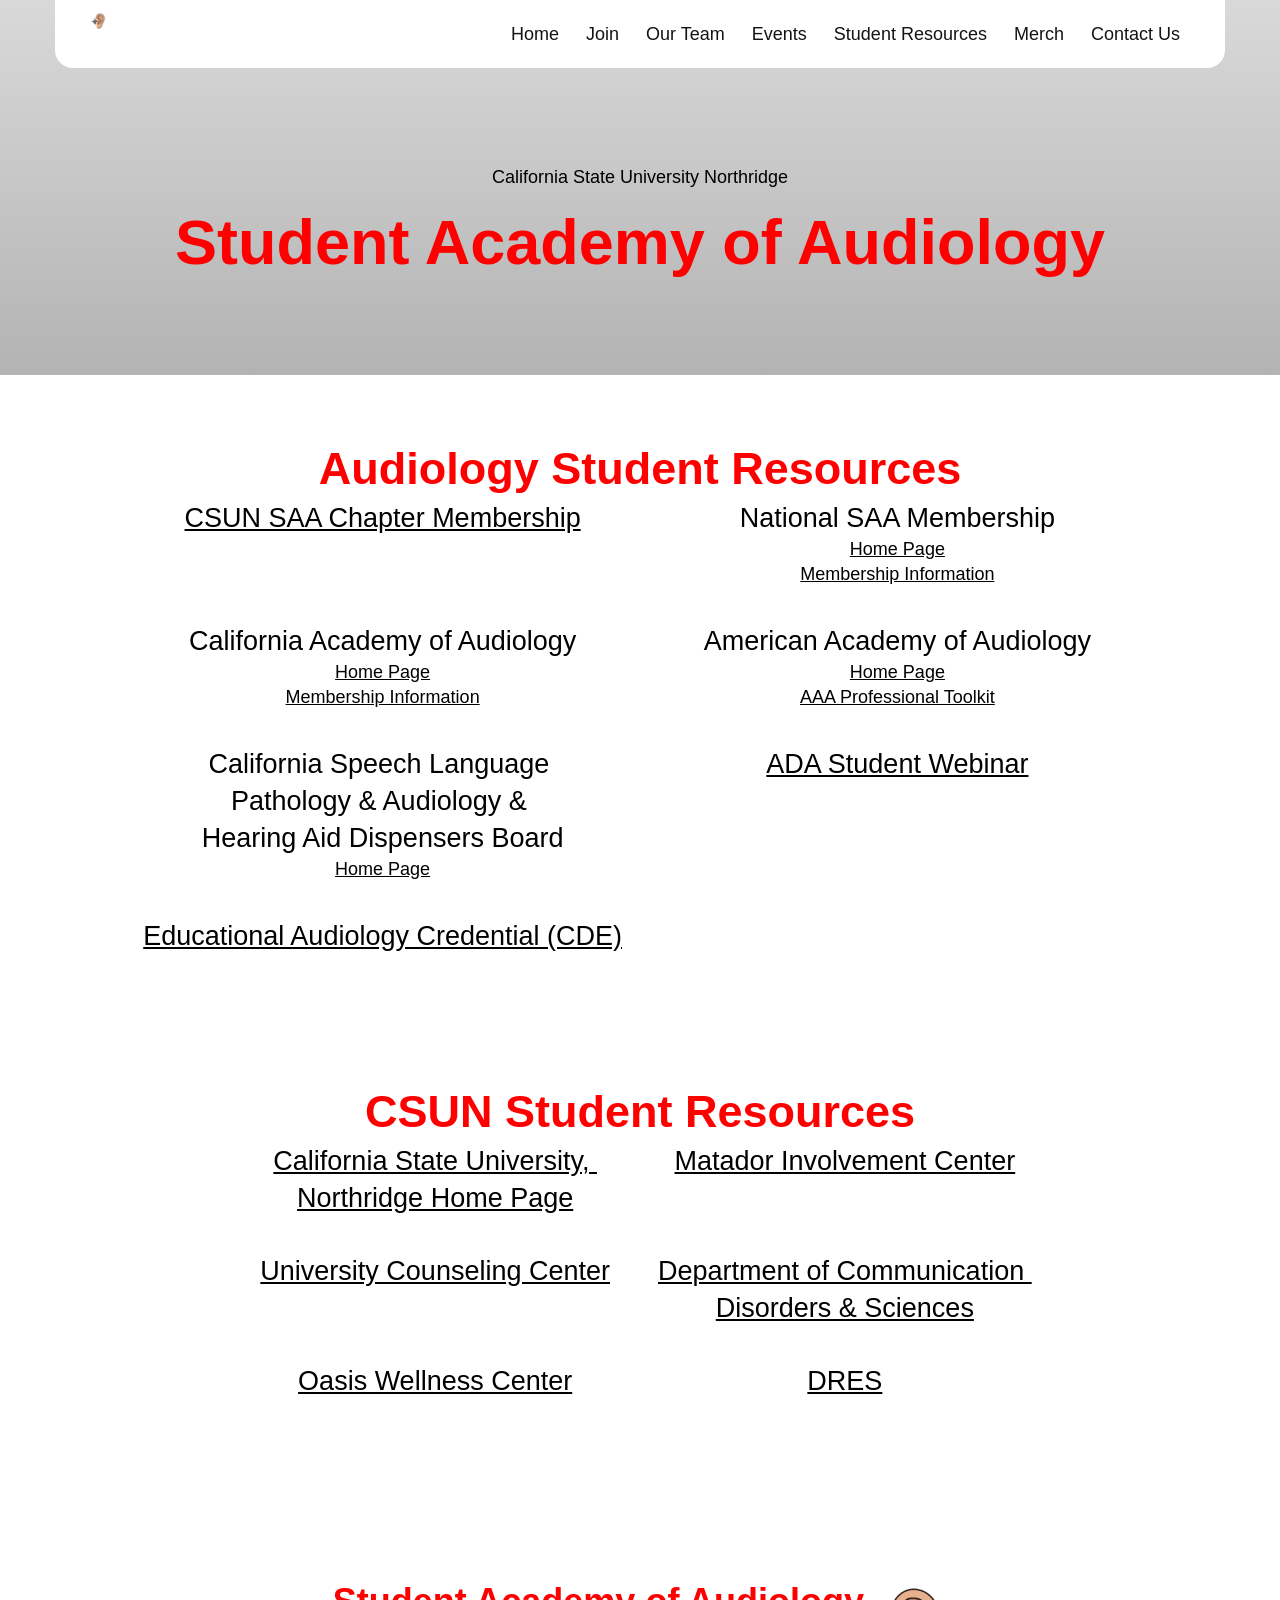
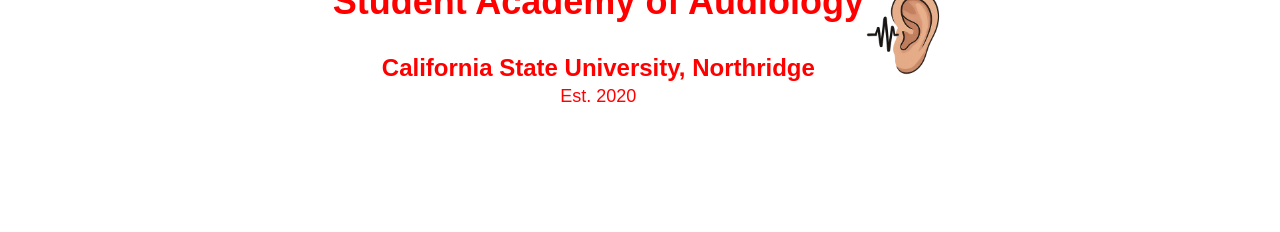
<file: student-resources/index.html>
<!DOCTYPE html><html lang="en" data-ws-project="a33afdcb-465e-4ca9-946e-ee96a7d39778" data-ws-version="1980" data-ws-last-published="2026-10-05T23:24:02.510Z"><head><link rel="stylesheet" type="text/css" href="/assets/static/app_generated_index-6937cd5a.DeB-GyrW.css"><meta charSet="UTF-8"/><meta name="viewport" content="width=device-width,initial-scale=1"/><meta property="og:url" content="https://url/student-resources"/><meta property="og:title" content="Student Resources"/><meta property="og:type" content="website"/><meta name="description" content="See the student resources recommended by the CSUN Student Academy of Audiology"/><meta property="og:description" content="See the student resources recommended by the CSUN Student Academy of Audiology"/><meta property="twitter:card" content="summary_large_image"/><title>Student Resources</title></head><body class="w-element"><div class="w-box"><div style="display:contents"><div style="display:contents"><div class="w-html-embed"><style>
  /* So we don't need to add a token to every paragraph to remove margin. */
  p {
    margin: 0;
  }

    * {
    /* Make links scroll to their sections smoothly. */
    scroll-behavior: smooth;
  }
</style></div><header class="w-box c1357293 c9jnjeu c5tmc3l c1ldum37 czr2pxy c155uc7w cry9bxc c1lxiyww c1s46o9r cdczzub c1778y6x cdwd3jx cd8t5wn c3xzas1 c1n6cdq4 c1gut7ra cvyaqlm c5dy17i c1hsfuam c15ucb9y c1ghdqsq c18v2pa2"><a aria-label="Home" class="w-link cxr6j63" href="/#top"><img class="w-image c8ssmtp ca2gqde cfkm5sj c16h18at c14gd3b3" alt="" sizes="(min-width: 1280px) 50vw, 100vw" srcSet="/assets/csunsaa_Logo_fji2Rpyq-Peks2na9X4Ho.png 384w, /assets/csunsaa_Logo_fji2Rpyq-Peks2na9X4Ho.png 640w, /assets/csunsaa_Logo_fji2Rpyq-Peks2na9X4Ho.png 750w, /assets/csunsaa_Logo_fji2Rpyq-Peks2na9X4Ho.png 828w, /assets/csunsaa_Logo_fji2Rpyq-Peks2na9X4Ho.png 1080w, /assets/csunsaa_Logo_fji2Rpyq-Peks2na9X4Ho.png 1200w, /assets/csunsaa_Logo_fji2Rpyq-Peks2na9X4Ho.png 1920w, /assets/csunsaa_Logo_fji2Rpyq-Peks2na9X4Ho.png 2048w, /assets/csunsaa_Logo_fji2Rpyq-Peks2na9X4Ho.png 3840w" src="/assets/csunsaa_Logo_fji2Rpyq-Peks2na9X4Ho.png" decoding="async" loading="lazy"/></a><nav aria-label="main" class="w-box cc3dq2t"><div style="display:contents"><div style="display:contents"><ul class="w-list c34dwh1 cry9bxc c1md20bl c1e892th c1y6imu0 c1cn3fw9 c174sw29 c1rstvfo c10x096o"><li class="w-list-item"><a class="w-link c1gzz968 csru8nn c1e9wxra c1c9nyn co9inq6 c18nx7en c13zjl4p ch11gwv c1md20bl c1e892th c1qyy4dh ct02u4h c1e7helk c1l0vha7 csyy8v5 c1bc2i7x c17r8x7j c135vpv5 c1knsirz cl60rel czukzo6 cius7jj c12mjb61" href="/#top">Home</a></li><li class="w-list-item"><a class="w-link c1gzz968 csru8nn c1e9wxra c1c9nyn co9inq6 c18nx7en c13zjl4p ch11gwv c1md20bl c1e892th c1qyy4dh ct02u4h c1e7helk c1l0vha7 csyy8v5 c1bc2i7x c17r8x7j c135vpv5 c1knsirz cl60rel czukzo6 cius7jj c12mjb61" href="/join">Join</a></li><li class="w-list-item"><a class="w-link c1gzz968 csru8nn c1e9wxra c1c9nyn co9inq6 c18nx7en c13zjl4p ch11gwv c1md20bl c1e892th c1qyy4dh ct02u4h c1e7helk c1l0vha7 csyy8v5 c1bc2i7x c17r8x7j c135vpv5 c1knsirz cl60rel czukzo6 cius7jj c12mjb61 c13madgv" href="/our-team">Our Team</a></li><li class="w-list-item"><a class="w-link c1gzz968 csru8nn c1e9wxra c1c9nyn co9inq6 c18nx7en c13zjl4p ch11gwv c1md20bl c1e892th c1qyy4dh ct02u4h c1e7helk c1l0vha7 csyy8v5 c1bc2i7x c17r8x7j c135vpv5 c1knsirz cl60rel czukzo6 cius7jj c12mjb61" href="/events">Events</a></li><li class="w-list-item"><a aria-current="page" class="w-link c1gzz968 csru8nn c1e9wxra c1c9nyn co9inq6 c18nx7en c13zjl4p ch11gwv c1md20bl c1e892th c1qyy4dh ct02u4h c1e7helk c1l0vha7 csyy8v5 c1bc2i7x c17r8x7j c135vpv5 c1knsirz cl60rel czukzo6 cius7jj c12mjb61 c13madgv active" href="/student-resources">Student Resources</a></li><li class="w-list-item"><a class="w-link c1gzz968 csru8nn c1e9wxra c1c9nyn co9inq6 c18nx7en c13zjl4p ch11gwv c1md20bl c1e892th c1qyy4dh ct02u4h c1e7helk c1l0vha7 csyy8v5 c1bc2i7x c17r8x7j c135vpv5 c1knsirz cl60rel czukzo6 cius7jj c12mjb61" href="/merch">Merch</a></li><li class="w-list-item"><a class="w-link c1gzz968 csru8nn c1e9wxra c1c9nyn co9inq6 c18nx7en c13zjl4p ch11gwv c1md20bl c1e892th c1qyy4dh ct02u4h c1e7helk c1l0vha7 csyy8v5 c1bc2i7x c17r8x7j c135vpv5 c1knsirz cl60rel czukzo6 cius7jj c12mjb61 c13madgv" href="/contact">Contact Us<br/></a></li></ul></div></div></nav><div style="display:contents"><div style="display:contents"><button type="button" aria-label="Open mobile menu" class="w-button c1uz1hxp c188j2zq ccfzz03 cub2gss cgcvr98 c1xjllne c135vpv5 c1qom380 cwvpjlf c1qyy4dh ct02u4h c1md20bl c1e892th c1hz2opz c1c9nyn co9inq6 c18nx7en c13zjl4p c1xty5yn c1g1x4wk cfi3f24 c9x99qz cl60rel czukzo6 cb06ied c149s0mc" aria-haspopup="dialog" aria-expanded="false" aria-controls="radix-:Rsm:" data-state="closed"><div class="w-html-embed"><svg xmlns="http://www.w3.org/2000/svg" viewBox="0 0 22 22" fill="currentColor" width="100%" height="100%" style="display: block;"><path fill-rule="evenodd" d="M2 5.998a.75.75 0 0 1 .75-.75h16.5a.75.75 0 0 1 0 1.5H2.75a.75.75 0 0 1-.75-.75Zm0 5.5a.75.75 0 0 1 .75-.75h16.5a.75.75 0 0 1 0 1.5H2.75a.75.75 0 0 1-.75-.75Zm0 5.5a.75.75 0 0 1 .75-.75h16.5a.75.75 0 0 1 0 1.5H2.75a.75.75 0 0 1-.75-.75Z" clip-rule="evenodd"/></svg></div></button></div></div></header></div></div><main class="w-box"><section id="top" class="w-box c111nh0g c1mzb2kd cf0o5wm cnu4kgu c1yb3n9o cbrrmm8 cuo9dm5 c5egcmi cjucu4u c1qpg1g9 c150vpwe c22g687 c1xzir7e"><div class="w-box c1357293 c9jnjeu c5tmc3l c1ldum37 czr2pxy c155uc7w cry9bxc c1lfjoq7 c1s46o9r cdczzub c1778y6x"><div class="w-box cry9bxc c1lfjoq7 c1md20bl c1e892th"><p class="w-paragraph c1qpg1g9 c1qom380">California State University Northridge</p><h1 data-ws-tag="h1" class="w-heading c11nr3ex c11dowh9 c32myit cwrra4i c1r07xsf c1xyv0ep c1qom380 c1dhz37v">Student Academy of Audiology</h1></div></div></section><section class="w-box c12pnaty cnsu5yn cgokyrd cry9bxc c1qyy4dh ct02u4h c1lfjoq7 c1hqcguo c17so5c1 cspusrp"><h2 class="w-heading c1dxq9cf ckjkq46 c32myit cwrra4i c1r07xsf c1qom380">Audiology Student Resources</h2><div class="w-element copqmak c1f64byh cob4r9p ch7qzpx c549zgt c5owknd"><a class="w-element cir85gx c1qpg1g9 cn12ej2 c1fsvple c1qom380" href="/contact">CSUN SAA Chapter Membership</a><div class="w-element cry9bxc c1lfjoq7 c1qyy4dh ct02u4h"><p class="w-element c1fsvple c1qpg1g9 c1qom380">National SAA Membership</p><a href="https://saa.audiology.org/" class="w-element cir85gx c1qpg1g9 cy1haag">Home Page</a><a href="https://saa.audiology.org/about/membership/" class="w-element cir85gx c1qpg1g9 cy1haag c12f3mdq">Membership Information</a></div><div class="w-element"><p class="w-element c1fsvple c1qpg1g9 c1qom380">California Academy of Audiology</p><a href="https://www.caaud.org/" class="w-element cry9bxc c1qpg1g9 cy1haag c1lfjoq7 c1qyy4dh ct02u4h">Home Page</a><a href="https://www.caaud.org/membership_benefits.php" class="w-element cry9bxc c1qpg1g9 cy1haag c1lfjoq7 c1qyy4dh ct02u4h c12f3mdq">Membership Information</a></div><div class="w-element"><p class="w-element c1fsvple c1qpg1g9 c1qom380">American Academy of Audiology</p><a href="https://www.audiology.org/" class="w-element cry9bxc c1qpg1g9 cy1haag c1lfjoq7 c1qyy4dh ct02u4h">Home Page</a><a href="https://www.audiology.org/careers/new-professional-toolkit/" class="w-element cry9bxc c1qpg1g9 cy1haag c1lfjoq7 c1qyy4dh ct02u4h c12f3mdq">AAA Professional Toolkit</a></div><div class="w-element"><p class="w-element c1fsvple c1qpg1g9 c1qom380">California Speech Language <br/>Pathology &amp; Audiology &amp; <br/>Hearing Aid Dispensers Board</p><a href="https://www.speechandhearing.ca.gov/" class="w-element cry9bxc c1qpg1g9 cy1haag c1lfjoq7 c1qyy4dh ct02u4h">Home Page</a></div><a href="https://www.audiologist.org/students/current-students/student-webinar-series" class="w-element cir85gx c1qpg1g9 cn12ej2 c1fsvple c1qom380">ADA Student Webinar</a><a href="https://www.ctc.ca.gov/credentials/leaflets/Clinical-or-Rehabilitative-Credentials-(CL-610)" class="w-element cir85gx c1qpg1g9 cn12ej2 c1fsvple c12f3mdq">Educational Audiology Credential (CDE)</a></div></section><section class="w-box c12pnaty cnsu5yn cgokyrd cry9bxc c1qyy4dh ct02u4h c1lfjoq7 c1hqcguo c17so5c1 cspusrp"><h2 class="w-heading c1dxq9cf ckjkq46 c32myit cwrra4i c1r07xsf c1qom380">CSUN Student Resources</h2><div class="w-element copqmak c1f64byh cob4r9p ch7qzpx c549zgt c5owknd"><a href="https://www.csun.edu/" class="w-element cir85gx c1qpg1g9 cn12ej2 c1fsvple c1qom380">California State University, <br/>Northridge Home Page</a><a href="https://www.csun.edu/mic" class="w-element cir85gx c1qpg1g9 cn12ej2 c1fsvple c1qom380">Matador Involvement Center</a><a href="https://www.csun.edu/counseling" class="w-element cir85gx c1qpg1g9 cn12ej2 c1fsvple c1qom380">University Counseling Center</a><a href="https://www.csun.edu/health-human-development/communication-disorders-sciences" class="w-element cir85gx c1qpg1g9 cn12ej2 c1fsvple c1qom380">Department of Communication <br/>Disorders &amp; Sciences</a><a href="https://www.csun.edu/oasis" class="w-element cir85gx c1qpg1g9 cn12ej2 c1fsvple c1qom380">Oasis Wellness Center</a><a href="https://www.csun.edu/dres" class="w-element cir85gx c1qpg1g9 cn12ej2 c1fsvple c1qom380">DRES</a></div></section></main><div style="display:contents"><div style="display:contents"><footer class="w-box cna0hdz c1mzb2kd cgokyrd cry9bxc cblpe2z c1qyy4dh ct02u4h c1pr4a8e"><div class="w-element c5m8ase clv8gve c1vbmcdx"><h1 class="w-element c1r07xsf ckjkq46 c1qom380">Student Academy of Audiology</h1><p class="w-element c1r07xsf c1cb3y4c cpull2p c1qom380">California State University, Northridge</p><p class="w-element c1r07xsf cn12ej2 c14r73oo c1qom380">Est. 2020</p></div><img class="w-image c56bvqv" alt="" sizes="(min-width: 1280px) 50vw, 100vw" srcSet="/assets/csunsaa_Logo_fji2Rpyq-Peks2na9X4Ho.png 384w, /assets/csunsaa_Logo_fji2Rpyq-Peks2na9X4Ho.png 640w, /assets/csunsaa_Logo_fji2Rpyq-Peks2na9X4Ho.png 750w, /assets/csunsaa_Logo_fji2Rpyq-Peks2na9X4Ho.png 828w, /assets/csunsaa_Logo_fji2Rpyq-Peks2na9X4Ho.png 1080w, /assets/csunsaa_Logo_fji2Rpyq-Peks2na9X4Ho.png 1200w, /assets/csunsaa_Logo_fji2Rpyq-Peks2na9X4Ho.png 1920w, /assets/csunsaa_Logo_fji2Rpyq-Peks2na9X4Ho.png 2048w, /assets/csunsaa_Logo_fji2Rpyq-Peks2na9X4Ho.png 3840w" src="/assets/csunsaa_Logo_fji2Rpyq-Peks2na9X4Ho.png" decoding="async" loading="lazy"/></footer><div style="display:contents"><div style="display:contents"><div class="w-html-embed"><style>
:root {
  --ani-duration: var(--duration-default, .2s);
  --ani-delay: 0s;
  --ani-slide-offset: 20%;
  --ani-zoom-in-scale: 1;
  --ani-zoom-out-scale: .85;
  --ani-flip-rotate: 30deg;
  --ani-easing: var(--easing-default, ease);
  --ani-fill-mode: forwards;
}
[data-ani]:not([data-ani-children]),[data-ani-children]:not([data-ani-progress])>*{animation-duration:var(--ani-duration);animation-delay:var(--ani-delay);animation-timing-function:var(--ani-easing);animation-fill-mode:var(--ani-fill-mode);opacity:0}[data-ani-progress]:not([data-ani-children]),[data-ani-children]:not([data-ani])>*{transition-property:opacity,transform;transition-duration:var(--ani-duration);transition-timing-function:var(--ani-easing);opacity:0}
@keyframes fadeIn{from{opacity:0}
to{opacity:1}}
@keyframes fadeOut{from{opacity:1}
to{opacity:0}}[data-ani-children][data-ani='fade']>.in,[data-ani='fade']:where(.in:not([data-state]),[data-state$='open'],[data-state='active']){animation-name:fadeIn}[data-ani-children][data-ani='fade']>.out,[data-ani='fade']:where(.out:not([data-state]),[data-state='closed'],[data-state='inactive']){animation-name:fadeOut}
@keyframes slideIn{from{opacity:0;translate:var(--ani-slide-transform)}
to{opacity:1;translate:none}}
@keyframes slideOut{from{opacity:1;translate:none}
to{opacity:0;translate:var(--ani-slide-transform)}}[data-ani-children][data-ani|='slide']>.in,[data-ani|='slide']:where(.in:not([data-state]),[data-state$='open'],[data-state='active']){animation-name:slideIn}[data-ani-children][data-ani|='slide']>.out,[data-ani|='slide']:where(.out:not([data-state]),[data-state='closed'],[data-state='inactive']){animation-name:slideOut}[data-ani='slide-up']{--ani-slide-transform:0 var(--ani-slide-offset)}[data-ani='slide-down']{--ani-slide-transform:0 calc(-1*var(--ani-slide-offset))}[data-ani='slide-left']{--ani-slide-transform:var(--ani-slide-offset)}[data-ani='slide-right']{--ani-slide-transform:calc(-1*var(--ani-slide-offset))}
@keyframes zoomIn{from{opacity:0;scale:var(--ani-zoom-out-scale)}
to{opacity:1;scale:1}}
@keyframes zoomOut{from{opacity:1;scale:1}
to{opacity:0;scale:var(--ani-zoom-in-scale)}}[data-ani-children][data-ani='zoom']>.in,[data-ani|='zoom']:where(.in:not([data-state]),[data-state$='open'],[data-state='active']){animation-name:zoomIn}[data-ani-children][data-ani='zoom']>.out,[data-ani|='zoom']:where(.out:not([data-state]),[data-state='closed'],[data-state='inactive']){animation-name:zoomOut}[data-ani-children][data-ani-progress='zoom']>*,[data-ani-progress='zoom']:not([data-ani-children]){transform:scale(var(--ani-zoom-out-scale))}
@keyframes flipInY{from{rotate:y var(--ani-flip-rotate);perspective:2000px;opacity:0}
to{rotate:y 0;opacity:1}}
@keyframes flipOutY{from{rotate:y 0;opacity:1}
to{perspective:2000px;rotate:y var(--ani-flip-rotate);opacity:0}}
@keyframes flipInX{from{perspective:2000px;rotate:x var(--ani-flip-rotate);opacity:0}
to{rotate:x 0;opacity:1}}
@keyframes flipOutX{from{rotate:x 0;opacity:1}
to{perspective:2000px;rotate:x var(--ani-flip-rotate);opacity:0}}[data-ani-children][data-ani='flip-y']>.in,[data-ani='flip-y']:where(.in:not([data-state]),[data-state$='open'],[data-state='active']){animation-name:flipInY}[data-ani-children][data-ani='flip-x']>.in,[data-ani='flip-x']:where(.in:not([data-state]),[data-state$='open'],[data-state='active']){animation-name:flipInX}[data-ani-children][data-ani='flip-y']>.out,[data-ani='flip-y']:where(.out:not([data-state]),[data-state='closed'],[data-state='inactive']){animation-name:flipOutY}[data-ani-children][data-ani='flip-x']>.out,[data-ani='flip-x']:where(.out:not([data-state]),[data-state='closed'],[data-state='inactive']){animation-name:flipOutX}
@keyframes expandDown{from{height:0}
to{height:var(--newHeight)}}
@keyframes expandUp{from{height:var(--newHeight)}
to{height:0}}[data-ani='expand'],[data-ani='expand'][data-state='open'],[data-ani='expand'].in{--newHeight:var(--custom-height,var(--radix-accordion-content-height,var(--radix-collapsible-content-height,100%)));overflow:hidden;opacity:1}[data-ani-children][data-ani='expand']>.in,[data-ani='expand']:where(.in:not([data-state]),[data-state$='open'],[data-state='active']){animation:expandDown var(--ani-duration)var(--ani-easing)}[data-ani-children][data-ani='expand']>.out,[data-ani='expand']:where(.out:not([data-state]),[data-state='closed'],[data-state='inactive']){animation:expandUp var(--ani-duration)var(--ani-easing)}
@media(prefers-reduced-motion:reduce){[data-ani]:not([data-ani-children]),[data-ani-progress]:not([data-ani-children]),[data-ani-children]>*{opacity:1;transform:none;animation:none;rotate:none;scale:none;translate:none}}
</style></div></div></div></div></div></div><script id="vike_pageContext" type="application/json">{"_urlRewrite":null,"pageId":"/pages/student-resources","routeParams":{},"data":{"url":"https://url/student-resources","system":{"params":{},"search":{},"origin":"https://url","pathname":"/student-resources"},"resources":{},"pageMeta":{"title":"Student Resources","description":"See the student resources recommended by the CSUN Student Academy of Audiology","excludePageFromSearch":false,"language":"","socialImageAssetName":"!undefined","socialImageUrl":"","status":"!undefined","redirect":"","content":"","custom":[]}}}</script><script id="vike_globalContext" type="application/json">{}</script><script src="/assets/entries/entry-server-routing.DBGWuV_i.js" type="module" async></script><link rel="modulepreload" href="/assets/entries/pages_student-resources.BYFct3wH.js" as="script" type="text/javascript"><link rel="modulepreload" href="/assets/chunks/chunk-DQu4IMvt.js" as="script" type="text/javascript"></body></html>
</file>
<file: assets/static/app_generated_index-6937cd5a.DeB-GyrW.css>
@layer presets{:root{display:grid;min-height:100%;grid-template-rows:auto;grid-template-columns:1fr;font-family:Arial,Roboto,sans-serif;font-size:16px;line-height:1.2;white-space:pre-wrap;white-space-collapse:preserve}a.w-element{box-sizing:border-box}body.w-element{box-sizing:border-box;-webkit-font-smoothing:antialiased;-moz-osx-font-smoothing:grayscale;margin:0}div.w-element,h1.w-element,p.w-element{box-sizing:border-box}body.w-body{box-sizing:border-box;-webkit-font-smoothing:antialiased;-moz-osx-font-smoothing:grayscale;margin:0}div.w-html-embed{display:contents;white-space:normal;white-space-collapse:collapse}button.w-button{font-family:inherit;font-size:100%;line-height:1.15;box-sizing:border-box;border-top-style:solid;border-right-style:solid;border-bottom-style:solid;border-left-style:solid;text-transform:none;margin:0}div.w-dialog-overlay,div.w-dialog-content{box-sizing:border-box}button.w-close-button{background-color:transparent;background-image:none;font-family:inherit;font-size:100%;line-height:1.15;box-sizing:border-box;text-transform:none;border:0px solid rgb(226 232 240 / 1);margin:0;padding:0}div.w-box{box-sizing:border-box}footer.w-box{box-sizing:border-box}header.w-box{box-sizing:border-box}main.w-box{box-sizing:border-box}nav.w-box{box-sizing:border-box}section.w-box{box-sizing:border-box}h1.w-heading,h2.w-heading,p.w-paragraph{box-sizing:border-box}ul.w-list{box-sizing:border-box;margin-top:0;margin-bottom:10px;padding-left:40px}li.w-list-item{box-sizing:border-box}a.w-link{box-sizing:border-box;display:inline-block}img.w-image{box-sizing:border-box;max-width:100%;display:block;height:auto}div.w-collapsible,div.w-collapsible-content{box-sizing:border-box}}@media all{:root{--font-lineheight-00: .95;--font-lineheight-0: 1.1;--font-lineheight-1: 1.25;--font-lineheight-2: 1.375;--font-lineheight-3: 1.5;--font-lineheight-4: 1.75;--font-lineheight-5: 2;--font-letterspacing-0: -.05em;--font-letterspacing-1: .025em;--font-letterspacing-2: .05em;--font-letterspacing-3: .075em;--font-letterspacing-4: .15em;--font-letterspacing-5: .5em;--font-letterspacing-6: .75em;--font-letterspacing-7: 1em;--font-size-00: .5rem;--font-size-0: .75rem;--font-size-1: 1rem;--font-size-2: 1.1rem;--font-size-3: 1.25rem;--font-size-4: 1.5rem;--font-size-5: 2rem;--font-size-6: 2.5rem;--font-size-7: 3rem;--font-size-8: 3.5rem;--font-size-fluid-0: clamp(.75rem,2vw,1rem);--font-size-fluid-1: clamp(1rem,4vw,1.5rem);--font-size-fluid-2: clamp(1.5rem,6vw,2.5rem);--font-size-fluid-3: clamp(2rem,9vw,3.5rem);--size-000: -.5rem;--size-00: -.25rem;--size-1: .25rem;--size-2: .5rem;--size-3: 1rem;--size-4: 1.25rem;--size-5: 1.5rem;--size-6: 1.75rem;--size-7: 2rem;--size-8: 3rem;--size-9: 4rem;--size-10: 5rem;--size-11: 7.5rem;--size-12: 10rem;--size-13: 15rem;--size-14: 20rem;--size-15: 30rem;--size-px-000: -8px;--size-px-00: -4px;--size-px-1: 4px;--size-px-2: 8px;--size-px-3: 16px;--size-px-4: 20px;--size-px-5: 24px;--size-px-6: 28px;--size-px-7: 32px;--size-px-8: 48px;--size-px-9: 64px;--size-px-10: 80px;--size-px-11: 120px;--size-px-12: 160px;--size-px-13: 240px;--size-px-14: 320px;--size-px-15: 480px;--size-fluid-1: clamp(.5rem,1vw,1rem);--size-fluid-2: clamp(1rem,2vw,1.5rem);--size-fluid-3: clamp(1.5rem,3vw,2rem);--size-fluid-4: clamp(2rem,4vw,3rem);--size-fluid-5: clamp(4rem,5vw,5rem);--size-fluid-6: clamp(5rem,7vw,7.5rem);--size-fluid-7: clamp(7.5rem,10vw,10rem);--size-fluid-8: clamp(10rem,20vw,15rem);--size-fluid-9: clamp(15rem,30vw,20rem);--size-fluid-10: clamp(20rem,40vw,30rem);--size-content-1: 20ch;--size-content-2: 45ch;--size-content-3: 60ch;--size-header-1: 20ch;--size-header-2: 25ch;--size-header-3: 35ch;--size-xxs: 240px;--size-xs: 360px;--size-sm: 480px;--size-md: 768px;--size-lg: 1170px;--size-xl: 1440px;--size-xxl: 1920px;--size-relative-000: -.5ch;--size-relative-00: -.25ch;--size-relative-1: .25ch;--size-relative-2: .5ch;--size-relative-3: 1ch;--size-relative-4: 1.25ch;--size-relative-5: 1.5ch;--size-relative-6: 1.75ch;--size-relative-7: 2ch;--size-relative-8: 3ch;--size-relative-9: 4ch;--size-relative-10: 5ch;--size-relative-11: 7.5ch;--size-relative-12: 10ch;--size-relative-13: 15ch;--size-relative-14: 20ch;--size-relative-15: 30ch;--ease-1: cubic-bezier(.25,0,.5,1);--ease-2: cubic-bezier(.25,0,.4,1);--ease-3: cubic-bezier(.25,0,.3,1);--ease-4: cubic-bezier(.25,0,.2,1);--ease-5: cubic-bezier(.25,0,.1,1);--ease-in-1: cubic-bezier(.25,0,1,1);--ease-in-2: cubic-bezier(.5,0,1,1);--ease-in-3: cubic-bezier(.7,0,1,1);--ease-in-4: cubic-bezier(.9,0,1,1);--ease-in-5: cubic-bezier(1,0,1,1);--ease-out-1: cubic-bezier(0,0,.75,1);--ease-out-2: cubic-bezier(0,0,.5,1);--ease-out-3: cubic-bezier(0,0,.3,1);--ease-out-4: cubic-bezier(0,0,.1,1);--ease-out-5: cubic-bezier(0,0,0,1);--ease-in-out-1: cubic-bezier(.1,0,.9,1);--ease-in-out-2: cubic-bezier(.3,0,.7,1);--ease-in-out-3: cubic-bezier(.5,0,.5,1);--ease-in-out-4: cubic-bezier(.7,0,.3,1);--ease-in-out-5: cubic-bezier(.9,0,.1,1);--ease-elastic-out-1: cubic-bezier(.5,.75,.75,1.25);--ease-elastic-out-2: cubic-bezier(.5,1,.75,1.25);--ease-elastic-out-3: cubic-bezier(.5,1.25,.75,1.25);--ease-elastic-out-4: cubic-bezier(.5,1.5,.75,1.25);--ease-elastic-out-5: cubic-bezier(.5,1.75,.75,1.25);--ease-elastic-in-1: cubic-bezier(.5,-.25,.75,1);--ease-elastic-in-2: cubic-bezier(.5,-.5,.75,1);--ease-elastic-in-3: cubic-bezier(.5,-.75,.75,1);--ease-elastic-in-4: cubic-bezier(.5,-1,.75,1);--ease-elastic-in-5: cubic-bezier(.5,-1.25,.75,1);--ease-elastic-in-out-1: cubic-bezier(.5,-.1,.1,1.5);--ease-elastic-in-out-2: cubic-bezier(.5,-.3,.1,1.5);--ease-elastic-in-out-3: cubic-bezier(.5,-.5,.1,1.5);--ease-elastic-in-out-4: cubic-bezier(.5,-.7,.1,1.5);--ease-elastic-in-out-5: cubic-bezier(.5,-.9,.1,1.5);--ease-step-1: steps(2);--ease-step-2: steps(3);--ease-step-3: steps(4);--ease-step-4: steps(7);--ease-step-5: steps(10);--ease-elastic-1: var(--ease-elastic-out-1);--ease-elastic-2: var(--ease-elastic-out-2);--ease-elastic-3: var(--ease-elastic-out-3);--ease-elastic-4: var(--ease-elastic-out-4);--ease-elastic-5: var(--ease-elastic-out-5);--ease-squish-1: var(--ease-elastic-in-out-1);--ease-squish-2: var(--ease-elastic-in-out-2);--ease-squish-3: var(--ease-elastic-in-out-3);--ease-squish-4: var(--ease-elastic-in-out-4);--ease-squish-5: var(--ease-elastic-in-out-5);--ease-spring-1: linear(0,.006,.025 2.8%,.101 6.1%,.539 18.9%,.721 25.3%,.849 31.5%,.937 38.1%,.968 41.8%,.991 45.7%,1.006 50.1%,1.015 55%,1.017 63.9%,1.001);--ease-spring-2: linear(0,.007,.029 2.2%,.118 4.7%,.625 14.4%,.826 19%,.902,.962,1.008 26.1%,1.041 28.7%,1.064 32.1%,1.07 36%,1.061 40.5%,1.015 53.4%,.999 61.6%,.995 71.2%,1);--ease-spring-3: linear(0,.009,.035 2.1%,.141 4.4%,.723 12.9%,.938 16.7%,1.017,1.077,1.121,1.149 24.3%,1.159,1.163,1.161,1.154 29.9%,1.129 32.8%,1.051 39.6%,1.017 43.1%,.991,.977 51%,.974 53.8%,.975 57.1%,.997 69.8%,1.003 76.9%,1);--ease-spring-4: linear(0,.009,.037 1.7%,.153 3.6%,.776 10.3%,1.001,1.142 16%,1.185,1.209 19%,1.215 19.9% 20.8%,1.199,1.165 25%,1.056 30.3%,1.008 33%,.973,.955 39.2%,.953 41.1%,.957 43.3%,.998 53.3%,1.009 59.1% 63.7%,.998 78.9%,1);--ease-spring-5: linear(0,.01,.04 1.6%,.161 3.3%,.816 9.4%,1.046,1.189 14.4%,1.231,1.254 17%,1.259,1.257 18.6%,1.236,1.194 22.3%,1.057 27%,.999 29.4%,.955 32.1%,.942,.935 34.9%,.933,.939 38.4%,1 47.3%,1.011,1.017 52.6%,1.016 56.4%,1 65.2%,.996 70.2%,1.001 87.2%,1);--ease-bounce-1: linear(0,.004,.016,.035,.063,.098,.141,.191,.25,.316,.391 36.8%,.563,.766,1 58.8%,.946,.908 69.1%,.895,.885,.879,.878,.879,.885,.895,.908 89.7%,.946,1);--ease-bounce-2: linear(0,.004,.016,.035,.063,.098,.141 15.1%,.25,.391,.562,.765,1,.892 45.2%,.849,.815,.788,.769,.757,.753,.757,.769,.788,.815,.85,.892 75.2%,1 80.2%,.973,.954,.943,.939,.943,.954,.973,1);--ease-bounce-3: linear(0,.004,.016,.035,.062,.098,.141 11.4%,.25,.39,.562,.764,1 30.3%,.847 34.8%,.787,.737,.699,.672,.655,.65,.656,.672,.699,.738,.787,.847 61.7%,1 66.2%,.946,.908,.885 74.2%,.879,.878,.879,.885 79.5%,.908,.946,1 87.4%,.981,.968,.96,.957,.96,.968,.981,1);--ease-bounce-4: linear(0,.004,.016 3%,.062,.141,.25,.391,.562 18.2%,1 24.3%,.81,.676 32.3%,.629,.595,.575,.568,.575,.595,.629,.676 48.2%,.811,1 56.2%,.918,.86,.825,.814,.825,.86,.918,1 77.2%,.94 80.6%,.925,.92,.925,.94 87.5%,1 90.9%,.974,.965,.974,1);--ease-bounce-5: linear(0,.004,.016 2.5%,.063,.141,.25 10.1%,.562,1 20.2%,.783,.627,.534 30.9%,.511,.503,.511,.534 38%,.627,.782,1 48.7%,.892,.815,.769 56.3%,.757,.753,.757,.769 61.3%,.815,.892,1 68.8%,.908 72.4%,.885,.878,.885,.908 79.4%,1 83%,.954 85.5%,.943,.939,.943,.954 90.5%,1 93%,.977,.97,.977,1);--layer-1: 1;--layer-2: 2;--layer-3: 3;--layer-4: 4;--layer-5: 5;--layer-important: 2147483647;--shadow-color: 220 3% 15%;--shadow-strength: 1%;--inner-shadow-highlight: inset 0-.5px 0 0#fff,inset 0 .5px 0 0 rgba(0,0,0,.067);--shadow-1: 0 1px 2px -1px hsl(var(--shadow-color)/calc(var(--shadow-strength) + 9%));--shadow-2: 0 3px 5px -2px hsl(var(--shadow-color)/calc(var(--shadow-strength) + 3%)),0 7px 14px -5px hsl(var(--shadow-color)/calc(var(--shadow-strength) + 5%));--shadow-3: 0 -1px 3px 0 hsl(var(--shadow-color)/calc(var(--shadow-strength) + 2%)),0 1px 2px -5px hsl(var(--shadow-color)/calc(var(--shadow-strength) + 2%)),0 2px 5px -5px hsl(var(--shadow-color)/calc(var(--shadow-strength) + 4%)),0 4px 12px -5px hsl(var(--shadow-color)/calc(var(--shadow-strength) + 5%)),0 12px 15px -5px hsl(var(--shadow-color)/calc(var(--shadow-strength) + 7%));--shadow-4: 0 -2px 5px 0 hsl(var(--shadow-color)/calc(var(--shadow-strength) + 2%)),0 1px 1px -2px hsl(var(--shadow-color)/calc(var(--shadow-strength) + 3%)),0 2px 2px -2px hsl(var(--shadow-color)/calc(var(--shadow-strength) + 3%)),0 5px 5px -2px hsl(var(--shadow-color)/calc(var(--shadow-strength) + 4%)),0 9px 9px -2px hsl(var(--shadow-color)/calc(var(--shadow-strength) + 5%)),0 16px 16px -2px hsl(var(--shadow-color)/calc(var(--shadow-strength) + 6%));--shadow-5: 0 -1px 2px 0 hsl(var(--shadow-color)/calc(var(--shadow-strength) + 2%)),0 2px 1px -2px hsl(var(--shadow-color)/calc(var(--shadow-strength) + 3%)),0 5px 5px -2px hsl(var(--shadow-color)/calc(var(--shadow-strength) + 3%)),0 10px 10px -2px hsl(var(--shadow-color)/calc(var(--shadow-strength) + 4%)),0 20px 20px -2px hsl(var(--shadow-color)/calc(var(--shadow-strength) + 5%)),0 40px 40px -2px hsl(var(--shadow-color)/calc(var(--shadow-strength) + 7%));--shadow-6: 0 -1px 2px 0 hsl(var(--shadow-color)/calc(var(--shadow-strength) + 2%)),0 3px 2px -2px hsl(var(--shadow-color)/calc(var(--shadow-strength) + 3%)),0 7px 5px -2px hsl(var(--shadow-color)/calc(var(--shadow-strength) + 3%)),0 12px 10px -2px hsl(var(--shadow-color)/calc(var(--shadow-strength) + 4%)),0 22px 18px -2px hsl(var(--shadow-color)/calc(var(--shadow-strength) + 5%)),0 41px 33px -2px hsl(var(--shadow-color)/calc(var(--shadow-strength) + 6%)),0 100px 80px -2px hsl(var(--shadow-color)/calc(var(--shadow-strength) + 7%));--inner-shadow-0: inset 0 0 0 1px hsl(var(--shadow-color)/calc(var(--shadow-strength) + 9%));--inner-shadow-1: inset 0 1px 2px 0 hsl(var(--shadow-color)/calc(var(--shadow-strength) + 9%)),var(--inner-shadow-highlight);--inner-shadow-2: inset 0 1px 4px 0 hsl(var(--shadow-color)/calc(var(--shadow-strength) + 9%)),var(--inner-shadow-highlight);--inner-shadow-3: inset 0 2px 8px 0 hsl(var(--shadow-color)/calc(var(--shadow-strength) + 9%)),var(--inner-shadow-highlight);--inner-shadow-4: inset 0 2px 14px 0 hsl(var(--shadow-color)/calc(var(--shadow-strength) + 9%)),var(--inner-shadow-highlight);--ratio-square: 1;--ratio-landscape: 4/3;--ratio-portrait: 3/4;--ratio-widescreen: 16/9;--ratio-ultrawide: 18/5;--ratio-golden: 1.618/1;--gray-0: rgb(255 255 255 / 1);--gray-1: rgb(250 247 242 / 1);--gray-2: rgb(244 244 244 / 1);--gray-3: unset;--gray-4: unset;--gray-5: unset;--gray-6: rgb(76 76 76 / 1);--gray-7: unset;--gray-8: unset;--gray-9: rgb(33 37 41 / 1);--gray-10: unset;--gray-11: unset;--gray-12: rgb(20 20 20 / 1);--stone-0: rgb(248 250 251 / 1);--stone-1: rgb(242 244 246 / 1);--stone-2: rgb(235 237 239 / 1);--stone-3: rgb(224 228 229 / 1);--stone-4: rgb(209 214 216 / 1);--stone-5: rgb(177 182 185 / 1);--stone-6: rgb(151 155 157 / 1);--stone-7: rgb(126 130 130 / 1);--stone-8: rgb(102 105 104 / 1);--stone-9: rgb(80 81 79 / 1);--stone-10: rgb(58 58 55 / 1);--stone-11: rgb(37 37 33 / 1);--stone-12: rgb(18 18 16 / 1);--red-0: rgb(255 245 245 / 1);--red-1: rgb(255 227 227 / 1);--red-2: rgb(255 201 201 / 1);--red-3: rgb(255 168 168 / 1);--red-4: rgb(255 135 135 / 1);--red-5: rgb(255 107 107 / 1);--red-6: rgb(250 82 82 / 1);--red-7: rgb(240 62 62 / 1);--red-8: rgb(224 49 49 / 1);--red-9: rgb(201 42 42 / 1);--red-10: rgb(176 37 37 / 1);--red-11: rgb(150 32 32 / 1);--red-12: rgb(125 26 26 / 1);--pink-0: rgb(255 240 246 / 1);--pink-1: rgb(255 222 235 / 1);--pink-2: rgb(252 194 215 / 1);--pink-3: rgb(250 162 193 / 1);--pink-4: rgb(247 131 172 / 1);--pink-5: rgb(240 101 149 / 1);--pink-6: rgb(230 73 128 / 1);--pink-7: rgb(214 51 108 / 1);--pink-8: rgb(194 37 92 / 1);--pink-9: rgb(166 30 77 / 1);--pink-10: rgb(140 25 65 / 1);--pink-11: rgb(115 21 54 / 1);--pink-12: rgb(89 16 42 / 1);--purple-0: rgb(248 240 252 / 1);--purple-1: rgb(243 217 250 / 1);--purple-2: rgb(238 190 250 / 1);--purple-3: rgb(229 153 247 / 1);--purple-4: rgb(218 119 242 / 1);--purple-5: rgb(204 93 232 / 1);--purple-6: rgb(190 75 219 / 1);--purple-7: rgb(174 62 201 / 1);--purple-8: rgb(156 54 181 / 1);--purple-9: rgb(134 46 156 / 1);--purple-10: rgb(112 38 130 / 1);--purple-11: rgb(90 30 105 / 1);--purple-12: rgb(68 23 79 / 1);--violet-0: rgb(243 240 255 / 1);--violet-1: rgb(229 219 255 / 1);--violet-2: rgb(208 191 255 / 1);--violet-3: rgb(177 151 252 / 1);--violet-4: rgb(151 117 250 / 1);--violet-5: rgb(132 94 247 / 1);--violet-6: rgb(121 80 242 / 1);--violet-7: rgb(112 72 232 / 1);--violet-8: rgb(103 65 217 / 1);--violet-9: rgb(95 61 196 / 1);--violet-10: rgb(82 53 171 / 1);--violet-11: rgb(70 45 145 / 1);--violet-12: rgb(58 37 120 / 1);--indigo-0: rgb(237 242 255 / 1);--indigo-1: rgb(219 228 255 / 1);--indigo-2: rgb(186 200 255 / 1);--indigo-3: rgb(145 167 255 / 1);--indigo-4: rgb(116 143 252 / 1);--indigo-5: rgb(92 124 250 / 1);--indigo-6: rgb(76 110 245 / 1);--indigo-7: rgb(66 99 235 / 1);--indigo-8: rgb(59 91 219 / 1);--indigo-9: rgb(54 79 199 / 1);--indigo-10: rgb(47 68 173 / 1);--indigo-11: rgb(40 58 148 / 1);--indigo-12: rgb(33 48 122 / 1);--blue-0: unset;--blue-1: unset;--blue-2: unset;--blue-3: unset;--blue-4: unset;--blue-5: unset;--blue-6: rgb(41 55 177 / 1);--blue-7: unset;--blue-8: unset;--blue-9: unset;--blue-10: unset;--blue-11: rgb(0 8 77 / 1);--blue-12: unset;--cyan-0: rgb(227 250 252 / 1);--cyan-1: rgb(197 246 250 / 1);--cyan-2: rgb(153 233 242 / 1);--cyan-3: rgb(102 217 232 / 1);--cyan-4: rgb(59 201 219 / 1);--cyan-5: rgb(34 184 207 / 1);--cyan-6: rgb(21 170 191 / 1);--cyan-7: rgb(16 152 173 / 1);--cyan-8: rgb(12 133 153 / 1);--cyan-9: rgb(11 114 133 / 1);--cyan-10: rgb(9 92 107 / 1);--cyan-11: rgb(7 70 82 / 1);--cyan-12: rgb(5 48 56 / 1);--teal-0: rgb(230 252 245 / 1);--teal-1: rgb(195 250 232 / 1);--teal-2: rgb(150 242 215 / 1);--teal-3: rgb(99 230 190 / 1);--teal-4: rgb(56 217 169 / 1);--teal-5: rgb(32 201 151 / 1);--teal-6: rgb(18 184 134 / 1);--teal-7: rgb(12 166 120 / 1);--teal-8: rgb(9 146 104 / 1);--teal-9: rgb(8 127 91 / 1);--teal-10: rgb(6 102 73 / 1);--teal-11: rgb(5 77 55 / 1);--teal-12: rgb(3 51 37 / 1);--green-0: unset;--green-1: unset;--green-2: unset;--green-3: unset;--green-4: unset;--green-5: unset;--green-6: rgb(12 119 105 / 1);--green-7: unset;--green-8: unset;--green-9: unset;--green-10: unset;--green-11: unset;--green-12: unset;--lime-0: rgb(244 252 227 / 1);--lime-1: rgb(233 250 200 / 1);--lime-2: rgb(216 245 162 / 1);--lime-3: rgb(192 235 117 / 1);--lime-4: rgb(169 227 75 / 1);--lime-5: rgb(148 216 45 / 1);--lime-6: rgb(130 201 30 / 1);--lime-7: rgb(116 184 22 / 1);--lime-8: rgb(102 168 15 / 1);--lime-9: rgb(92 148 13 / 1);--lime-10: rgb(76 122 11 / 1);--lime-11: rgb(60 97 9 / 1);--lime-12: rgb(44 71 6 / 1);--yellow-0: unset;--yellow-1: unset;--yellow-2: unset;--yellow-3: unset;--yellow-4: rgb(250 224 132 / 1);--yellow-5: rgb(255 199 3 / 1);--yellow-6: unset;--yellow-7: unset;--yellow-8: unset;--yellow-9: unset;--yellow-10: unset;--yellow-11: unset;--yellow-12: unset;--orange-0: rgb(255 244 230 / 1);--orange-1: rgb(255 232 204 / 1);--orange-2: rgb(255 216 168 / 1);--orange-3: rgb(255 192 120 / 1);--orange-4: rgb(255 169 77 / 1);--orange-5: rgb(255 146 43 / 1);--orange-6: rgb(253 126 20 / 1);--orange-7: rgb(247 103 7 / 1);--orange-8: rgb(232 89 12 / 1);--orange-9: rgb(217 72 15 / 1);--orange-10: rgb(191 64 13 / 1);--orange-11: rgb(153 51 11 / 1);--orange-12: rgb(128 43 9 / 1);--choco-0: rgb(255 248 220 / 1);--choco-1: rgb(252 225 188 / 1);--choco-2: rgb(247 202 158 / 1);--choco-3: rgb(241 178 128 / 1);--choco-4: rgb(233 155 98 / 1);--choco-5: rgb(223 133 69 / 1);--choco-6: rgb(212 110 37 / 1);--choco-7: rgb(189 95 27 / 1);--choco-8: rgb(164 81 23 / 1);--choco-9: rgb(138 69 19 / 1);--choco-10: rgb(112 58 19 / 1);--choco-11: rgb(87 47 18 / 1);--choco-12: rgb(61 33 13 / 1);--brown-0: rgb(250 244 235 / 1);--brown-1: rgb(237 224 209 / 1);--brown-2: rgb(224 202 183 / 1);--brown-3: rgb(211 183 158 / 1);--brown-4: rgb(197 162 133 / 1);--brown-5: rgb(183 143 109 / 1);--brown-6: rgb(168 124 86 / 1);--brown-7: rgb(149 107 71 / 1);--brown-8: rgb(130 91 58 / 1);--brown-9: rgb(111 75 45 / 1);--brown-10: rgb(94 58 33 / 1);--brown-11: rgb(78 43 21 / 1);--brown-12: rgb(66 36 18 / 1);--sand-0: rgb(248 250 251 / 1);--sand-1: rgb(230 228 220 / 1);--sand-2: rgb(213 207 189 / 1);--sand-3: rgb(194 185 160 / 1);--sand-4: rgb(174 165 140 / 1);--sand-5: rgb(154 145 120 / 1);--sand-6: rgb(134 124 101 / 1);--sand-7: rgb(115 106 83 / 1);--sand-8: rgb(95 87 70 / 1);--sand-9: rgb(75 70 57 / 1);--sand-10: rgb(56 53 45 / 1);--sand-11: rgb(37 37 33 / 1);--sand-12: rgb(18 18 16 / 1);--camo-0: rgb(249 251 231 / 1);--camo-1: rgb(232 237 156 / 1);--camo-2: rgb(210 223 78 / 1);--camo-3: rgb(194 206 52 / 1);--camo-4: rgb(181 187 46 / 1);--camo-5: rgb(167 168 39 / 1);--camo-6: rgb(153 150 33 / 1);--camo-7: rgb(140 133 28 / 1);--camo-8: rgb(126 116 22 / 1);--camo-9: rgb(109 100 20 / 1);--camo-10: rgb(93 84 17 / 1);--camo-11: rgb(77 70 14 / 1);--camo-12: rgb(54 48 10 / 1);--jungle-0: rgb(236 254 176 / 1);--jungle-1: rgb(222 243 154 / 1);--jungle-2: rgb(208 232 132 / 1);--jungle-3: rgb(194 221 110 / 1);--jungle-4: rgb(181 209 91 / 1);--jungle-5: rgb(168 198 72 / 1);--jungle-6: rgb(155 187 54 / 1);--jungle-7: rgb(143 176 36 / 1);--jungle-8: rgb(132 165 19 / 1);--jungle-9: rgb(122 153 8 / 1);--jungle-10: rgb(101 128 6 / 1);--jungle-11: rgb(81 102 5 / 1);--jungle-12: rgb(61 77 4 / 1);--gradient-1: linear-gradient(76.84deg,rgba(20,20,20,.65) 41.69%,rgba(20,20,20,.26) 76.99%);--gradient-2: linear-gradient(to bottom right,#48005c,#8300e2,#a269ff);--gradient-3: radial-gradient(circle at top right,#0ff,rgba(0,255,255,0)),radial-gradient(circle at bottom left,#ff1492,rgba(255,20,146,0));--gradient-4: linear-gradient(to bottom right,#00f5a0,#00d9f5);--gradient-5: conic-gradient(from -270deg at 75% 110%,#f0f,#fffaf0);--gradient-6: conic-gradient(from -90deg at top left,#000,#fff);--gradient-7: linear-gradient(to bottom right,#72c6ef,#004e8f);--gradient-8: conic-gradient(from 90deg at 50% 0%,#111,50%,#222,#111);--gradient-9: conic-gradient(from .5turn at bottom center,#add8e6,#fff);--gradient-10: conic-gradient(from 90deg at 40% -25%,gold,#f79d03,#ee6907,#e6390a,#de0d0d,#d61039,#cf1261,#c71585,#cf1261,#d61039,#de0d0d,#ee6907,#f79d03,gold,gold,gold);--gradient-11: conic-gradient(at bottom left,#ff1493,cyan);--gradient-12: conic-gradient(from 90deg at 25% -10%,#ff4500,#d3f340,#7bee85,#afeeee,#7bee85);--gradient-13: radial-gradient(circle at 50% 200%,#000142,#3b0083,#b300c3,#ff059f,#ff4661,#ffad86,#fff3c7);--gradient-14: conic-gradient(at top right,lime,cyan);--gradient-15: linear-gradient(to bottom right,#c7d2fe,#fecaca,#fef3c7);--gradient-16: radial-gradient(circle at 50% -250%,#374151,#111827,#000);--gradient-17: conic-gradient(from -90deg at 50% -25%,blue,#8a2be2);--gradient-18: linear-gradient(0deg,rgba(255,0,0,.8),rgba(255,0,0,0) 75%),linear-gradient(60deg,rgba(255,255,0,.8),rgba(255,255,0,0) 75%),linear-gradient(120deg,rgba(0,255,0,.8),rgba(0,255,0,0) 75%),linear-gradient(180deg,rgba(0,255,255,.8),rgba(0,255,255,0) 75%),linear-gradient(240deg,rgba(0,0,255,.8),rgba(0,0,255,0) 75%),linear-gradient(300deg,rgba(255,0,255,.8),rgba(255,0,255,0) 75%);--gradient-19: linear-gradient(to bottom right,#ffe259,#ffa751);--gradient-20: conic-gradient(from -135deg at -10%center,orange,#ff7715,#ff522a,#ff3f47,#ff5482,#ff69b4);--gradient-21: conic-gradient(from -90deg at 25% 115%,red,#f06,#f0c,#c0f,#60f,#00f,#00f,#00f,#00f);--gradient-22: linear-gradient(to bottom right,#acb6e5,#86fde8);--gradient-23: linear-gradient(to bottom right,#536976,#292e49);--gradient-24: conic-gradient(from .5turn at 0% 0%,#00c476,10%,#82b0ff,90%,#00c476);--gradient-25: conic-gradient(at 125% 50%,#b78cf7,#ff7c94,#ffcf0d,#ff7c94,#b78cf7);--gradient-26: linear-gradient(to bottom right,#9796f0,#fbc7d4);--gradient-27: conic-gradient(from .5turn at bottom left,#ff1493,#639);--gradient-28: conic-gradient(from -90deg at 50% 105%,#fff,orchid);--gradient-29: radial-gradient(circle at top right,#bfb3ff,rgba(191,179,255,0)),radial-gradient(circle at bottom left,#86acf9,rgba(134,172,249,0));--gradient-30: radial-gradient(circle at top right,#00ff80,rgba(0,255,128,0)),radial-gradient(circle at bottom left,#adffd6,rgba(173,255,214,0));--noise-1: url("data:image/svg+xml;charset=utf-8,%3Csvg viewBox='0 0 200 200' xmlns='http://www.w3.org/2000/svg'%3E%3Cfilter id='a'%3E%3CfeTurbulence type='fractalNoise' baseFrequency='.005' numOctaves='2' stitchTiles='stitch'/%3E%3C/filter%3E%3Crect width='100%25' height='100%25' filter='url(%23a)'/%3E%3C/svg%3E");--noise-2: url("data:image/svg+xml;charset=utf-8,%3Csvg viewBox='0 0 300 300' xmlns='http://www.w3.org/2000/svg'%3E%3Cfilter id='a'%3E%3CfeTurbulence type='fractalNoise' baseFrequency='.05' stitchTiles='stitch'/%3E%3C/filter%3E%3Crect width='100%25' height='100%25' filter='url(%23a)'/%3E%3C/svg%3E");--noise-3: url("data:image/svg+xml;charset=utf-8,%3Csvg viewBox='0 0 1024 1024' xmlns='http://www.w3.org/2000/svg'%3E%3Cfilter id='a'%3E%3CfeTurbulence type='fractalNoise' baseFrequency='.25' stitchTiles='stitch'/%3E%3C/filter%3E%3Crect width='100%25' height='100%25' filter='url(%23a)'/%3E%3C/svg%3E");--noise-4: url("data:image/svg+xml;charset=utf-8,%3Csvg viewBox='0 0 2056 2056' xmlns='http://www.w3.org/2000/svg'%3E%3Cfilter id='a'%3E%3CfeTurbulence type='fractalNoise' baseFrequency='.5' stitchTiles='stitch'/%3E%3C/filter%3E%3Crect width='100%25' height='100%25' filter='url(%23a)'/%3E%3C/svg%3E");--noise-5: url("data:image/svg+xml;charset=utf-8,%3Csvg viewBox='0 0 2056 2056' xmlns='http://www.w3.org/2000/svg'%3E%3Cfilter id='a'%3E%3CfeTurbulence type='fractalNoise' baseFrequency='.75' stitchTiles='stitch'/%3E%3C/filter%3E%3Crect width='100%25' height='100%25' filter='url(%23a)'/%3E%3C/svg%3E");--noise-filter-1: contrast(300%) brightness(100%);--noise-filter-2: contrast(200%) brightness(150%);--noise-filter-3: contrast(200%) brightness(250%);--noise-filter-4: contrast(200%) brightness(500%);--noise-filter-5: contrast(200%) brightness(1000%);--border-size-1: 1px;--border-size-2: 2px;--border-size-3: 5px;--border-size-4: 10px;--border-size-5: 25px;--radius-1: 2px;--radius-2: 5px;--radius-3: 1rem;--radius-4: 2rem;--radius-5: 4rem;--radius-6: 8rem;--radius-round: 100000px;--radius-conditional-1: clamp(0px, calc(100vw - 100%) * 1e5,var(--radius-1));--radius-conditional-2: clamp(0px, calc(100vw - 100%) * 1e5,var(--radius-2));--radius-conditional-3: clamp(0px, calc(100vw - 100%) * 1e5,var(--radius-3));--radius-conditional-4: clamp(0px, calc(100vw - 100%) * 1e5,var(--radius-4));--radius-conditional-5: clamp(0px, calc(100vw - 100%) * 1e5,var(--radius-5));--radius-conditional-6: clamp(0px, calc(100vw - 100%) * 1e5,var(--radius-6));background-color:var(--background-primary, rgb(13 15 18 / 1));color:var(--foreground-muted, rgb(76 76 76 / 1));--focus-color: var(--foreground-accent, rgb(34 139 230 / 1));--focus-width: 1px;--focus-offset: 0;--duration-default: .2s;--easing-default: var(--ease-out-3);--gap-xs: var(--size-2);--gap-s: var(--size-fluid-2);--gap-m: var(--size-fluid-4);--gap-l: var(--size-fluid-7);--foreground-primary: var(--gray-12);--foreground-secondary: var(--gray-0);--foreground-accent: var(--blue-6);--foreground-muted: var(--gray-6);--foreground-border: var(--gray-6);--background-primary: var(--gray-0);--background-secondary: var(--gray-2);--background-accent: var(--blue-6);--background-card: var(--gray-0);font-family:Wix Madefor Display,sans-serif;--background-tertiary: var(--yellow-4);font-size:18px;line-height:var(--font-lineheight-2, 1.375);--nav-height: 75px }.c13b531o{padding-top:var(--size-2)}.c1my01bv{padding-bottom:var(--size-2)}.c1a8d7ts{padding-left:var(--size-4)}.c122t6uk{padding-right:var(--size-4)}.c1qom380{text-align:center}.c1dgwt71{background-color:var(--green-3)}.c10tv7lx{margin-top:var(--size-2)}.ceijzmy{margin-bottom:var(--size-2)}.cr8yqfm{border-top-left-radius:var(--radius-2)}.c1ufwdzl{border-top-right-radius:var(--radius-2)}.c5blvcv{border-bottom-left-radius:var(--radius-2)}.cml0h3f{border-bottom-right-radius:var(--radius-2)}.cry9bxc{display:flex}.c1qyy4dh{align-items:center}.ct02u4h{justify-content:center}.c1md20bl{column-gap:var(--gap-xs, .5rem)}.c1e892th{row-gap:var(--gap-xs, .5rem)}.c1357293{margin-right:auto}.c9jnjeu{margin-left:auto}.c1ea2p93{--demo-icon-opacity: 0 }.cvbguh1{--demo-icon-translate: 5px }.cxzbt5w{cursor:default}.c1cqu2xh{max-width:max-content}.c16o4em1{color:var(--green-12)}.c6wd8dp{border:var(--border-size-1) solid var(--green-7)}.cmkn8do:hover{--demo-icon-translate: 0px }.cohcyhg:hover{--demo-icon-opacity: 1 }.csru8nn{display:inline-flex}.cqmknsi{opacity:var(--demo-icon-opacity)}.c1187s2w{translate:0 var(--demo-icon-translate)}.cc50ri5{transition-property:translate,opacity}.cab2htk{transition-duration:.2s,.2s}.c1401ycp{transition-timing-function:cubic-bezier(.45,0,.55,1),ease}.cwc6hbl{transition-delay:0ms,0ms}.c11r52nx{transition-behavior:normal,normal}.cd3iwfe{transition-duration:var(--duration-default, .2s),var(--duration-default, .2s)}.c1yhcvvf{transition-timing-function:var(--easing-default, cubic-bezier(0,0,.3,1)),var(--easing-default, cubic-bezier(0,0,.3,1))}.c1e9wxra{transition-property:color}.c1ovbu2i{transition-duration:.2s}.c1hskipr{transition-timing-function:ease}.c18nx7en{transition-delay:0ms}.c13zjl4p{transition-behavior:normal}.cs65yuw:hover{color:var(--green-10)}.c1uz1hxp{color:var(--foreground-secondary, )}.c188j2zq{background-color:var(--background-accent, rgb(241 243 245 / 1))}.ccfzz03{border-top-left-radius:var(--radius-2, 5px)}.cub2gss{border-top-right-radius:var(--radius-2, 5px)}.cgcvr98{border-bottom-left-radius:var(--radius-2, 5px)}.c1xjllne{border-bottom-right-radius:var(--radius-2, 5px)}.c135vpv5{text-decoration-line:none}.cwvpjlf{display:none}.c1hz2opz{transition-property:opacity}.c1c9nyn{transition-duration:var(--duration-default, .2s)}.co9inq6{transition-timing-function:var(--easing-default, cubic-bezier(0,0,.3,1))}.c1xty5yn{width:var(--size-7, 2rem)}.c1g1x4wk{height:var(--size-7)}.cfi3f24{border:var(--border-size-1) solid var(--foreground-accent, rgb(41 55 177 / 1))}.c9x99qz{padding:var(--size-1, .25rem)}.cl60rel:focus-visible{outline-offset:var(--focus-offset, 0)}.czukzo6:focus-visible{outline:var(--focus-width, 1px) solid var(--focus-color, rgb(51 154 240 / 1))}.cb06ied:hover{opacity:.8}.c1lfjoq7{flex-direction:column}.c5tmc3l{padding-left:var(--size-fluid-3)}.c1ldum37{padding-right:var(--size-fluid-3)}.czr2pxy{width:100%}.c155uc7w{max-width:var(--size-lg, 1024px)}.c1s46o9r{column-gap:var(--gap-m)}.cdczzub{row-gap:var(--gap-m)}.c1778y6x{align-items:stretch}.c1fhkm63{flex-grow:1}.c111nh0g{padding-top:calc(var(--size-fluid-6) + var(--nav-height))}.c1mzb2kd{padding-bottom:var(--size-fluid-6)}.cf0o5wm{background-image:linear-gradient(0deg,#b3b3b3,#b3b3b380)}.cnu4kgu{background-size:auto auto}.c1yb3n9o{background-repeat:repeat}.cbrrmm8{background-attachment:scroll}.cuo9dm5{background-origin:padding-box}.c5egcmi{-webkit-background-clip:border-box;background-clip:border-box}.cjucu4u{background-blend-mode:normal}.c1qpg1g9{color:#000}.c150vpwe{overflow-x:visible}.c22g687{overflow-y:visible}.c1xzir7e{background-position:0% 0%}.c12pnaty{padding-top:var(--font-size-fluid-3)}.cnsu5yn{padding-bottom:var(--font-size-fluid-3)}.cgokyrd{background-color:#fff}.c1wt8a7g{justify-content:start}.cna0hdz{padding-top:var(--size-fluid-6)}.copqmak{display:grid}.cagnu3y{column-gap:var(--gap-m, clamp(4rem,5vw,5rem))}.cm8ogiu{row-gap:var(--gap-m, clamp(4rem,5vw,5rem))}.c1f64byh{grid-template-columns:1fr 1fr}.cuoke4w{font-size:var(--font-size-fluid-1)}.cy1haag{font-weight:500}.c32myit{margin-top:0}.cwrra4i{margin-bottom:0}.c18xe9hr{color:#b31414}.c11nr3ex{font-size:var(--font-size-fluid-3)}.c11dowh9{font-weight:700}.c1r07xsf{color:red}.c1xyv0ep{max-width:none}.c1dhz37v{text-wrap:balance}.c1dxq9cf{font-size:var(--font-size-fluid-2)}.c10zkoym{column-gap:var(--gap-s)}.ct8c5y2{row-gap:var(--gap-s)}.c16xs6ny{align-items:start}.c1rl8f0k{max-width:var(--size-header-1, 20ch)}.clv8gve{flex-shrink:0}.c1z0l37u{column-gap:var(--gap-s, clamp(1rem,2vw,1.5rem))}.c1ml0hr7{row-gap:var(--gap-s, clamp(1rem,2vw,1.5rem))}.c1jzkxpo{margin-right:0}.c13qqaub{margin-left:0}.c10mt0ot{max-width:100%}.c1iud1jn{background-color:#ccc}.cjkmspl{color:#4d4d4d}.c7b934g{padding-top:3rem}.cpv5afe{padding-bottom:3rem}.ckjkq46{font-weight:800}.c1lxiyww{flex-direction:row}.cdwd3jx{position:absolute}.cd8t5wn{background-color:var(--background-primary, rgb(255 255 255 / 1))}.c3xzas1{left:0}.c1n6cdq4{right:0}.c1gut7ra{border-top-left-radius:0}.cvyaqlm{border-top-right-radius:0}.c5dy17i{border-bottom-left-radius:var(--radius-3, 1rem)}.c1hsfuam{border-bottom-right-radius:var(--radius-3, 1rem)}.c15ucb9y{padding-top:var(--size-fluid-1, clamp(.5rem,1vw,1rem))}.c1ghdqsq{padding-bottom:var(--size-fluid-1, clamp(.5rem,1vw,1rem))}.c18v2pa2{justify-content:space-between}.c34dwh1{list-style-type:none}.c1y6imu0{padding-left:0}.c1cn3fw9{margin-bottom:0}.c1gzz968{color:var(--foreground-primary, rgb(20 20 20 / 1))}.ch11gwv{--navigation-menu-trigger-icon-transform: 0deg }.c1e7helk{background-color:transparent}.c1l0vha7{border-top-style:none}.csyy8v5{border-right-style:none}.c1bc2i7x{border-left-style:none}.c17r8x7j{border-bottom-style:none}.c1knsirz{padding:var(--size-2, .5rem)}.cius7jj:hover{color:var(--blue-6, rgb(41 55 177 / 1))}.c12mjb61[data-state=open]{--navigation-menu-trigger-icon-transform: 180deg }.cjj93sn{min-width:100%}.c14z1eqr{padding-left:var(--size-3)}.c1ktl1y1{padding-right:var(--size-3)}.c5m8ase{flex-grow:0}.c57idyp{object-position:50% 50%}.cpull2p{font-size:24px}.ctqb5na{color:#262626}.c1hqcguo{color:#4c4c4c}.cir85gx{display:inline-block}.c9ylysu{align-self:auto}.c11hlw4r{font-size:150%}.c180fws7{text-decoration-line:underline}.cdt1bao{max-width:18.8%}.cblpe2z{width:auto}.c56bvqv{max-width:13.4%}.c1cb3y4c{font-weight:600}.cn12ej2{font-weight:400}.c14r73oo{font-size:18px}.cx84glk{font-size:16px}.c18q41w5{justify-self:center}.c12sm2j2{align-self:center}.cc1qqvk{grid-column-start:span 1}.ca8mi09{grid-column-end:span 1}.c1u5ogk{grid-row-start:span 1}.c19r1a35{grid-row-end:span 1}.c9sypx0{grid-template-columns:1fr}.ckuc2su{grid-template-rows:1fr 1fr}.ch7qzpx{grid-auto-columns:1fr}.c8x4o7e{column-gap:16px}.c1b60xtq{row-gap:16px}.cvqg00p{padding-left:0rem}.c1j9gxyt{padding-right:0rem}.cauqto8{display:block}.c8ssmtp{max-width:17.5%}.cxr6j63{max-width:20%}.c19jxtfx{border-top-color:red}.c6pnddc{border-right-color:red}.c1fk08a0{border-bottom-color:red}.c1wm5f7d{border-left-color:red}.c1fsvple{font-size:1.5rem}.ca12ew9{border-top-color:#000}.cf0nalt{border-right-color:#000}.cqr0dgx{border-bottom-color:#000}.cdnc453{border-left-color:#000}.c1yajs6b{background-color:#000}.c71qubo{border-top-left-radius:72px}.cr8nt0s{border-top-right-radius:72px}.cguyde1{border-bottom-left-radius:72px}.c1caiuzi{border-bottom-right-radius:72px}.cb600z1{padding-top:10px}.c6abxro{padding-bottom:10px}.ch51qie{padding-left:20px}.c125plrs{padding-right:20px}.ce3geni{border:2px solid rgb(255 0 0 / 1)}.ci057df{background-color:#d9d9d9}.cz2aw51{padding-top:2rem}.cakjhhm{padding-bottom:2rem}.cob4r9p{grid-template-rows:auto auto}.c549zgt{column-gap:2rem}.c5owknd{row-gap:2rem}.czczb0y{margin-left:10rem}.c1jmxysr{margin-right:10rem}.c1kz4bsi{border-top-style:solid}.cy8j7mm{border-right-style:solid}.c1hwbdwo{border-left-style:solid}.c10mz0pn{border-bottom-style:solid}.ctjt587{margin:1rem}.cckz8kx{padding:1rem}.c1warb6e{grid-template-columns:1fr 1fr 1fr 1fr}.c14zrzu7{grid-template-rows:1fr}.c1y0dpgn{font-size:4rem}.c1y34c9c{height:17.5rem}.c1nd5og2{background-color:#999}.cdtylqg{overflow-x:hidden}.chmjof8{overflow-y:hidden}.c19v6zpy{object-fit:contain}.c189kthl{aspect-ratio:1}.c921v2j{background-color:#ff00001a}.c1n3gu8m{width:20rem}.ce3h3dj{height:20rem}.c1h6fij5{max-height:100%}.c16kwnyf{grid-template-columns:1fr 1fr 1fr 1fr 1fr}.cj1psqx{margin-left:5rem}.c8aj67c{margin-right:5rem}.ca9p4dk{margin-bottom:2rem}.c15cml01{flex-wrap:wrap}.crsj15{overflow-x:clip}.c196h8ml{overflow-y:clip}.ckcmrvb{background-color:#cfcfcf}.cacie3w{border-top-left-radius:1rem}.cl0l2v8{border-top-right-radius:1rem}.cae0do5{border-bottom-right-radius:1rem}.cd7wx3f{border-bottom-left-radius:1rem}.chxr8al{font-size:.875rem}.clh6saz{line-height:1.25rem}.c6xd4vr{height:2.5rem}.c1hs666a{padding-top:.5rem}.crbkh5v{padding-right:1rem}.c12j6c4j{padding-bottom:.5rem}.c44qnp4{padding-left:1rem}.c1kmudlg{width:80%}.c1sjopht{text-transform:capitalize}.c2fg5l8{border:4px solid rgb(255 0 0 / 1)}.cdtbwtz:focus-visible{outline-offset:2px}.c1i7nyap:focus-visible{box-shadow:0 0 0 2px #fff,0 0 0 4px #94a3b8}.c1q0jf93:focus-visible{outline:2px solid transparent}.cff9lwm:disabled{pointer-events:none}.cdoj399:disabled{opacity:.5}.c9tqkg0:hover{background-color:#f1f5f9}.c14v8q3d:hover{color:#0f172a}.c1bkqfhr{height:100%}.cbrbvbg{padding-top:5rem}}@media all and (max-width: 991px){.c13madgv{text-align:center}.c1b0nswz{flex-direction:column}.c16h18at{max-height:3.53rem}.c14gd3b3{max-width:none}}@media all and (max-width: 767px){.c149s0mc{display:inline-flex}.c1n4ph0l{overflow-x:auto}.c12ysg9e{overflow-y:auto}.c12suyxz{position:fixed}.cfk9cie{top:0}.c1o373d6{right:0}.c1eb27oh{bottom:0}.c1dnch4g{left:0}.cnbxdw5{z-index:var(--layer-5, 5)}.cx6c9kw{display:flex}.c174sw29{flex-direction:column}.c1d5jdd9{-webkit-backdrop-filter:blur(7px);backdrop-filter:blur(7px)}.c1iijqc7{background-color:var(--background-secondary, rgb(52 58 64 / 1))}.colc7hu{position:relative}.cdtpiq4{padding-top:var(--size-fluid-1, clamp(.5rem,1vw,1rem))}.c5eoxr6{padding-bottom:var(--size-fluid-1, clamp(.5rem,1vw,1rem))}.c4rd7b9{align-self:flex-end}.c13vvg1g{flex-direction:column-reverse}.c1rstvfo{align-items:center}.c10x096o{justify-content:start}.cc3dq2t{display:none}.cmaksb1{column-gap:var(--gap-m)}.c1i9o1yp{row-gap:var(--gap-m)}.c1pr4a8e{max-width:100%}.c1vbmcdx{max-width:80%}.ca2gqde{max-width:2rem}.cfkm5sj{max-height:none}.c1hj59h4{margin-left:0}.c196gxvc{margin-right:0}.c17so5c1{margin-left:5%}.cspusrp{margin-right:5%}.c12f3mdq{text-align:center}.clqi1j{margin-left:10%}.ccc6j2u{margin-right:10%}.c14ppprd{min-height:95%}.cl14v35{min-width:95%}}@media all and (max-width: 479px){.c1y4fwd4{flex-wrap:wrap}}
</file>
